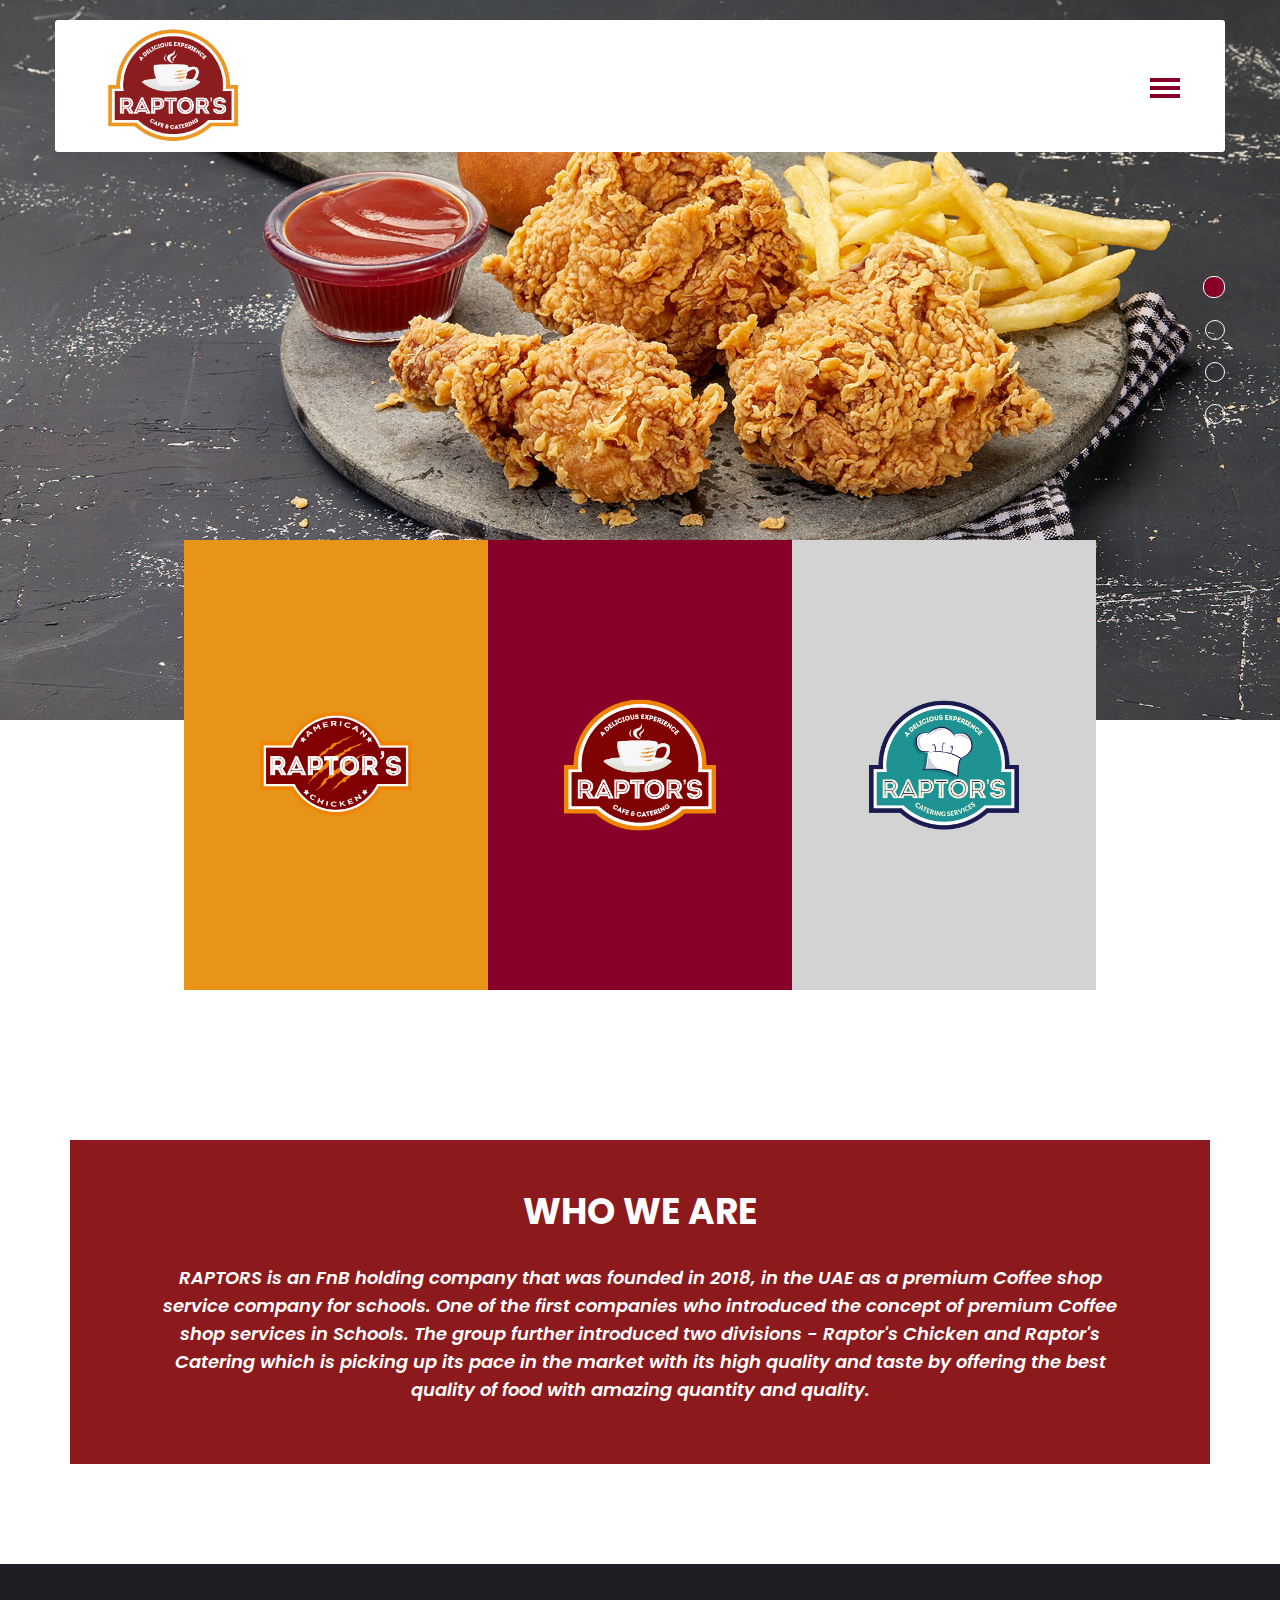
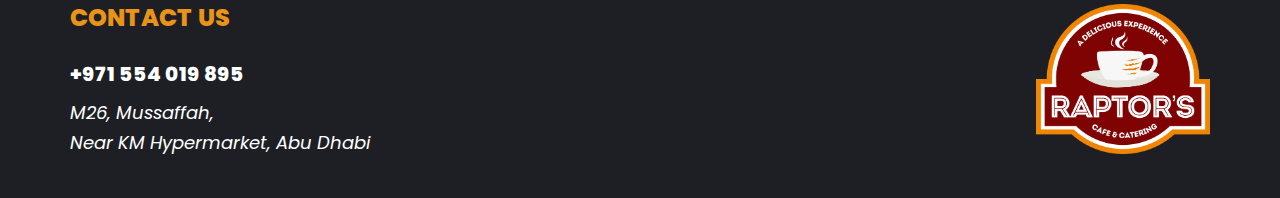
<file: index.html>
<!DOCTYPE html>
<html lang="en">

<head>
  <meta charset="utf-8">
  <meta http-equiv="X-UA-Compatible" content="IE=edge">
  <meta name="keywords" content="Raptors" />
  <meta name="description" content="Raptors" />
  <meta name="author" content="Raptors" />
  <meta name="viewport" content="width=device-width, initial-scale=1, maximum-scale=1" />
  <title>Raptors</title>

  <!-- Favicon -->
  <link rel="shortcut icon" href="images/favicon.ico" />

  <!-- bootstrap -->
  <link href="css/bootstrap.min.css" rel="stylesheet" type="text/css" />

  <!-- font awesome -->
  <link href="css/font-awesome.min.css" rel="stylesheet" type="text/css" />

  <!-- flaticon -->
  <link href="css/flaticon.css" rel="stylesheet" type="text/css" />

  <!-- main style -->
  <link href="css/style.css" rel="stylesheet" type="text/css" />
  <link href="css/landing-page.css" rel="stylesheet" type="text/css" />

</head>

<body>

  <!--=================================
 loading -->

  <div id="loading">
    <div id="loading-center">
      <img src="images/loader.gif" alt="">
    </div>
  </div>

  <!--=================================
 loading -->

  <!--=================================
Header -->

  <header class="header">
    <div class="container">
      <div class="row">
        <div class="menu-bg">
          <div class="col-xs-6">
            <div class="logo">
              <a href="index.html">
                <img class="img-responsive" src="images/logo-new.png" alt="">
              </a>
            </div>
          </div>
          <div class="col-xs-6">
            <div class="menu menubar">
              <nav>
                <h3 id="menu-toggle">Menu</h3>
                <div id="menu">
                  <ul>
                    <li>
                      <a href="index.html" class="active">Home</a>
                    </li>
                    <li>
                      <a href="raptors-chicken.html">Raptors Chicken</a>
                    </li>
                    <li>
                      <a href="school-catering-services.html">Raptors Cafe and School Catering Services </a>
                    </li>
                    <li>
                      <a href="cafe-and-catering.html">Raptors Catering Services</a>
                    </li>
                    <li>
                      <a href="about.html">About Us</a>
                    </li>
                    <!-- <li><a href="product.html">Product</a></li> -->
                    <li>
                      <a href="careers.html">Careers</a>
                    </li>
                    <li>
                      <a href="contact-us.html">Contact Us</a>
                    </li>
                  </ul>
                </div>
              </nav>
            </div>
          </div>
        </div>
      </div>
    </div>
  </header>

  <!--=================================
Header -->


  <!--=================================
 intro bg -->
  <div id="carousel-example-generic" class="carousel slide" data-ride="carousel" data-interval="5000">
    <ol class="carousel-indicators" id="indicators">
      <li data-target="#carousel-example-generic" data-slide-to="0" class="active"></li>
      <li data-target="#carousel-example-generic" data-slide-to="1"></li>
      <li data-target="#carousel-example-generic" data-slide-to="2"></li>
      <li data-target="#carousel-example-generic" data-slide-to="3"></li>
    </ol>
    <div class="carousel-inner" role="listbox">
      <div class="item active">
        <img src="videos/01.jpg" alt="" class="carousl-img">
      </div>
      <div class="item">
        <img src="videos/02.jpg" alt="" class="carousl-img">
      </div>
      <div class="item">
        <img src="videos/03.jpg" alt="" class="carousl-img">
      </div>
      <div class="item">
          <img src="videos/04.jpg" alt="" class="carousl-img">
        </div>
    </div>
  </div>
  <!--=================================
 intro bg -->

  <!--=================================
  three blocks-->
  <section class="landing-page-section">
    <div class="container">
      <div class="row card-row">
        <div class="col-12 col-sm-4 col-md-4 col-lg-4">
          <a href="raptors-chicken.html">
            <div class="image-block-one">
              <div class="logo-section">
                <img class="logo-image" src="images/logo-new-02.png" alt="">
                <p class="logo-text">Raptors Chicken</p>
              </div>
              <div class="overlay-top" style="background-color: #e89418;">
              </div>
            </div>
          </a>
        </div>
        <div class="col-12 col-sm-4 col-md-4 col-lg-4">
          <a href="school-catering-services.html">
            <div class="image-block-two">
              <div class="logo-section">
                <img class="logo-image" src="images/cafe-logo.png" alt="">
                <p class="logo-text">Raptors Cafe <br>& School<br> Catering Service </p>
              </div>
              <div class="overlay-top" style="background-color: rgb(135, 0, 39)">
              </div>
            </div>
          </a>
        </div>
        <div class="col-12 col-sm-4 col-md-4 col-lg-4">
          <a href="cafe-and-catering.html">
            <div class="image-block-three">
              <div class="logo-section">
                <img class="logo-image" src="images/catering-logo-new.png" alt="">
                <p class="logo-text">Raptors<br> Catering Service </p>
              </div>
              <div class="overlay-top" style="background-color: rgb(211, 211, 211);">
              </div>
            </div>
          </a>
        </div>
      </div>
    </div>
    </div>
  </section>

  <!--=================================
three blocks -->
  <section class="support white-bg page-section-pb">
    <div class="container">
      <div class="row">
        <div class="col-lg-12 col-md-12 col-sm-12">
          <div class="support-content text-center">
            <h2> WHO WE ARE </h2>
            <p>RAPTORS is an FnB holding company that was founded in 2018, in the UAE as a premium 
              Coffee shop service company for schools. One of the first companies who introduced the 
              concept of premium Coffee shop services in Schools. The group further introduced two 
              divisions - Raptor's Chicken and Raptor's Catering which is picking up its pace in 
              the market with its high quality and taste by offering the best quality of food 
              with amazing quantity and quality.</p>
          </div>
        </div>
      </div>
    </div>
  </section>
  <!--=================================
footer -->

  <footer class="footer">
    <div class="container">
      <div class="row">
        <div class="col-lg-6 col-md-6 col-sm-6">
          <div class="address">
            <h4>Contact us</h4>
            <a href="tel:+971585484383"> +971 554 019 895 </a>
            <ul class="list-unstyled">
              <li>M26, Mussaffah,
                <br> Near KM Hypermarket, Abu Dhabi
              </li>
            </ul>
          </div>
        </div>
        <div class="col-lg-6 col-md-6 col-sm-6">
          <div class="footer-logo clearfix">
            <img class="img-responsive pull-right" src="images/cafe-logo.png" alt="">
          </div>
        </div>
      </div>
    </div>
  </footer>


  <!--=================================
footer -->


  <!--=================================
jquery -->

  <!-- jquery  -->
  <script type="text/javascript" src="js/jquery.min.js"></script>

  <!-- bootstrap  -->
  <script type="text/javascript" src="js/bootstrap.min.js"></script>

  <!-- jquery.appear -->
  <script type="text/javascript" src="js/jquery.appear.js"></script>

  <!-- custom  -->
  <script type="text/javascript" src="js/custom.js"></script>

  <script type="text/javascript">
    $(document).ready(function () {
      $("#menu-toggle").click(function () {
        $(".carousel-indicators").toggleClass("myClass");
      });
    });
  </script>
</body>

</html>
</file>
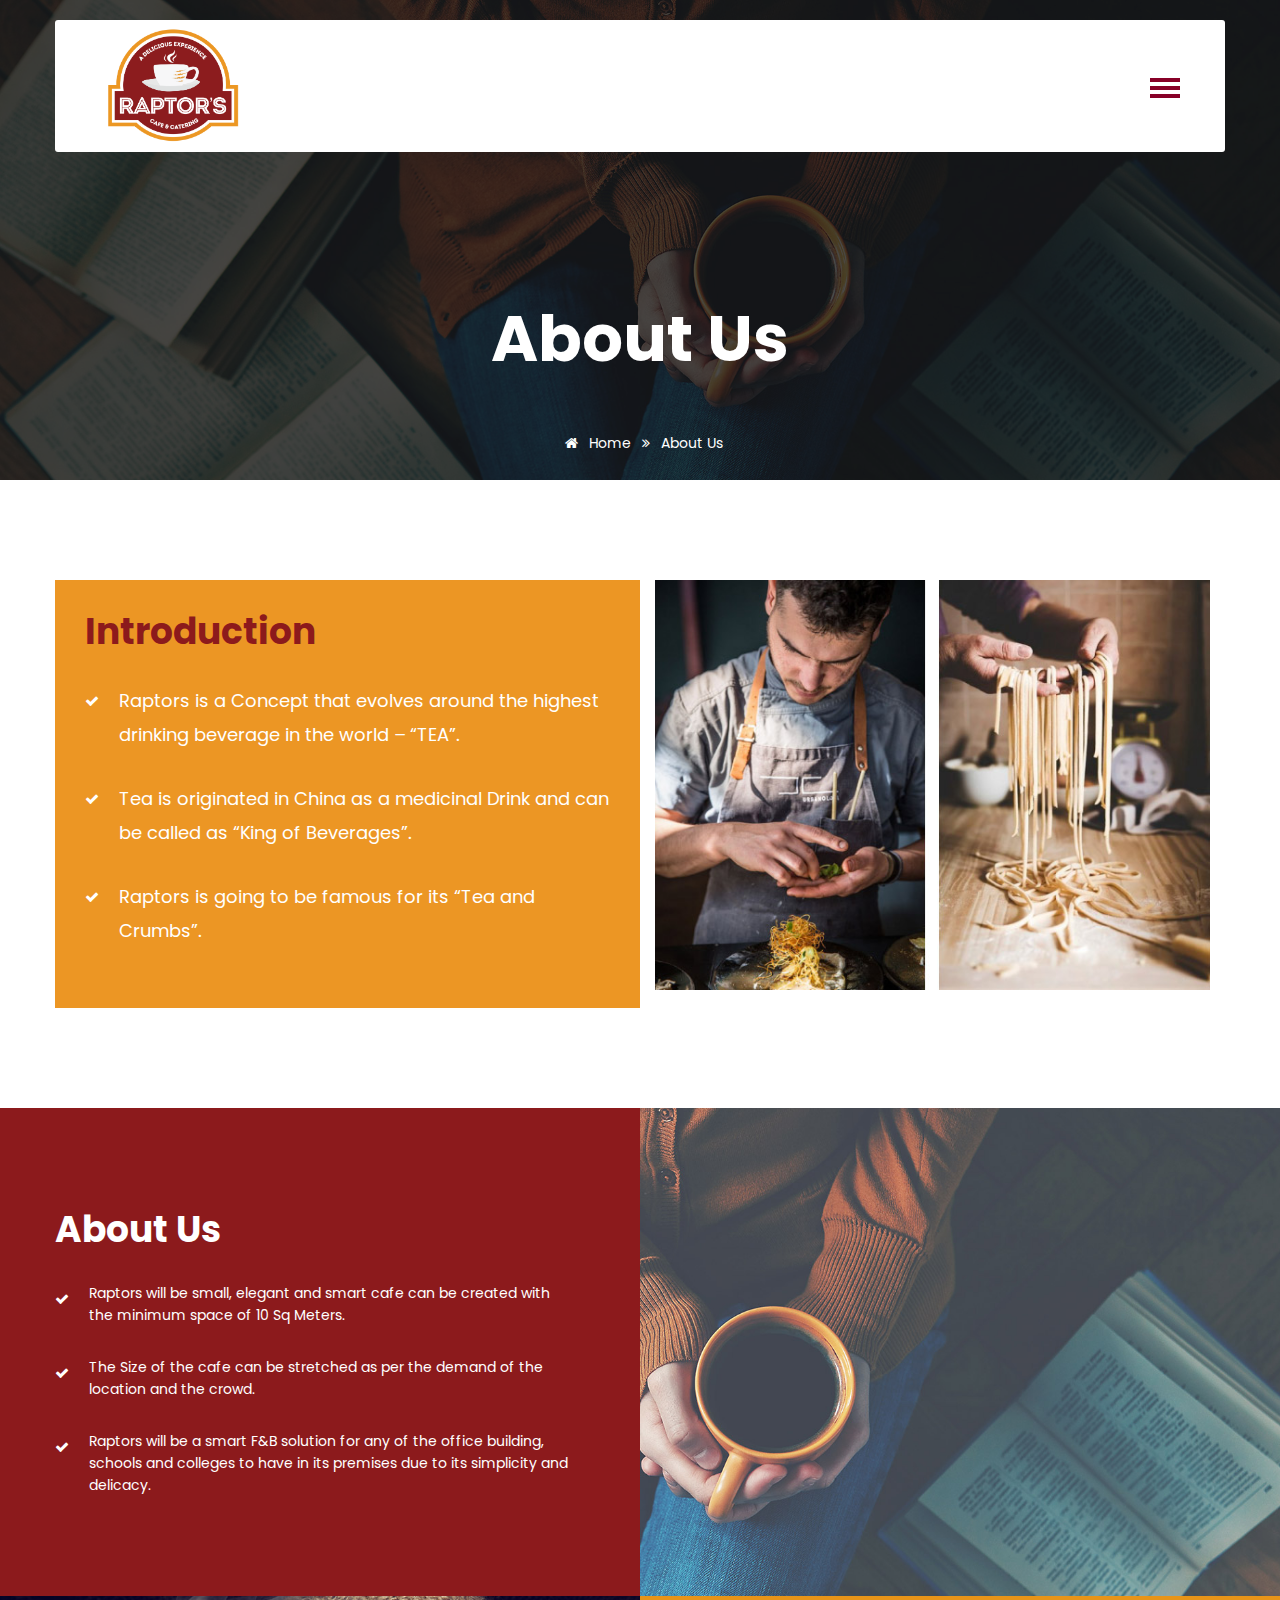
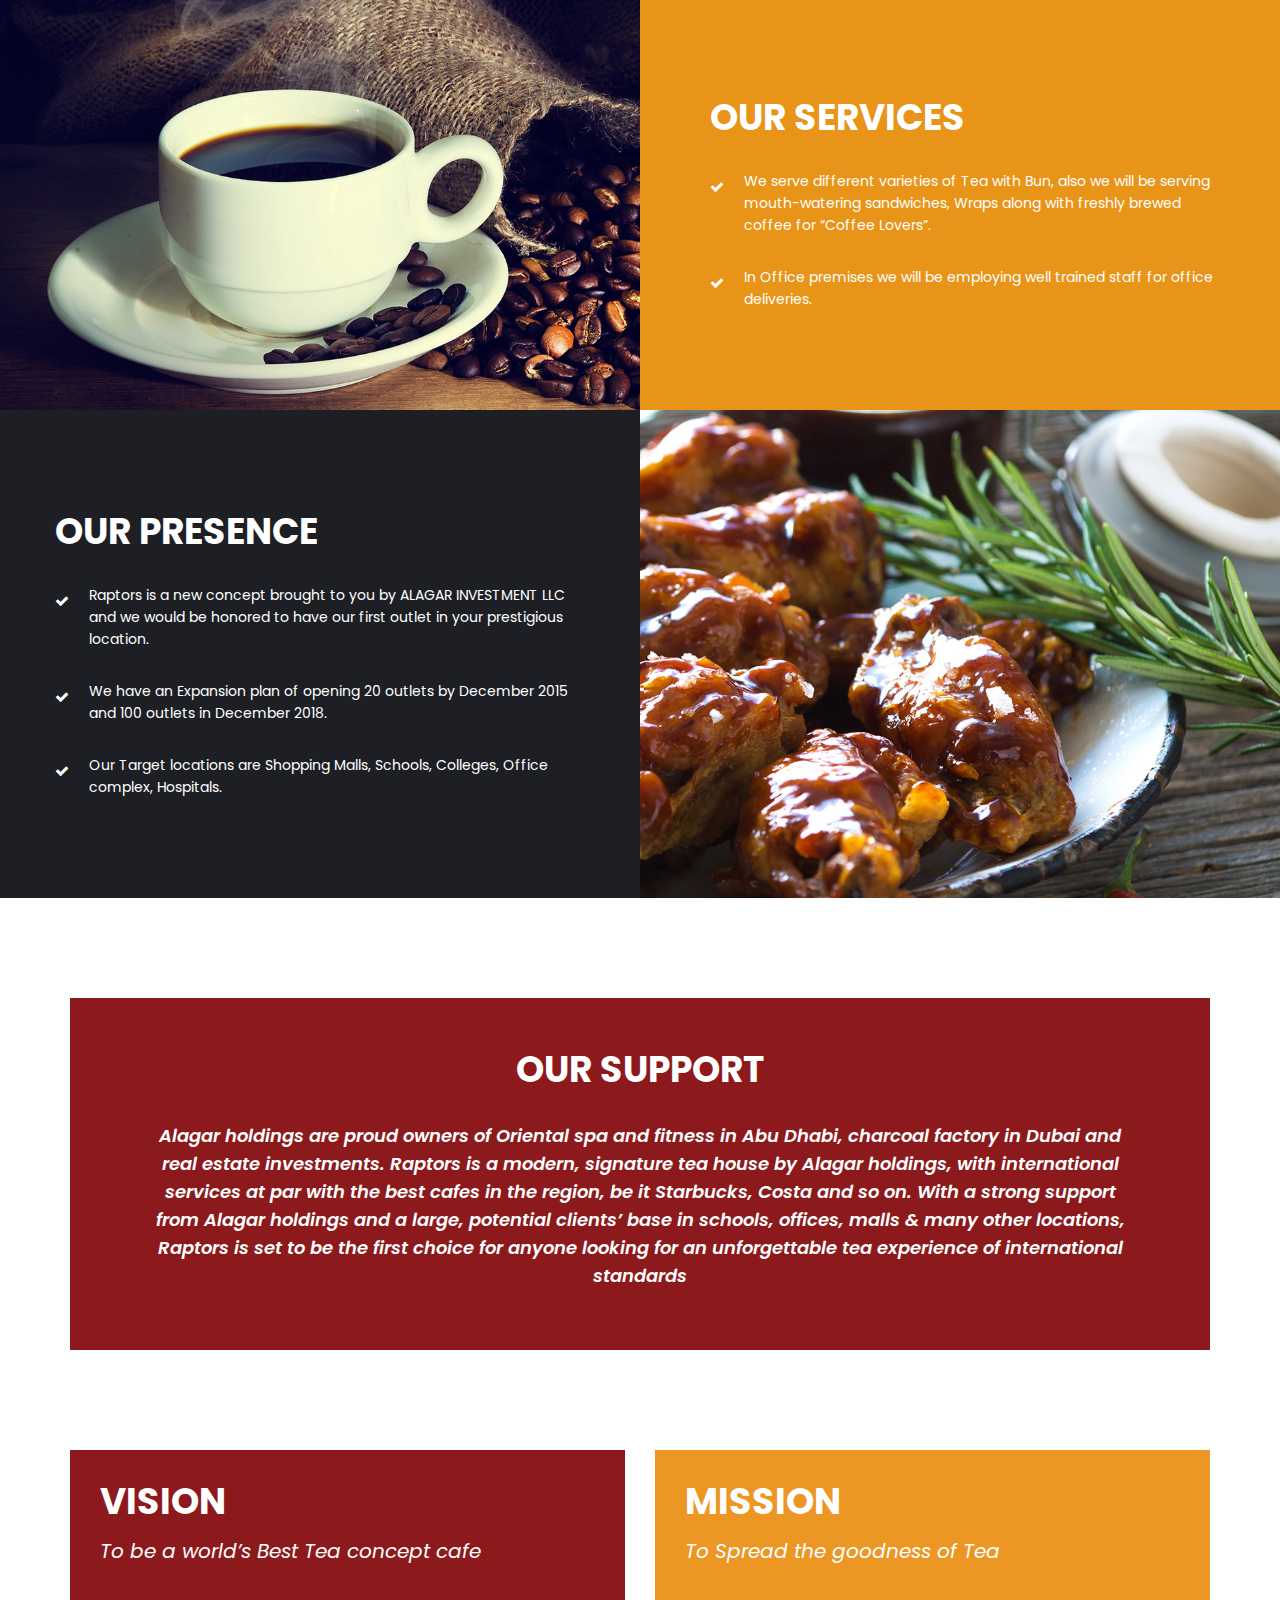
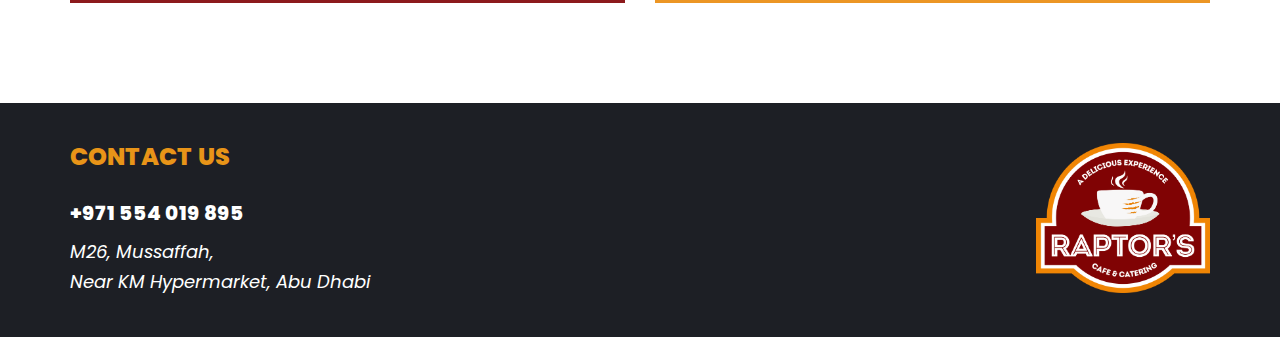
<file: about.html>
<!DOCTYPE html>
<html lang="en">
<head>
<meta charset="utf-8">
<meta http-equiv="X-UA-Compatible" content="IE=edge">
<meta name="keywords" content="Raptors" />
<meta name="description" content="Raptors" />
<meta name="author" content="Raptors" />
<meta name="viewport" content="width=device-width, initial-scale=1, maximum-scale=1" />
<title>Raptors</title>

<!-- Favicon -->
<link rel="shortcut icon" href="images/favicon.ico" />

<!-- bootstrap -->
<link href="css/bootstrap.min.css" rel="stylesheet" type="text/css" />

<!-- font awesome -->
<link href="css/font-awesome.min.css" rel="stylesheet" type="text/css" />

<!-- flaticon -->
<link href="css/flaticon.css" rel="stylesheet" type="text/css" />

<!-- main style -->
<link href="css/style.css" rel="stylesheet" type="text/css" />

</head>

<body>

<!--=================================
 loading -->

<div id="loading">
  <div id="loading-center">
    <img src="images/loader.gif" alt="">
  </div>
</div>

<!--=================================
 loading -->

<!--=================================
Header -->

<header class="header">
   <div class="container">
     <div class="row">
       <div class="menu-bg">
      <div class="col-xs-6">
       <div class="logo">
           <a href="index.html"><img class="img-responsive" src="images/logo-new.png" alt=""></a>
          </div>
          </div>
            <div class="col-xs-6">
             <div class="menu menubar">
              <nav>
                <h3 id="menu-toggle">Menu</h3>
                <div id="menu">
                    <ul>
                        <li>
                          <a href="index.html">Home</a>
                        </li>
                        <li>
                          <a href="raptors-chicken.html">Raptors Chicken</a>
                        </li>
                        <li>
                          <a href="school-catering-services.html"> Raptors Cafe and School Catering Services</a>
                        </li>
                        <li>
                          <a href="cafe-and-catering.html">Raptors Catering Services</a>
                        </li>
                        <li>
                          <a href="about.html"  class="active">About Us</a>
                        </li>
                        <!-- <li><a href="product.html">Product</a></li> -->
                        <li>
                          <a href="careers.html">Careers</a>
                        </li>
                        <li>
                          <a href="contact-us.html">Contact Us</a>
                        </li>
                      </ul>
                  </ul>
                </div>
              </nav>
           </div>
        </div>
     </div>
   </div>
   </div>
</header>

<!--=================================
Header -->


 <!--=================================
 intro bg -->

<div class="inner-intro background background-04 bg-overlay-black-70">
<div class="container">
     <div class="row text-center intro-title">
            <h1 class="text-red">About us</h1>
            <ul class="page-breadcrumb">
              <li><a href="index.html"><i class="fa fa-home"></i> Home</a> <i class="fa fa-angle-double-right"></i></li>
              <li><span>about us</span></li>
           </ul>
     </div>
  </div>
</div>
 
 <!--=================================
 intro bg -->

 <!--=================================
 introduction -->

  <section class="introduction white-bg page-section">
  <div class="container">
   <div class="row row-eq-height">
      <div class="col-lg-6 col-md-6 introduction-content">
        <h2> Introduction </h2>
          <ul class="list-unstyled list-style">
          <li><i class="fa fa-check"></i> <span>  Raptors is a Concept that evolves around the highest drinking beverage in the world – “TEA”.</span> </li>
          <li><i class="fa fa-check"></i> <span> Tea is originated in China as a medicinal Drink and can be called as “King of Beverages”. </span> </li>
          <li><i class="fa fa-check"></i> <span> Raptors is going to be famous for its “Tea and Crumbs”.</span> </li>
        </ul> 
      </div>  
      <div class="col-lg-6 col-md-6">
         <img class="img-responsive  center-block" src="images/02.jpg" alt="">
      </div>
     </div>
  </div>
</section>

 <!--=================================
 introduction -->



 <!--=================================
 about-inner -->

 <section class="about-inner page-section-pb">
   <div class="container-fluid">
     <div class="row no-gutter background-04">
        <div class="col-lg-6 col-md-6">
            <div class="custom-box red-bg">
              <h2> About Us</h2>
                <ul class="list-unstyled list-style">
                <li><i class="fa fa-check"></i> <span> Raptors will be small, elegant and smart cafe can be created with the minimum space of 10 Sq Meters.  </span> </li>
                <li><i class="fa fa-check"></i> <span> The Size of the cafe can be stretched as per the demand of the location and the crowd. </span> </li>
                <li><i class="fa fa-check"></i> <span> Raptors will be a smart F&B solution for any of the office building, schools and colleges to have in its premises due to its simplicity and delicacy.  </span> </li>
            </div>
        </div>
     </div>
     <div class="row no-gutter background-05">
        <div class="col-md-offset-6 col-md-6">
            <div class="custom-box yellow-bg">
              <h2> OUR SERVICES  </h2>
                <ul class="list-unstyled list-style">
                <li><i class="fa fa-check"></i> <span>  We serve different varieties of Tea with Bun, also we will be serving mouth-watering sandwiches, Wraps along with freshly brewed coffee for “Coffee Lovers”.</span> </li>
                <li><i class="fa fa-check"></i> <span> In Office premises we will be employing well trained staff for office deliveries.  </span> </li>
              </ul> 
 
            </div>
        </div>
     </div>
     <div class="row no-gutter background-06">        
        <div class="col-lg-6 col-md-6">
            <div class="custom-box black-bg">
             <h2> OUR PRESENCE  </h2>
                <ul class="list-unstyled list-style">
                <li><i class="fa fa-check"></i> <span>  Raptors is a new concept brought to you by ALAGAR INVESTMENT LLC and we would be honored to have our first outlet in your prestigious
                  location. </span> </li>
                <li><i class="fa fa-check"></i> <span> We have an Expansion plan of opening 20 outlets by December 2015 and 100 outlets in December 2018. </span> </li>
                <li><i class="fa fa-check"></i> <span> Our Target locations are Shopping Malls, Schools, Colleges, Office complex, Hospitals.</span> </li>
              </ul> 
            </div>
        </div>
     </div>
  </div>
</section>

 <!--=================================
 about-inner -->


<!--=================================
support -->
 
<section class="support white-bg page-section-pb">
  <div class="container">
   <div class="row">
      <div class="col-lg-12 col-md-12 col-sm-12">
        <div class="support-content text-center">
        <h2> OUR SUPPORT  </h2>
        <p>Alagar holdings are proud owners of Oriental spa and fitness in Abu Dhabi, charcoal factory in Dubai and real estate investments. Raptors is a modern, signature tea house by Alagar holdings, with international services at par with the best cafes in the region, be it Starbucks, Costa and so on. With a strong support from Alagar holdings and a large, potential clients’ base in schools, offices, malls & many other locations, Raptors is set to be the first choice for anyone looking for an unforgettable tea experience of international standards</p>  
        </div>
      </div>
     </div>
  </div>
</section>

<!--=================================
support -->


<!--=================================
mission-vision -->

 <section class="mission-vision white-bg page-section-pb">
  <div class="container">
   <div class="row">
      <div class="col-lg-6 col-md-6 col-sm-6">
        <div class="vision-content">
         <h2> VISION  </h2>
         <p>To be a world’s Best Tea concept cafe </p>          
        </div>
      </div>  
      <div class="col-lg-6 col-md-6 col-sm-6">
        <div class="mission-content">
        <h2> MISSION </h2>
        <p>To Spread the goodness of Tea</p>        
        </div>
      </div>
     </div>
  </div>
</section>

<!--=================================
mission-vision -->


<!--=================================
footer -->

<footer class="footer">
    <div class="container">
        <div class="row">
            <div class="col-lg-6 col-md-6 col-sm-6">
                <div class="address">
                    <h4>Contact us</h4>
                    <a href="tel:+971585484383"> +971 554 019 895 </a>
                    <ul class="list-unstyled">
                        <li>M26, Mussaffah,
                            <br> Near KM Hypermarket, Abu Dhabi
                        </li>
                    </ul>
                </div>
            </div>
            <div class="col-lg-6 col-md-6 col-sm-6">
                <div class="footer-logo clearfix">
                    <img class="img-responsive pull-right" src="images/cafe-logo.png" alt="">
                </div>
            </div>
        </div>
    </div>
</footer>


 <!--=================================
footer -->
  

<!--=================================
jquery -->

<!-- jquery  -->
<script type="text/javascript" src="js/jquery.min.js"></script>

<!-- bootstrap  -->
<script type="text/javascript" src="js/bootstrap.min.js"></script> 

<!-- jquery.appear -->
<script type="text/javascript" src="js/jquery.appear.js"></script>

<!-- custom  -->
<script type="text/javascript" src="js/custom.js"></script> 
 
 
</body>
</html>
</file>
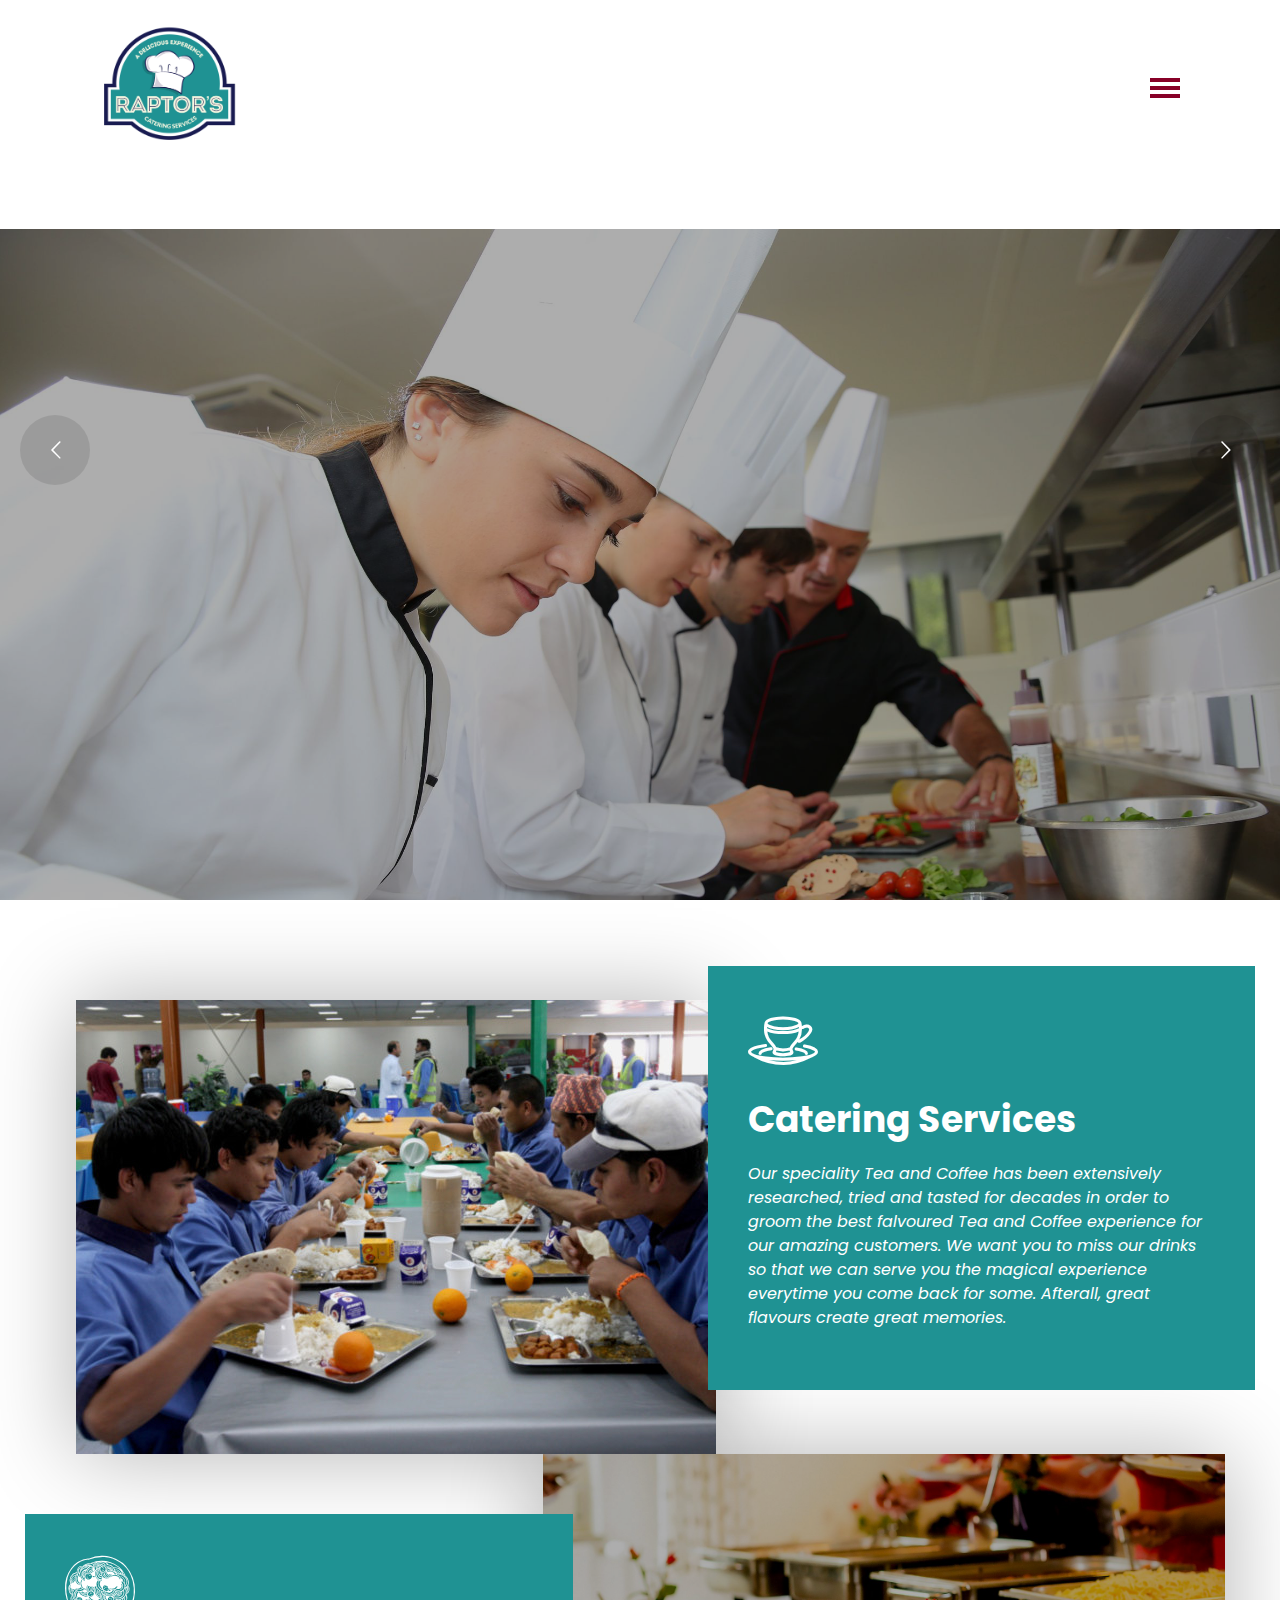
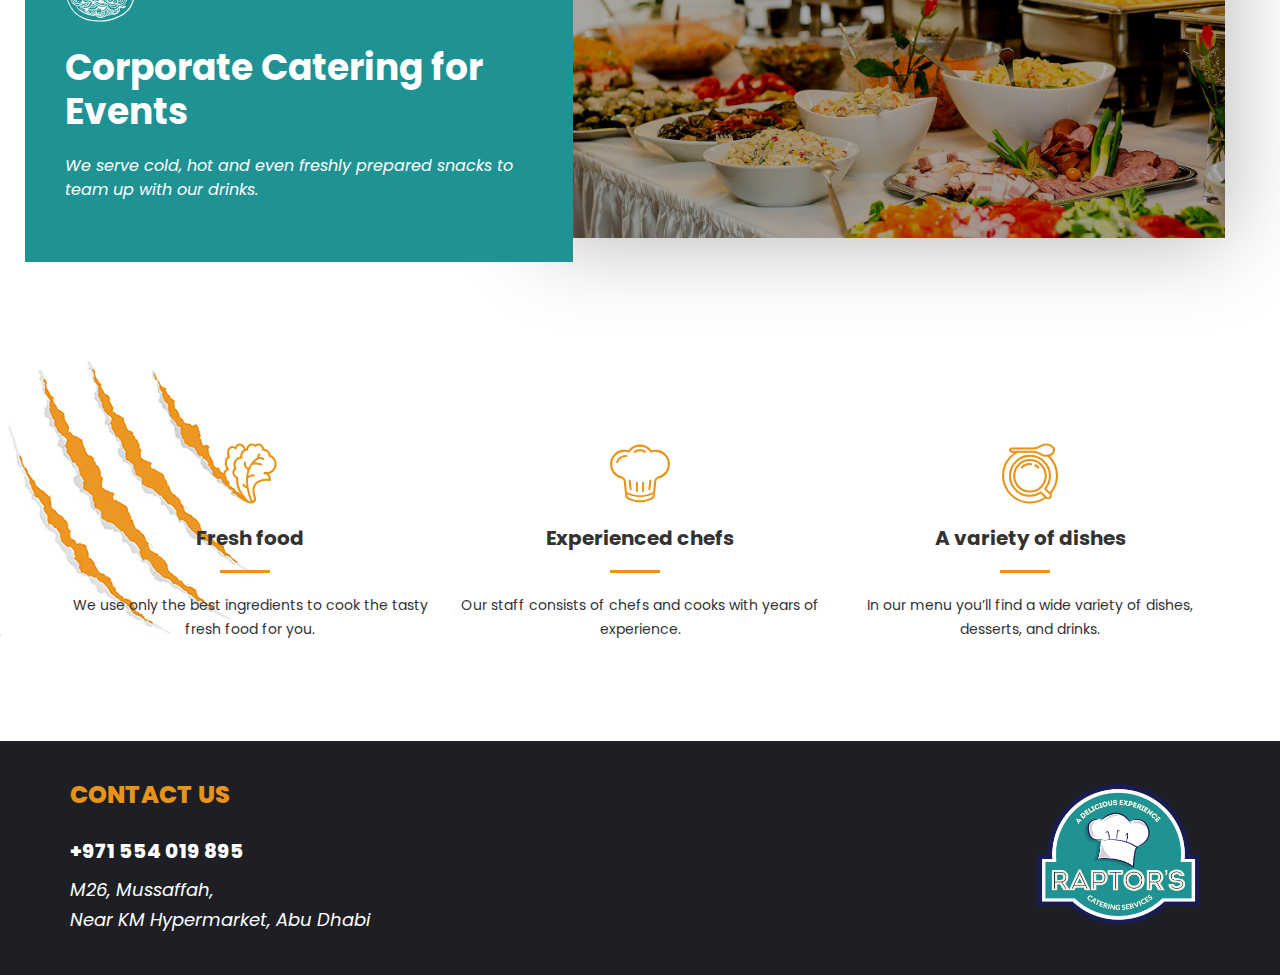
<file: cafe-and-catering.html>
<!DOCTYPE html>
<html lang="en">

<head>
  <meta charset="utf-8">
  <meta http-equiv="X-UA-Compatible" content="IE=edge">
  <meta name="keywords" content="Raptors" />
  <meta name="description" content="Raptors" />
  <meta name="author" content="Raptors" />
  <meta name="viewport" content="width=device-width, initial-scale=1, maximum-scale=1" />
  <title>Raptors</title>

  <!-- Favicon -->
  <link rel="shortcut icon" href="images/favicon.ico" />

  <!-- bootstrap -->
  <link href="css/bootstrap.min.css" rel="stylesheet" type="text/css" />

  <!-- font awesome -->
  <link href="css/font-awesome.min.css" rel="stylesheet" type="text/css" />

  <!-- flaticon -->
  <link href="css/flaticon.css" rel="stylesheet" type="text/css" />

  <!-- revolution slider -->
  <link rel="stylesheet" type="text/css" href="revolution/css/settings.css">
  <link rel="stylesheet" type="text/css" href="revolution/css/navigation.css">

  <!-- main style -->
  <link href="css/style.css" rel="stylesheet" type="text/css" />

</head>

<body>

  <!--=================================
 loading -->

  <div id="loading">
    <div id="loading-center">
      <img src="images/loader.gif" alt="">
    </div>
  </div>

  <!--=================================
 loading -->

  <!--=================================
Header -->

  <header class="header">
    <div class="container">
      <div class="row">
        <div class="menu-bg">
          <div class="col-xs-6">
            <div class="logo">
              <a href="index.html">
                <img class="img-responsive" src="images/catering-logo.png" alt="">
              </a>
            </div>
          </div>
          <div class="col-xs-6">
            <div class="menu menubar">
              <nav>
                <h3 id="menu-toggle">Menu</h3>
                <div id="menu">
                  <ul>
                    <li>
                      <a href="index.html">Home</a>
                    </li>
                    <li>
                      <a href="raptors-chicken.html">Raptors Chicken</a>
                    </li>
                    <li>
                      <a href="school-catering-services.html"> Raptors Cafe and School Catering Services</a>
                    </li>
                    <li>
                      <a href="cafe-and-catering.html" class="active">Raptors Catering Services</a>
                    </li>
                    <li>
                      <a href="about.html">About Us</a>
                    </li>
                    <!-- <li><a href="product.html">Product</a></li> -->
                    <li>
                      <a href="careers.html">Careers</a>
                    </li>
                    <li>
                      <a href="contact-us.html">Contact Us</a>
                    </li>
                  </ul>
                </div>
              </nav>
            </div>
          </div>
        </div>
      </div>
    </div>
  </header>

  <!--=================================
Header -->


  <!--=================================
slider -->

  <section class="slider">
    <div id="rev_slider_2_1_wrapper" class="rev_slider_wrapper fullwidthbanner-container" data-alias="the-resto"
      style="margin:0px auto;background-color:transparent;padding:0px;margin-top:0px;margin-bottom:0px;">
      <!-- START REVOLUTION SLIDER 5.2.6 fullwidth mode -->
      <div id="rev_slider_2_1" class="rev_slider fullwidthabanner" style="display:none;" data-version="5.2.6">
        <ul>
          <li data-index="rs-3" data-transition="random,random-static,random-premium"
            data-slotamount="default,default,default,default" data-hideafterloop="0" data-hideslideonmobile="off"
            data-randomtransition="on" data-easein="default,default,default,default"
            data-easeout="default,default,default,default" data-masterspeed="default,default,default,default"
            data-thumb="revolution/assets/100x50_9fb8a-slide2-bg.jpg" data-rotate="0,0,0,0" data-saveperformance="off"
            data-title="Slide" data-param1="" data-param2="" data-param3="" data-param4="" data-param5="" data-param6=""
            data-param7="" data-param8="" data-param9="" data-param10="" data-description="">
            <!-- MAIN IMAGE -->
            <img src="revolution/assets/Catering_Servicess.png" alt="" data-bgposition="center center"
              data-bgfit="cover" data-bgrepeat="no-repeat" class="rev-slidebg" data-no-retina>
            <!-- LAYERS -->

            <!-- LAYER NR. 1 -->
            <div class="tp-caption   tp-resizeme" id="slide-3-layer-10" data-x="50" data-y="center" data-voffset="80"
              data-width="['none','none','none','none']" data-height="['none','none','none','none']"
              data-transform_idle="o:1;" data-transform_in="x:left;s:2100;e:Power2.easeInOut;"
              data-transform_out="opacity:0;s:300;" data-start="400" data-responsive_offset="on" style="z-index: 5;">
            </div>

            <!-- LAYER NR. 2 -->
            <!-- <div class="tp-caption   tp-resizeme" id="slide-3-layer-4" data-x="right" data-hoffset="60" data-y="320"
              data-width="['auto']" data-height="['auto']" data-transform_idle="o:1;"
              data-transform_in="y:-50px;opacity:0;s:600;e:Power4.easeInOut;" data-transform_out="opacity:0;s:300;"
              data-start="2000" data-splitin="chars" data-splitout="none" data-responsive_offset="on"
              data-elementdelay="0.05"
              style="z-index: 6; white-space: nowrap; font-size: 24px; line-height: 22px; font-weight: 600; color: rgb(135, 0, 39);font-family:Open Sans;text-align:right;text-transform:uppercase;">
              We Are Raptors </div> -->

            <!-- LAYER NR. 3 -->
            <div class="tp-caption   tp-resizeme  text-right" id="slide-3-layer-7" data-x="right" data-hoffset="50"
              data-y="center" data-voffset="0" data-width="['700']" data-height="['auto']" data-transform_idle="o:1;"
              data-transform_in="x:right;s:1410;e:Power3.easeInOut;" data-transform_out="opacity:0;s:300;"
              data-start="2600" data-splitin="none" data-splitout="none" data-responsive_offset="on"
              style="z-index: 7; min-width: 572px; max-width: 572px; white-space: normal; font-size: 60px; line-height: 60px; font-weight: 800; color: rgba(255, 255, 255, 1.00);font-family:Open Sans;text-align:right;text-transform:uppercase;">
              EXPERIENCE THE
              <br>FINEST QUALITY <br> MEALS FROM OUR<br>
              EXPERIENCED CHEFS</div>
          </li>

          <li data-index="rs-2" data-transition="random,random-static,random-premium"
            data-slotamount="default,default,default,default" data-hideafterloop="0" data-hideslideonmobile="off"
            data-randomtransition="on" data-easein="default,default,default,default"
            data-easeout="default,default,default,default" data-masterspeed="default,default,default,default"
            data-thumb="revolution/assets/100x50_9fb8a-slide2-bg.jpg" data-rotate="0,0,0,0" data-saveperformance="off"
            data-title="Slide" data-param1="" data-param2="" data-param3="" data-param4="" data-param5="" data-param6=""
            data-param7="" data-param8="" data-param9="" data-param10="" data-description="">
            <!-- MAIN IMAGE -->
            <img src="revolution/assets/Catering_Services2.png" alt="" data-bgposition="center center"
              data-bgfit="cover" data-bgrepeat="no-repeat" class="rev-slidebg" data-no-retina>
            <!-- LAYERS -->

            <!-- LAYER NR. 1 -->
            <!-- <div class="tp-caption   tp-resizeme" id="slide-2-layer-4" data-x="50" data-y="300" data-width="['auto']"
              data-height="['auto']" data-transform_idle="o:1;"
              data-transform_in="y:-50px;opacity:0;s:600;e:Power4.easeInOut;" data-transform_out="opacity:0;s:300;"
              data-start="2000" data-splitin="chars" data-splitout="none" data-responsive_offset="on"
              data-elementdelay="0.05"
              style="z-index: 6; white-space: nowrap; font-size: 24px; line-height: 22px; font-weight: 600; color: rgb(135, 0, 39);font-family:Open Sans;text-transform:uppercase;">
              We Are Raptors </div> -->

            <!-- LAYER NR. 2 -->
            <div class="tp-caption   tp-resizeme" id="slide-2-layer-7" data-x="50" data-y="center" data-voffset="0"
              data-width="['700']" data-height="['auto']" data-transform_idle="o:1;"
              data-transform_in="x:left;s:1410;e:Power3.easeInOut;" data-transform_out="opacity:0;s:300;"
              data-start="2600" data-splitin="none" data-splitout="none" data-responsive_offset="on"
              style="z-index: 7; min-width: 572px; max-width: 572px; white-space: normal; font-size: 60px; line-height: 60px; font-weight: 800; color: rgba(255, 255, 255, 1.00);font-family:Open Sans;text-transform:uppercase;">
              EXPERIENCE A
              <br /> DELICIOUS INTERNATIONAL<br> CUISINES FOR YOUR
              <br />CORPORATE EVENTS</div>
          </li>

        </ul>
        <div class="tp-bannertimer tp-bottom" style="visibility: hidden !important;"></div>
      </div>
    </div>
  </section>

  <!--=================================
slider -->


  <!--=================================
welcome -->

  <section class="welcome background page-section-pt page-section-pb">
    <div class="container">
      <div class="row no-gutter">
        <div class="col-lg-7 col-md-7">
          <div class="welcome-block-image">
            <img class="img-responsive center-block" src="images/category/catering-services1.jpg" alt="">
          </div>
        </div>
        <div class="col-lg-5 col-md-5">
          <div class="welcome-block" style="background-color:#1f9293;">
            <i class="flaticon-cup"></i>
            <h2>Catering Services</h2>
            <p>Our speciality Tea and Coffee has been extensively researched, tried and tasted for decades in order to
              groom
              the best falvoured Tea and Coffee experience for our amazing customers. We want you to miss our drinks so
              that
              we can serve you the magical experience everytime you come back for some. Afterall, great flavours create
              great
              memories.
            </p>
          </div>
        </div>
      </div>
      <div class="row no-gutter right-section">
        <div class="col-lg-5 col-md-5">
          <div class="welcome-block blue-bg">
            <i class="flaticon-spaghetti-bolognese"></i>
            <h2>Corporate Catering for Events</h2>
            <p>We serve cold, hot and even freshly prepared snacks to team up with our drinks. </p>
          </div>
        </div>
        <div class="col-lg-7 col-md-7">
          <div class="welcome-block-image">
            <img class="img-responsive center-block" src="images/category/catering-services2.png" alt="">
          </div>
        </div>
      </div>
    </div>
    <div>
    </div>
  </section>
  <!--=================================
welcome -->



  <!--=================================
custom-content -->

  <section class="feature-box page-section">
    <div class="container">
      <div class="row">
        <div class="col-lg-4 col-md-4 col-sm-4">
          <div class="feature-text text-center">
            <div class="icon">
              <i class="flaticon-food-21"></i>
            </div>
            <div class="info">
              <h5>Fresh food </h5>
              <p>We use only the best ingredients to cook the tasty fresh food for you.</p>
            </div>
          </div>
        </div>
        <div class="col-lg-4 col-md-4 col-sm-4">
          <div class="feature-text text-center">
            <div class="icon">
              <i class="glyph-icon flaticon-food"></i>
            </div>
            <div class="info">
              <h5>Experienced chefs</h5>
              <p>Our staff consists of chefs and cooks with years of experience.</p>
            </div>
          </div>
        </div>
        <div class="col-lg-4 col-md-4 col-sm-4">
          <div class="feature-text text-center">
            <div class="icon">
              <i class="flaticon-cup-2"></i>
            </div>
            <div class="info">
              <h5>A variety of dishes </h5>
              <p>In our menu you’ll find a wide variety of dishes, desserts, and drinks.</p>
            </div>
          </div>
        </div>
      </div>
  </section>

  <!--=================================
custom-content -->



  <!--=================================
footer -->

  <footer class="footer">
    <div class="container">
      <div class="row">
        <div class="col-lg-6 col-md-6 col-sm-6">
          <div class="address">
            <h4>Contact us</h4>
            <a href="tel:+971585484383"> +971 554 019 895 </a>
            <ul class="list-unstyled">
              <li>M26, Mussaffah,
                <br> Near KM Hypermarket, Abu Dhabi
              </li>
            </ul>
          </div>
        </div>
        <div class="col-lg-6 col-md-6 col-sm-6">
          <div class="footer-logo clearfix">
            <img class="img-responsive pull-right" src="images/catering-logo.png" alt="">
          </div>
        </div>
      </div>
    </div>
  </footer>

  <!--=================================
footer -->


  <!--=================================
jquery -->

  <!-- jquery  -->
  <script type="text/javascript" src="js/jquery.min.js"></script>

  <!-- bootstrap  -->
  <script type="text/javascript" src="js/bootstrap.min.js"></script>

  <!-- jquery.appear -->
  <script type="text/javascript" src="js/jquery.appear.js"></script>

  <!-- REVOLUTION JS FILES -->
  <script type="text/javascript" src="revolution/js/jquery.themepunch.tools.min.js"></script>
  <script type="text/javascript" src="revolution/js/jquery.themepunch.revolution.min.js"></script>

  <!-- SLIDER REVOLUTION 5.0 EXTENSIONS  
(Load Extensions only on Local File Systems ! 
The following part can be removed on Server for On Demand Loading) -->
  <script type="text/javascript" src="revolution/js/extensions/revolution.extension.actions.min.js"></script>
  <script type="text/javascript" src="revolution/js/extensions/revolution.extension.carousel.min.js"></script>
  <script type="text/javascript" src="revolution/js/extensions/revolution.extension.kenburn.min.js"></script>
  <script type="text/javascript" src="revolution/js/extensions/revolution.extension.layeranimation.min.js"></script>
  <script type="text/javascript" src="revolution/js/extensions/revolution.extension.migration.min.js"></script>
  <script type="text/javascript" src="revolution/js/extensions/revolution.extension.navigation.min.js"></script>
  <script type="text/javascript" src="revolution/js/extensions/revolution.extension.parallax.min.js"></script>
  <script type="text/javascript" src="revolution/js/extensions/revolution.extension.slideanims.min.js"></script>
  <script type="text/javascript" src="revolution/js/extensions/revolution.extension.video.min.js"></script>

  <!-- custom  -->
  <script type="text/javascript" src="js/custom.js"></script>

  <script type="text/javascript">
    var tpj = jQuery;
    var revapi2;
    tpj(document).ready(function () {
      if (tpj("#rev_slider_2_1").revolution == undefined) {
        revslider_showDoubleJqueryError("#rev_slider_2_1");
      } else {
        revapi2 = tpj("#rev_slider_2_1").show().revolution({
          sliderType: "standard",
          jsFileLocation: "//localhost/revslider-standalone/revslider/public/revolution/assets/js/",
          sliderLayout: "fullwidth",
          dottedOverlay: "none",
          delay: 9000,
          navigation: {
            keyboardNavigation: "off",
            keyboard_direction: "horizontal",
            mouseScrollNavigation: "off",
            mouseScrollReverse: "default",
            onHoverStop: "off",
            arrows: {
              style: "zeus",
              enable: true,
              hide_onmobile: false,
              hide_onleave: false,
              tmp: '<div class="tp-title-wrap">    <div class="tp-arr-imgholder"></div> </div>',
              left: {
                h_align: "left",
                v_align: "center",
                h_offset: 20,
                v_offset: 0
              },
              right: {
                h_align: "right",
                v_align: "center",
                h_offset: 20,
                v_offset: 0
              }
            }
          },
          visibilityLevels: [1240, 1024, 778, 480],
          gridwidth: 1270,
          gridheight: 900,
          lazyType: "none",
          shadow: 0,
          spinner: "spinner2",
          stopLoop: "off",
          stopAfterLoops: -1,
          stopAtSlide: -1,
          shuffle: "off",
          autoHeight: "off",
          disableProgressBar: "on",
          hideThumbsOnMobile: "off",
          hideSliderAtLimit: 0,
          hideCaptionAtLimit: 0,
          hideAllCaptionAtLilmit: 0,
          debugMode: false,
          fallbacks: {
            simplifyAll: "off",
            nextSlideOnWindowFocus: "off",
            disableFocusListener: false,
          }
        });
      }
    }); /*ready*/
  </script>
</body>

</html>
</file>
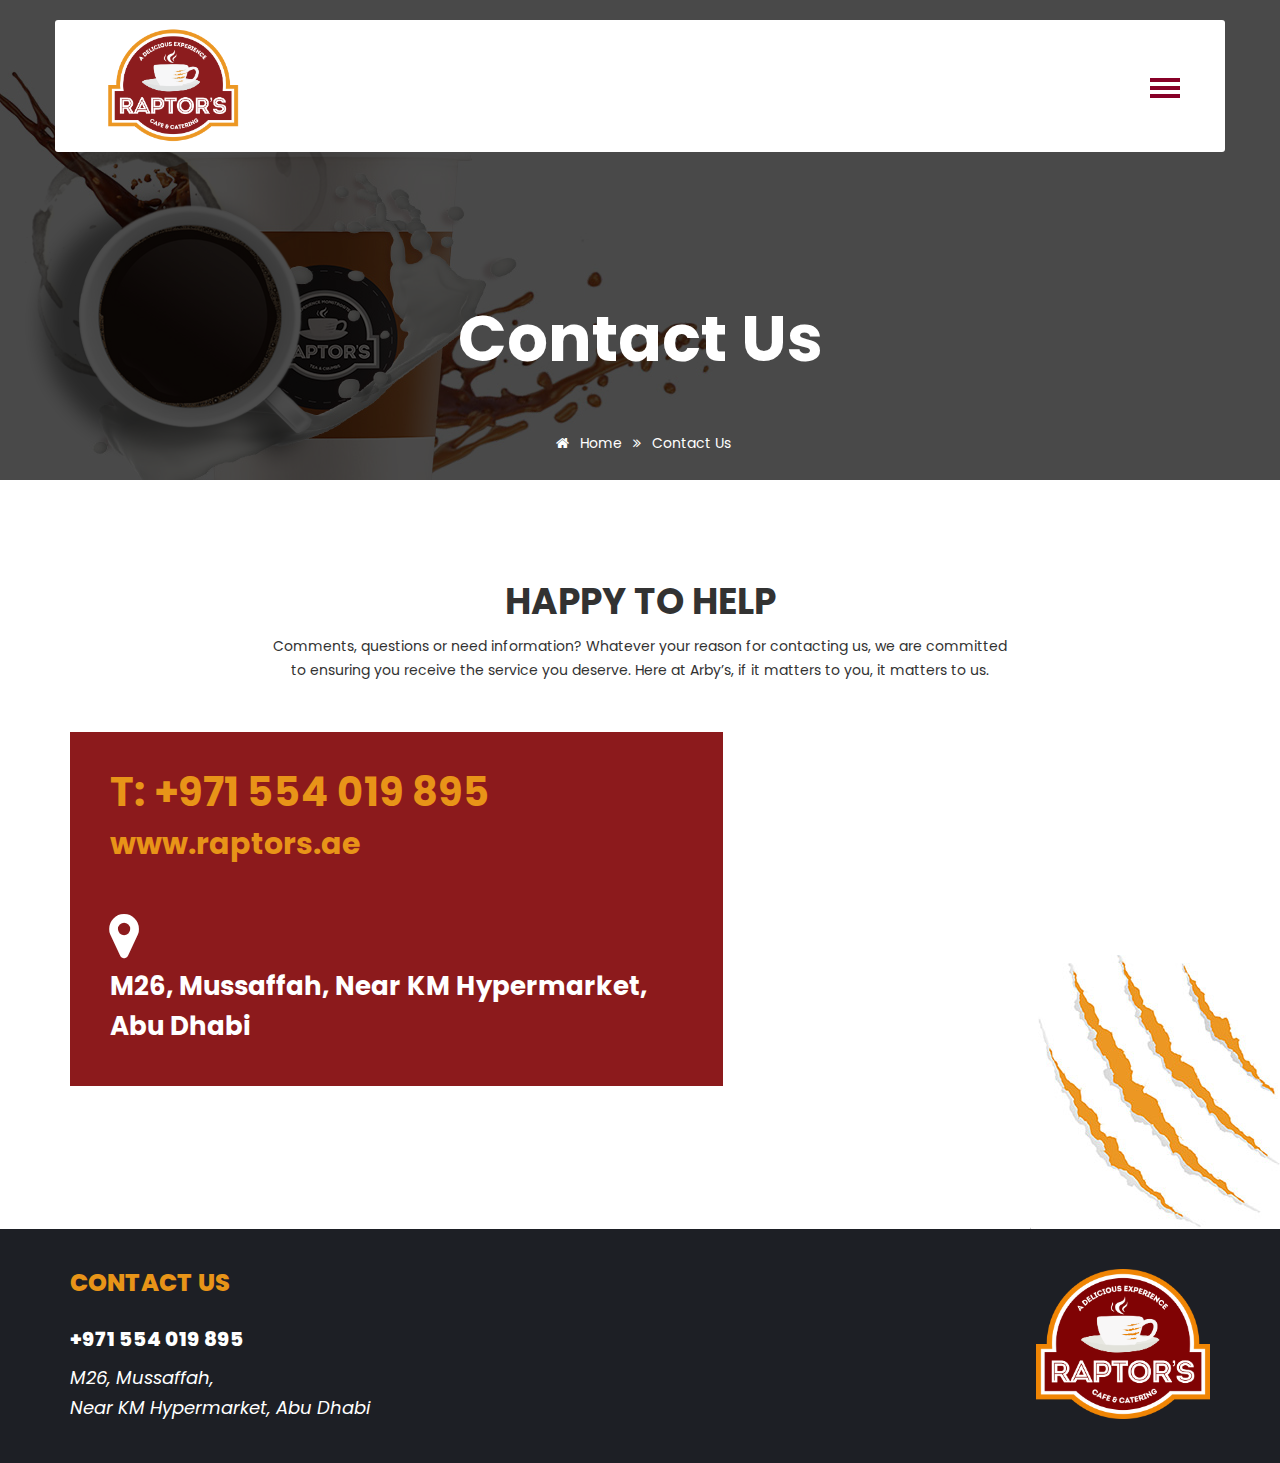
<file: contact-us.html>
<!DOCTYPE html>
<html lang="en">
<head>
<meta charset="utf-8">
<meta http-equiv="X-UA-Compatible" content="IE=edge">
<meta name="keywords" content="Raptors" />
<meta name="description" content="Raptors" />
<meta name="author" content="Raptors" />
<meta name="viewport" content="width=device-width, initial-scale=1, maximum-scale=1" />
<title>Raptors</title>

<!-- Favicon -->
<link rel="shortcut icon" href="images/favicon.ico" />

<!-- bootstrap -->
<link href="css/bootstrap.min.css" rel="stylesheet" type="text/css" />

<!-- font awesome -->
<link href="css/font-awesome.min.css" rel="stylesheet" type="text/css" />

<!-- flaticon -->
<link href="css/flaticon.css" rel="stylesheet" type="text/css" />

<!-- main style -->
<link href="css/style.css" rel="stylesheet" type="text/css" />

</head>

<body>

<!--=================================
 loading -->

<div id="loading">
  <div id="loading-center">
    <img src="images/loader.gif" alt="">
  </div>
</div>

<!--=================================
 loading -->

<!--=================================
Header -->

<header class="header">
   <div class="container">
     <div class="row">
       <div class="menu-bg">
      <div class="col-xs-6">
       <div class="logo">
           <a href="index.html"><img class="img-responsive" src="images/logo-new.png" alt=""></a>
          </div>
          </div>
            <div class="col-xs-6">
             <div class="menu menubar">
              <nav>
                <h3 id="menu-toggle">Menu</h3>
                <div id="menu">
                  <ul>
                    <li>
                      <a href="index.html">Home</a>
                    </li>
                    <li>
                      <a href="raptors-chicken.html">Raptors Chicken</a>
                    </li>
                    <li>
                      <a href="school-catering-services.html">Raptors Cafe and School Catering Services</a>
                    </li>
                    <li>
                      <a href="cafe-and-catering.html">Raptors Catering Services</a>
                    </li>
                      <li>
                        <a href="about.html">About Us</a>
                      </li>
                    <!-- <li><a href="product.html">Product</a></li> -->
                    <li>
                      <a href="careers.html">Careers</a>
                    </li>
                    <li>
                      <a href="contact-us.html" class="active">Contact Us</a>
                    </li>
                  </ul>
                </div>
              </nav>
           </div>
        </div>
     </div>
   </div>
   </div>
</header>


<!--=================================
Header -->


 <!--=================================
 intro bg -->

<div class="inner-intro background background-01 bg-overlay-black-70">
<div class="container">
     <div class="row text-center intro-title">
            <h1 class="text-red">Contact us</h1>
            <ul class="page-breadcrumb">
              <li><a href="index.html"><i class="fa fa-home"></i> Home</a> <i class="fa fa-angle-double-right"></i></li>
              <li><span>Contact us</span></li>
           </ul>
     </div>
  </div>
</div>
 
 <!--=================================
 intro bg -->

  <!--=================================
contact -->


 <section class="contact page-section">
    <div class="container"> 
       <div class="row">
         <div class="col-lg-12 col-md-12">
            <div class="section-title text-center">
                <h2>HAPPY TO HELP</h2>
                <p>Comments, questions or need information? Whatever your reason for contacting us, we are committed to ensuring you receive the service you deserve. Here at Arby’s, if it matters to you, it matters to us.</p>
            </div>
         </div>
       </div>
       <div class="row">
          <div class="col-lg-7 col-md-7">
             <div class="contact-address">
               <div class="call"> 
                <strong> T: +971 554 019 895  </strong>
                <!-- <span>   +971 55 668 7711</span> -->
                  <a target="blank" href="http://www.raptors.ae"> www.raptors.ae </a> 
               </div>
               <div class="address">
                 <i class="fa fa-map-marker"></i>
                 <p>M26, Mussaffah,
                     Near KM Hypermarket, Abu Dhabi
                </p>
               </div>
             </div>
          </div>
          <div class="col-lg-5 col-md-5">
            <div class="contact-map"> 
                <iframe src="https://www.google.com/maps/embed?pb=!1m16!1m12!1m3!1d463307.7385988731!2d54.61055105648591!3d24.877790730865915!2m3!1f0!2f0!3f0!3m2!1i1024!2i768!4f13.1!2m1!1sAl+Madlnah+Al+Munawara+Dubai%2C+UAE!5e0!3m2!1sen!2sin!4v1504535668674" height="450" frameborder="0" style=" width: 100%; border:0" allowfullscreen></iframe>
           </div>
          </div>
       </div>
    </div>
 </section>

  <!--=================================
contact -->

<!--=================================
footer -->

<footer class="footer">
    <div class="container">
        <div class="row">
            <div class="col-lg-6 col-md-6 col-sm-6">
                <div class="address">
                    <h4>Contact us</h4>
                    <a href="tel:+971585484383"> +971 554 019 895 </a>
                    <ul class="list-unstyled">
                        <li>M26, Mussaffah,
                            <br> Near KM Hypermarket, Abu Dhabi
                        </li>
                    </ul>
                </div>
            </div>
            <div class="col-lg-6 col-md-6 col-sm-6">
                <div class="footer-logo clearfix">
                    <img class="img-responsive pull-right" src="images/cafe-logo.png" alt="">
                </div>
            </div>
        </div>
    </div>
</footer>


 <!--=================================
footer -->
  

<!--=================================
jquery -->

<!-- jquery  -->
<script type="text/javascript" src="js/jquery.min.js"></script>

<!-- bootstrap  -->
<script type="text/javascript" src="js/bootstrap.min.js"></script> 

<!-- jquery.appear -->
<script type="text/javascript" src="js/jquery.appear.js"></script>

<!-- custom  -->
<script type="text/javascript" src="js/custom.js"></script> 

 
</body>
</html>
</file>
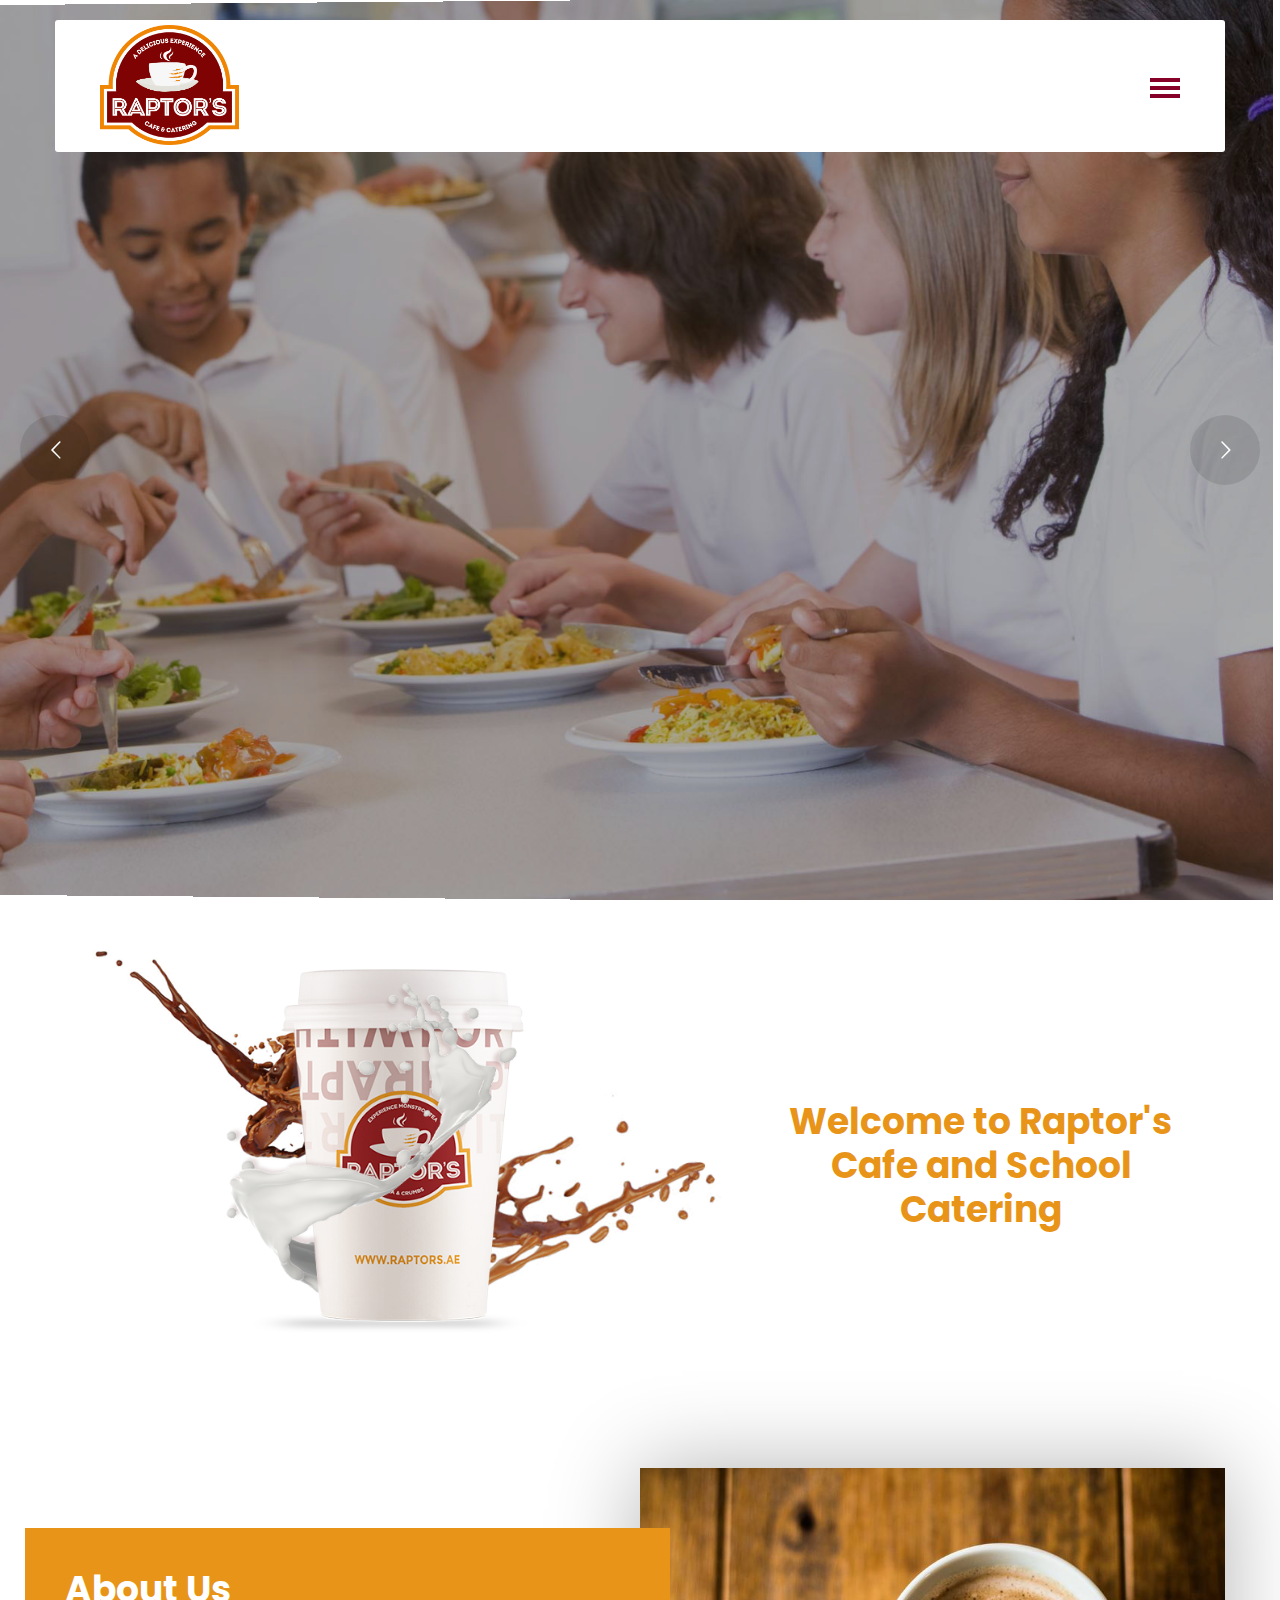
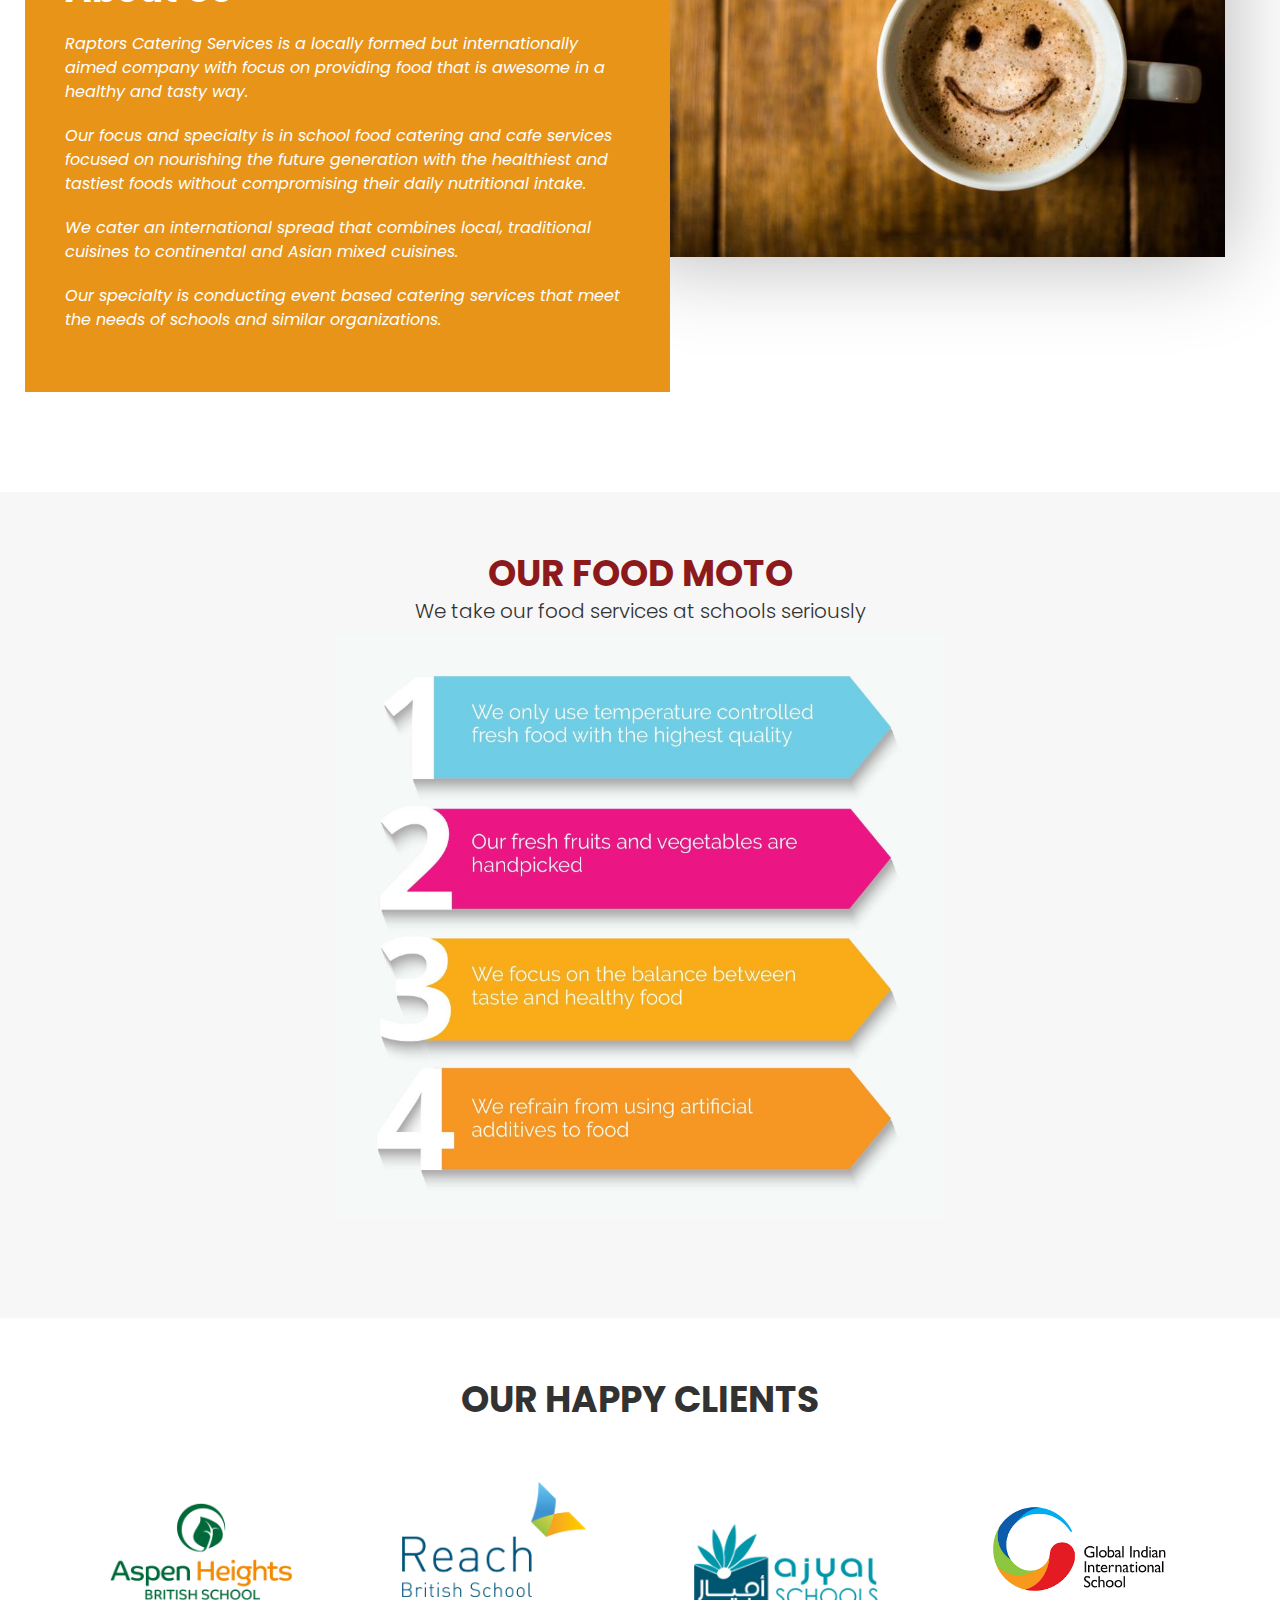
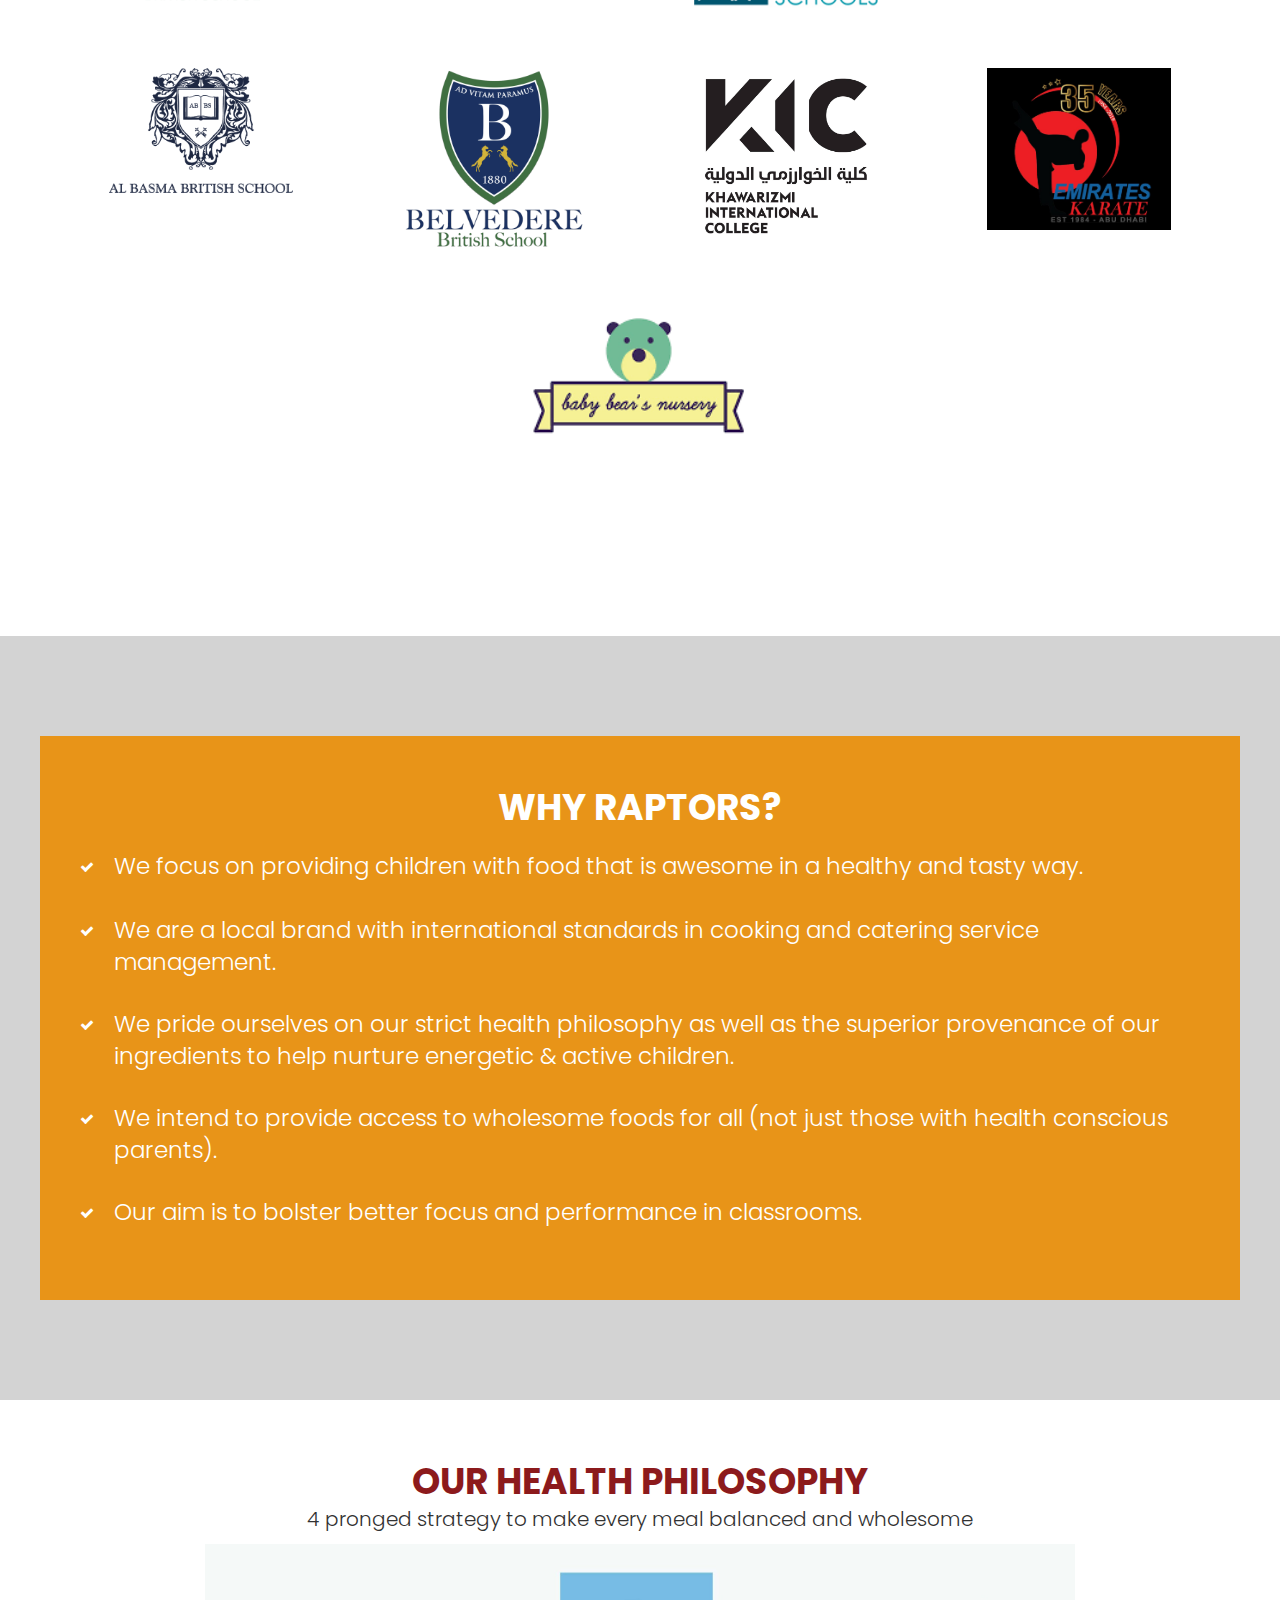
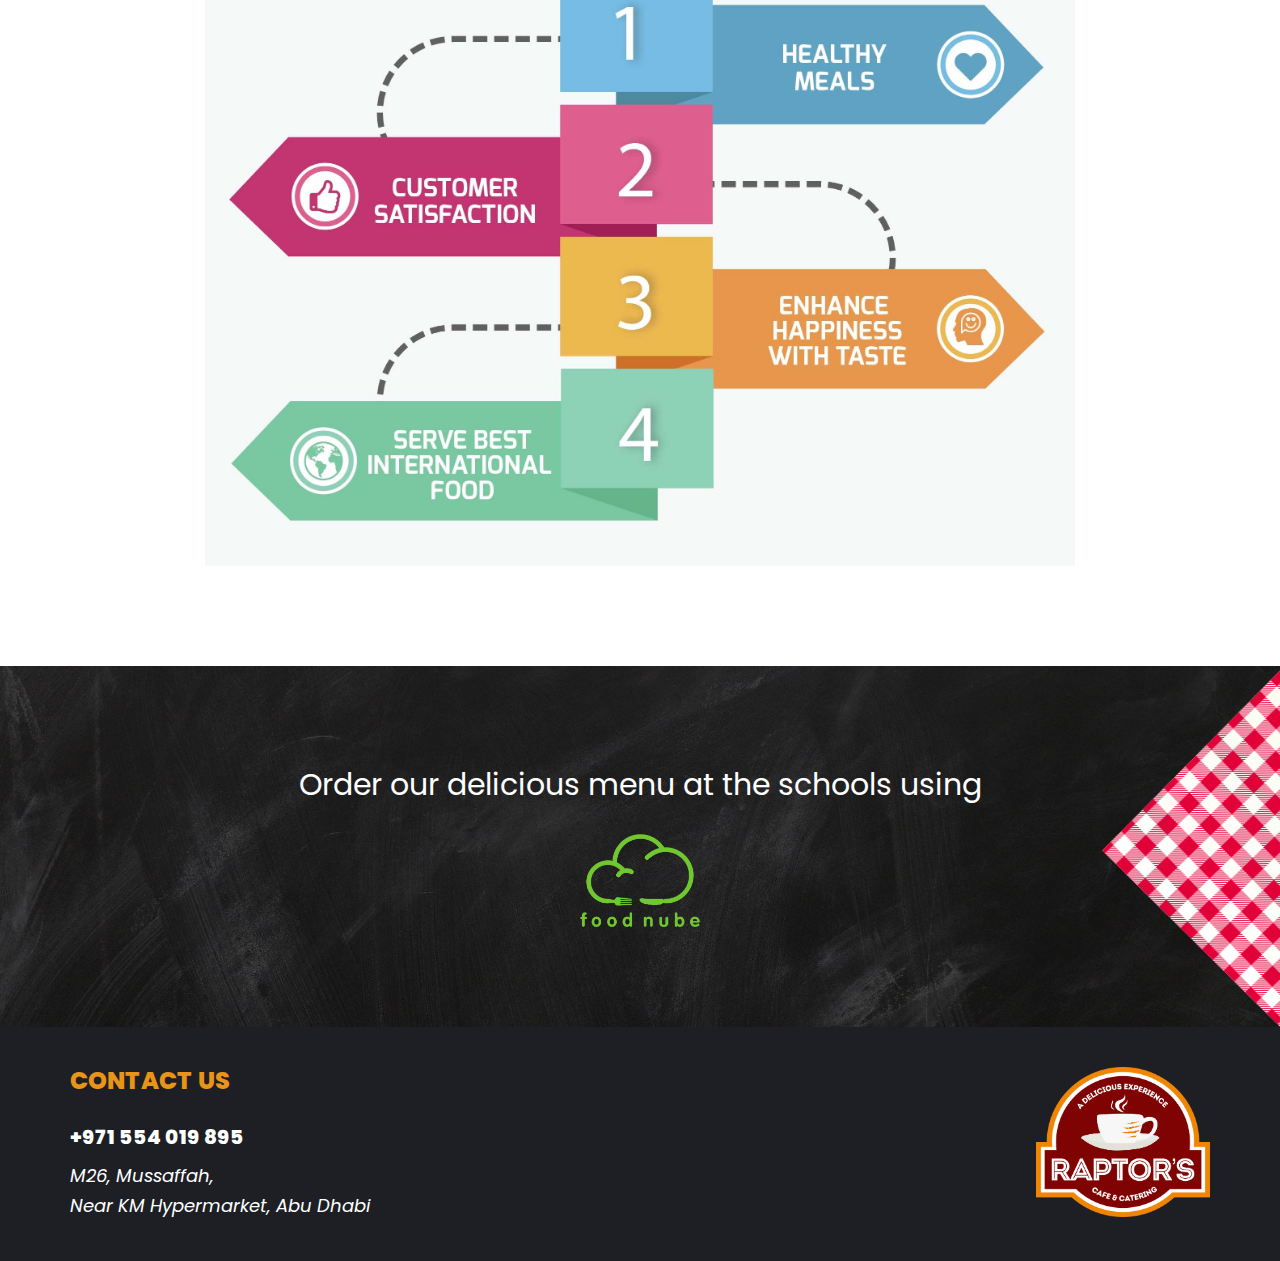
<file: school-catering-services.html>
<!DOCTYPE html>
<html lang="en">

<head>
    <meta charset="utf-8">
    <meta http-equiv="X-UA-Compatible" content="IE=edge">
    <meta name="keywords" content="Raptors" />
    <meta name="description" content="Raptors" />
    <meta name="author" content="Raptors" />
    <meta name="viewport" content="width=device-width, initial-scale=1, maximum-scale=1" />
    <title>Raptors</title>

    <!-- Favicon -->
    <link rel="shortcut icon" href="images/favicon.ico" />

    <!-- bootstrap -->
    <link href="css/bootstrap.min.css" rel="stylesheet" type="text/css" />

    <!-- font awesome -->
    <link href="css/font-awesome.min.css" rel="stylesheet" type="text/css" />

    <!-- flaticon -->
    <link href="css/flaticon.css" rel="stylesheet" type="text/css" />

    <!-- revolution slider -->
    <link rel="stylesheet" type="text/css" href="revolution/css/settings.css">
    <link rel="stylesheet" type="text/css" href="revolution/css/navigation.css">

    <!-- main style -->
    <link href="css/style.css" rel="stylesheet" type="text/css" />

</head>

<body>

    <!--=================================
 loading -->

    <div id="loading">
        <div id="loading-center">
            <img src="images/loader.gif" alt="">
        </div>
    </div>

    <!--=================================
 loading -->

    <!--=================================
Header -->

    <header class="header">
        <div class="container">
            <div class="row">
                <div class="menu-bg">
                    <div class="col-xs-6">
                        <div class="logo">
                            <a href="index.html">
                                <img class="img-responsive" src="images/cafe-logo.png" alt="">
                            </a>
                        </div>
                    </div>
                    <div class="col-xs-6">
                        <div class="menu menubar">
                            <nav>
                                <h3 id="menu-toggle">Menu</h3>
                                <div id="menu">
                                    <ul>
                                        <li>
                                            <a href="index.html">Home</a>
                                        </li>
                                        <li>
                                            <a href="raptors-chicken.html">Raptors Chicken</a>
                                        </li>
                                        <li>
                                            <a href="school-catering-services.html" class="active"> Raptors Cafe and
                                                School Catering Services</a>
                                        </li>
                                        <li>
                                            <a href="cafe-and-catering.html"> Raptors Catering Services</a>
                                        </li>
                                        <li>
                                            <a href="about.html">About Us</a>
                                        </li>
                                        <!-- <li><a href="product.html">Product</a></li> -->
                                        <li>
                                            <a href="careers.html">Careers</a>
                                        </li>
                                        <li>
                                            <a href="contact-us.html">Contact Us</a>
                                        </li>
                                    </ul>
                                </div>
                            </nav>
                        </div>
                    </div>
                </div>
            </div>
        </div>
    </header>

    <!--=================================
Header -->


    <!--=================================
slider -->


    <section class="slider">
        <div id="rev_slider_2_1_wrapper" class="rev_slider_wrapper fullwidthbanner-container" data-alias="the-resto"
            style="margin:0px auto;background-color:transparent;padding:0px;margin-top:0px;margin-bottom:0px;">
            <!-- START REVOLUTION SLIDER 5.2.6 fullwidth mode -->
            <div id="rev_slider_2_1" class="rev_slider fullwidthabanner" style="display:none;" data-version="5.2.6">
                <ul>
                        <li data-index="rs-3" data-transition="random,random-static,random-premium"
                        data-slotamount="default,default,default,default" data-hideafterloop="0"
                        data-hideslideonmobile="off" data-randomtransition="on"
                        data-easein="default,default,default,default" data-easeout="default,default,default,default"
                        data-masterspeed="default,default,default,default"
                        data-thumb="revolution/assets/100x50_9fb8a-slide2-bg.jpg" data-rotate="0,0,0,0"
                        data-saveperformance="off" data-title="Slide" data-param1="" data-param2="" data-param3=""
                        data-param4="" data-param5="" data-param6="" data-param7="" data-param8="" data-param9=""
                        data-param10="" data-description="">
                        <!-- MAIN IMAGE -->
                        <img src="revolution/assets/school-catering.jpg" alt="" data-bgposition="center center"
                            data-bgfit="cover" data-bgrepeat="no-repeat" class="rev-slidebg" data-no-retina>
                        <!-- LAYERS -->

                        <!-- LAYER NR. 1 -->
                        <div class="tp-caption   tp-resizeme" id="slide-3-layer-10" data-x="50" data-y="center"
                            data-voffset="80" data-width="['none','none','none','none']"
                            data-height="['none','none','none','none']" data-transform_idle="o:1;"
                            data-transform_in="x:left;s:2100;e:Power2.easeInOut;" data-transform_out="opacity:0;s:300;"
                            data-start="400" data-responsive_offset="on" style="z-index: 5;"></div>

                        <!-- LAYER NR. 2 -->
                        <!-- <div class="tp-caption   tp-resizeme" id="slide-3-layer-4" data-x="right" data-hoffset="60"
                            data-y="320" data-width="['auto']" data-height="['auto']" data-transform_idle="o:1;"
                            data-transform_in="y:-50px;opacity:0;s:600;e:Power4.easeInOut;"
                            data-transform_out="opacity:0;s:300;" data-start="2000" data-splitin="chars"
                            data-splitout="none" data-responsive_offset="on" data-elementdelay="0.05"
                            style="z-index: 6; white-space: nowrap; font-size: 24px; line-height: 22px; font-weight: 600; color: rgb(135, 0, 39);font-family:Open Sans;text-align:right;text-transform:uppercase;">
                            We Are Raptors </div> -->

                        <!-- LAYER NR. 3 -->
                        <div class="tp-caption   tp-resizeme  text-right" id="slide-3-layer-7" data-x="right"
                            data-hoffset="50" data-y="center" data-voffset="0" data-width="['700']"
                            data-height="['auto']" data-transform_idle="o:1;"
                            data-transform_in="x:right;s:1410;e:Power3.easeInOut;" data-transform_out="opacity:0;s:300;"
                            data-start="2600" data-splitin="none" data-splitout="none" data-responsive_offset="on"
                            style="z-index: 7; min-width: 572px; max-width: 572px; white-space: normal; font-size: 50px; line-height: 60px; font-weight: 800; color: rgba(255, 255, 255, 1.00);font-family:Open Sans;text-align:right;text-transform:uppercase;">
                            EXPERIENCE HIGH QUALITY,
                            <br> HYGIENIC, AND HEALTHY <br> FOOD OPTIONS FOR<br>
                            OUR CHILDREN</div>
                    </li>
                    <li data-index="rs-2" data-transition="random,random-static,random-premium"
                        data-slotamount="default,default,default,default" data-hideafterloop="0"
                        data-hideslideonmobile="off" data-randomtransition="on"
                        data-easein="default,default,default,default" data-easeout="default,default,default,default"
                        data-masterspeed="default,default,default,default"
                        data-thumb="revolution/assets/100x50_9fb8a-slide2-bg.jpg" data-rotate="0,0,0,0"
                        data-saveperformance="off" data-title="Slide" data-param1="" data-param2="" data-param3=""
                        data-param4="" data-param5="" data-param6="" data-param7="" data-param8="" data-param9=""
                        data-param10="" data-description="">
                        <!-- MAIN IMAGE -->
                        <img src="revolution/assets/9fb8a-slide2-bg.jpg" alt="" data-bgposition="center center"
                            data-bgfit="cover" data-bgrepeat="no-repeat" class="rev-slidebg" data-no-retina>
                        <!-- LAYERS -->

                        <!-- LAYER NR. 1 -->
                        <div class="tp-caption   tp-resizeme" id="slide-2-layer-9" data-x="right" data-hoffset="-50"
                            data-y="center" data-voffset="50" data-width="['none','none','none','none']"
                            data-height="['none','none','none','none']" data-transform_idle="o:1;"
                            data-transform_in="x:right;s:2100;e:Power2.easeInOut;" data-transform_out="opacity:0;s:300;"
                            data-start="400" data-responsive_offset="on" style="z-index: 5;">
                            <img src="revolution/assets/3017c-slide1-img.png" alt="" data-ww="auto" data-hh="auto"
                                data-no-retina> </div>

                        <!-- LAYER NR. 2 -->
                        <div class="tp-caption   tp-resizeme" id="slide-2-layer-4" data-x="50" data-y="320"
                            data-width="['auto']" data-height="['auto']" data-transform_idle="o:1;"
                            data-transform_in="y:-50px;opacity:0;s:600;e:Power4.easeInOut;"
                            data-transform_out="opacity:0;s:300;" data-start="2000" data-splitin="chars"
                            data-splitout="none" data-responsive_offset="on" data-elementdelay="0.05"
                            style="z-index: 6; white-space: nowrap; font-size: 24px; line-height: 22px; font-weight: 600; color: rgba(255, 255, 255, 1.00);font-family:Open Sans;text-transform:uppercase;">
                            We Are Raptors </div>

                        <!-- LAYER NR. 3 -->
                        <div class="tp-caption   tp-resizeme" id="slide-2-layer-7" data-x="50" data-y="center"
                            data-voffset="30" data-width="['700']" data-height="['auto']" data-transform_idle="o:1;"
                            data-transform_in="x:left;s:1410;e:Power3.easeInOut;" data-transform_out="opacity:0;s:300;"
                            data-start="2600" data-splitin="none" data-splitout="none" data-responsive_offset="on"
                            style="z-index: 7; min-width: 572px; max-width: 572px; white-space: normal; font-size: 60px; line-height: 60px; font-weight: 800; color: rgba(255, 255, 255, 1.00);font-family:Open Sans;text-transform:uppercase;">
                            EXPERIENCE THE
                            <br />FINEST QUALITY <br> COFFEE AND
                            <br />OUR TASTY CRUMBS </div>
                    </li>
                </ul>
                <div class="tp-bannertimer tp-bottom" style="visibility: hidden !important;"></div>
            </div>
        </div>
    </section>

    <section class="welcome background">
        <div class="container">
            <div class="row">
                <div class="col-12 col-sm-12 col-md-7">
                    <img class="img-responsive center-block" src="images/cup.png" alt="" style="margin-top:50px;">
                </div>
                <div class="col-12 col-sm-12 col-md-5">
                    <div class="text-center catering-text">
                        <h2 style="color:#e89418;">Welcome to Raptor's Cafe and School Catering</h2>
                        <br>
                    </div>
                </div>
            </div>

        </div>

    </section>
    <!--=================================
about us -->
    <section class="welcome background page-section-pb catering-welcome">
        <div class="container chicken-block">
            <div class="row no-gutter right-section">
                <div class="col-lg-6 col-md-6">
                    <div class="welcome-block yellow-bg">
                        <h2>About Us </h2>
                        <p> Raptors Catering Services is a locally formed but internationally aimed company with focus
                            on providing
                            food that is awesome in a healthy and tasty way.</p>
                        <p>Our focus and specialty is in school food catering and cafe services focused on nourishing
                            the future
                            generation with the healthiest and tastiest foods without compromising their daily
                            nutritional
                            intake. </p>
                        <p>We cater an international spread that combines local, traditional cuisines to continental and
                            Asian
                            mixed cuisines.
                        </p>
                        <p>Our specialty is conducting event based catering services that meet the needs of schools and
                            similar
                            organizations.</p>
                    </div>
                </div>
                <div class="col-lg-6 col-md-6">
                    <div class="welcome-block-image">
                        <img class="img-responsive center-block" src="images/about-us-img.jpg" alt="">
                    </div>
                </div>
            </div>
        </div>
    </section>
    <!--=================================
about us -->

    <!--=================================
food moto -->
    <section class="welcome background" style="background-color:rgba(240, 240, 240, 0.548);">
        <h2 class="health-title">OUR FOOD MOTO</h2>
        <h5 class="health-details">We take our food services at schools seriously </h5>
        <div class="container health_container">
            <img class="img-responsive center-block" src="images/food-moto.jpg" alt="" style="width: 70%; height:auto;">
        </div>
    </section>
    <!--=================================
food moto -->

    <!--=================================
 happy client -->
    <section class="page-section-pb">
        <div class="container logo-section">
            <h2 class="client-title">OUR HAPPY CLIENTS</h2>
            <div class="row">


                <div class="col-xs-6 col-sm-3 col-md-3 col-lg-3 first-row-first-img">
                    <img style="width: 70%; height: auto;" class="img-responsive center-block"
                        src="images/logos/aspen.png" alt="">
                </div>

                <div class="col-xs-6 col-sm-3 col-md-3 col-lg-3">
                    <img style="width: 70%; height: auto;" class="img-responsive center-block"
                        src="images/logos/reach.png" alt="">
                </div>

                <div class="col-xs-6 col-sm-3 col-md-3 col-lg-3">
                    <img style="width: 70%; height: auto;" class="img-responsive center-block"
                        src="images/logos/ajyal3.jpg" alt="">
                </div>
                <div class="col-xs-6 col-sm-3 col-md-3 col-lg-3 first-row-fourth-img">
                    <img style="width: 70%; height: auto;" class="img-responsive center-block"
                        src="images/logos/global-indian.png" alt="">
                </div>
            </div>
            <div class="row">
                <div class="col-xs-6 col-sm-3 col-md-3 col-lg-3">
                    <img style="width: 70%; height: auto;" class="img-responsive center-block"
                        src="images/logos/Al-Basma.png" alt="">
                </div>
                <div class="col-xs-6 col-sm-3 col-md-3 col-lg-3">
                    <img style="width: 70%; height: auto;" class="img-responsive center-block"
                        src="images/logos/Belvedere.png" alt="">
                </div>

                <div class="col-xs-6 col-sm-3 col-md-3 col-lg-3">
                    <img style="width: 70%; height: auto;" class="img-responsive center-block bottom-img"
                        src="images/logos/KIC.jpg" alt="">
                </div>
                <div class="col-xs-6 col-sm-3 col-md-3 col-lg-3">
                    <img style="width: 70%; height: auto;" class="img-responsive center-block bottom-img"
                        src="images/logos/Karate.jpeg" alt="">
                </div>
            </div>
            <div class="row">
                <div class="col-xs-12 col-sm-12 col-md-12 col-lg-12">
                    <img style="width: 25%; height: auto;" class="img-responsive center-block bear-logo"
                        src="images/logos/baby_bears.png" alt="">
                </div>


            </div>
        </div>
    </section>
    <!--=================================
 happy client -->

    <!--=================================
  why raptors -->
    <section class="welcome background page-section-pb page-section-pt" style="background-color:rgb(211, 211, 211);">
        <div class="container">
            <div class="welcome-block" style="padding-top: 0px; margin-top: 0px;">
                <h2 class="why-raptors-title"> WHY RAPTORS? </h2>
                <div class="text-why-raptors">
                    <ul class="list-unstyled list-style">
                        <li>
                            <i class="fa fa-check"></i>
                            <span>
                                <h3>We focus on providing children with food that is awesome in a healthy and tasty way.
                                </h3>
                            </span>
                        </li>
                        <li>
                            <i class="fa fa-check"></i>
                            <span>
                                <h3>We are a local brand with international standards in cooking and catering service
                                    management.
                                </h3>
                            </span>
                        </li>
                        <li>
                            <i class="fa fa-check"></i>
                            <span>
                                <h3>We pride ourselves on our strict health philosophy as well as the superior
                                    provenance of our ingredients to help nurture energetic & active children. </h3>
                            </span>
                        </li>
                        <li>
                            <i class="fa fa-check"></i>
                            <span>
                                <h3> We intend to provide access to wholesome foods for all (not just those with health
                                    conscious parents). </h3>
                            </span>
                        </li>
                        <li>
                            <i class="fa fa-check"></i>
                            <span>
                                <h3> Our aim is to bolster better focus and performance in classrooms. </h3>
                            </span>
                        </li>
                    </ul>
                </div>
            </div>
        </div>
    </section>
    <!--=================================
  why raptors -->

    <!--=================================
  philosophy-->
    <section class="welcome background">
        <h2 class="health-title">OUR HEALTH PHILOSOPHY</h2>
        <h5 class="health-details"> 4 pronged strategy to make every meal balanced and wholesome </h5>
        <div class="container health_container">
            <img class="img-responsive center-block" src="images/health-img.jpg" alt="">
        </div>
    </section>
    <!--=================================
  philosophy-->


    <!--=================================
custom-content -->
    <section class="custom-content background background-02 page-section">
        <div class="container">
            <div class="row">
                <div class="col-lg-12 col-md-12 text-center">
                    <h3 style="color: white; font-weight:400;">Order our delicious menu at the schools using </h3>
                    <a target="_blank" href="https://entapza.com/foodnube">
                        <img style="height: auto; width: 12rem; padding-top:3rem;" src="images/Foodnoob logo.png" alt="">
                    </a>
                </div>
            </div>
    </section>
    <!--=================================
    custom-content -->

    <!--=================================
footer -->

    <footer class="footer">
        <div class="container">
            <div class="row">
                <div class="col-lg-6 col-md-6 col-sm-6">
                    <div class="address">
                        <h4>Contact us</h4>
                        <a href="tel:+971585484383"> +971 554 019 895 </a>
                        <ul class="list-unstyled">
                            <li>M26, Mussaffah,
                                <br> Near KM Hypermarket, Abu Dhabi
                            </li>
                        </ul>
                    </div>
                </div>
                <div class="col-lg-6 col-md-6 col-sm-6">
                    <div class="footer-logo clearfix">
                        <img class="img-responsive pull-right" src="images/cafe-logo.png" alt="">
                    </div>
                </div>
            </div>
        </div>
    </footer>

    <!--=================================
footer -->


    <!--=================================
jquery -->

    <!-- jquery  -->
    <script type="text/javascript" src="js/jquery.min.js"></script>

    <!-- bootstrap  -->
    <script type="text/javascript" src="js/bootstrap.min.js"></script>

    <!-- jquery.appear -->
    <script type="text/javascript" src="js/jquery.appear.js"></script>

    <!-- REVOLUTION JS FILES -->
    <script type="text/javascript" src="revolution/js/jquery.themepunch.tools.min.js"></script>
    <script type="text/javascript" src="revolution/js/jquery.themepunch.revolution.min.js"></script>

    <!-- SLIDER REVOLUTION 5.0 EXTENSIONS  
(Load Extensions only on Local File Systems ! 
The following part can be removed on Server for On Demand Loading) -->
    <script type="text/javascript" src="revolution/js/extensions/revolution.extension.actions.min.js"></script>
    <script type="text/javascript" src="revolution/js/extensions/revolution.extension.carousel.min.js"></script>
    <script type="text/javascript" src="revolution/js/extensions/revolution.extension.kenburn.min.js"></script>
    <script type="text/javascript" src="revolution/js/extensions/revolution.extension.layeranimation.min.js"></script>
    <script type="text/javascript" src="revolution/js/extensions/revolution.extension.migration.min.js"></script>
    <script type="text/javascript" src="revolution/js/extensions/revolution.extension.navigation.min.js"></script>
    <script type="text/javascript" src="revolution/js/extensions/revolution.extension.parallax.min.js"></script>
    <script type="text/javascript" src="revolution/js/extensions/revolution.extension.slideanims.min.js"></script>
    <script type="text/javascript" src="revolution/js/extensions/revolution.extension.video.min.js"></script>

    <!-- custom  -->
    <script type="text/javascript" src="js/custom.js"></script>

    <script type="text/javascript">


        var tpj = jQuery;
        var revapi2;
        tpj(document).ready(function () {
            if (tpj("#rev_slider_2_1").revolution == undefined) {
                revslider_showDoubleJqueryError("#rev_slider_2_1");
            } else {
                revapi2 = tpj("#rev_slider_2_1").show().revolution({
                    sliderType: "standard",
                    jsFileLocation: "//localhost/revslider-standalone/revslider/public/revolution/assets/js/",
                    sliderLayout: "fullwidth",
                    dottedOverlay: "none",
                    delay: 9000,
                    navigation: {
                        keyboardNavigation: "off",
                        keyboard_direction: "horizontal",
                        mouseScrollNavigation: "off",
                        mouseScrollReverse: "default",
                        onHoverStop: "off",
                        arrows: {
                            style: "zeus",
                            enable: true,
                            hide_onmobile: false,
                            hide_onleave: false,
                            tmp: '<div class="tp-title-wrap">    <div class="tp-arr-imgholder"></div> </div>',
                            left: {
                                h_align: "left",
                                v_align: "center",
                                h_offset: 20,
                                v_offset: 0
                            },
                            right: {
                                h_align: "right",
                                v_align: "center",
                                h_offset: 20,
                                v_offset: 0
                            }
                        }
                    },
                    visibilityLevels: [1240, 1024, 778, 480],
                    gridwidth: 1270,
                    gridheight: 900,
                    lazyType: "none",
                    shadow: 0,
                    spinner: "spinner2",
                    stopLoop: "off",
                    stopAfterLoops: -1,
                    stopAtSlide: -1,
                    shuffle: "off",
                    autoHeight: "off",
                    disableProgressBar: "on",
                    hideThumbsOnMobile: "off",
                    hideSliderAtLimit: 0,
                    hideCaptionAtLimit: 0,
                    hideAllCaptionAtLilmit: 0,
                    debugMode: false,
                    fallbacks: {
                        simplifyAll: "off",
                        nextSlideOnWindowFocus: "off",
                        disableFocusListener: false,
                    }
                });
            }
        }); /*ready*/
    </script>
</body>

</html>
</file>
<file: css/flaticon.css>
/*
  	Flaticon icon font: Flaticon
  	Creation date: 29/06/2016 07:16
  	*/

@font-face {
  font-family: "Flaticon";
  src: url("../fonts/Flaticon.eot");
  src: url("../fonts/Flaticon.eot?#iefix") format("embedded-opentype"),
       url("../fonts/Flaticon.woff") format("woff"),
       url("../fonts/Flaticon.ttf") format("truetype"),
       url("../fonts/Flaticon.svg#Flaticon") format("svg");
  font-weight: normal;
  font-style: normal;
}

@media screen and (-webkit-min-device-pixel-ratio:0) {
  @font-face {
    font-family: "Flaticon";
    src: url("./Flaticon.svg#Flaticon") format("svg");
  }
}

[class^="flaticon-"]:before, [class*=" flaticon-"]:before,
[class^="flaticon-"]:after, [class*=" flaticon-"]:after {   
  font-family: Flaticon;
  font-style: normal;
 
}

.flaticon-appetizers-bowl:before { content: "\f100"; }
.flaticon-bakery-croissant:before { content: "\f101"; }
.flaticon-beef-chop:before { content: "\f102"; }
.flaticon-berry:before { content: "\f103"; }
.flaticon-boiling-water-pan:before { content: "\f104"; }
.flaticon-bottle:before { content: "\f105"; }
.flaticon-bowl-of-olives:before { content: "\f106"; }
.flaticon-cake-box:before { content: "\f107"; }
.flaticon-cake-piece-with-cream:before { content: "\f108"; }
.flaticon-cardboard-cup-doodle:before { content: "\f109"; }
.flaticon-cheese:before { content: "\f10a"; }
.flaticon-chef-hat:before { content: "\f10b"; }
.flaticon-chinese-rice-with-two-chopsticks:before { content: "\f10c"; }
.flaticon-chocolate:before { content: "\f10d"; }
.flaticon-closed-sign:before { content: "\f10e"; }
.flaticon-cocktail-glass-with-ice-cube:before { content: "\f10f"; }
.flaticon-combine-meal:before { content: "\f110"; }
.flaticon-complete-hamburger:before { content: "\f111"; }
.flaticon-cooking:before { content: "\f112"; }
.flaticon-cooking-1:before { content: "\f113"; }
.flaticon-cooking-2:before { content: "\f114"; }
.flaticon-cooking-3:before { content: "\f115"; }
.flaticon-cooking-4:before { content: "\f116"; }
.flaticon-cooking-5:before { content: "\f117"; }
.flaticon-cooking-6:before { content: "\f118"; }
.flaticon-cooking-7:before { content: "\f119"; }
.flaticon-cooking-8:before { content: "\f11a"; }
.flaticon-crepe-and-cream:before { content: "\f11b"; }
.flaticon-cross:before { content: "\f11c"; }
.flaticon-cup:before { content: "\f11d"; }
.flaticon-cup-1:before { content: "\f11e"; }
.flaticon-cup-2:before { content: "\f11f"; }
.flaticon-cup-doodle:before { content: "\f120"; }
.flaticon-cupcake-with-cherry:before { content: "\f121"; }
.flaticon-cut:before { content: "\f122"; }
.flaticon-cut-1:before { content: "\f123"; }
.flaticon-cut-2:before { content: "\f124"; }
.flaticon-cut-cake-piece:before { content: "\f125"; }
.flaticon-decorated-cake:before { content: "\f126"; }
.flaticon-drawing:before { content: "\f127"; }
.flaticon-drink:before { content: "\f128"; }
.flaticon-drink-1:before { content: "\f129"; }
.flaticon-drink-2:before { content: "\f12a"; }
.flaticon-drink-3:before { content: "\f12b"; }
.flaticon-eating:before { content: "\f12c"; }
.flaticon-foamy-beer-jar:before { content: "\f12d"; }
.flaticon-food:before { content: "\f12e"; }
.flaticon-food-1:before { content: "\f12f"; }
.flaticon-food-10:before { content: "\f130"; }
.flaticon-food-11:before { content: "\f131"; }
.flaticon-food-12:before { content: "\f132"; }
.flaticon-food-13:before { content: "\f133"; }
.flaticon-food-14:before { content: "\f134"; }
.flaticon-food-15:before { content: "\f135"; }
.flaticon-food-16:before { content: "\f136"; }
.flaticon-food-17:before { content: "\f137"; }
.flaticon-food-18:before { content: "\f138"; }
.flaticon-food-19:before { content: "\f139"; }
.flaticon-food-2:before { content: "\f13a"; }
.flaticon-food-20:before { content: "\f13b"; }
.flaticon-food-21:before { content: "\f13c"; }
.flaticon-food-22:before { content: "\f13d"; }
.flaticon-food-23:before { content: "\f13e"; }
.flaticon-food-24:before { content: "\f13f"; }
.flaticon-food-25:before { content: "\f140"; }
.flaticon-food-26:before { content: "\f141"; }
.flaticon-food-27:before { content: "\f142"; }
.flaticon-food-28:before { content: "\f143"; }
.flaticon-food-29:before { content: "\f144"; }
.flaticon-food-3:before { content: "\f145"; }
.flaticon-food-30:before { content: "\f146"; }
.flaticon-food-31:before { content: "\f147"; }
.flaticon-food-32:before { content: "\f148"; }
.flaticon-food-33:before { content: "\f149"; }
.flaticon-food-34:before { content: "\f14a"; }
.flaticon-food-35:before { content: "\f14b"; }
.flaticon-food-36:before { content: "\f14c"; }
.flaticon-food-37:before { content: "\f14d"; }
.flaticon-food-38:before { content: "\f14e"; }
.flaticon-food-39:before { content: "\f14f"; }
.flaticon-food-4:before { content: "\f150"; }
.flaticon-food-40:before { content: "\f151"; }
.flaticon-food-41:before { content: "\f152"; }
.flaticon-food-42:before { content: "\f153"; }
.flaticon-food-43:before { content: "\f154"; }
.flaticon-food-44:before { content: "\f155"; }
.flaticon-food-45:before { content: "\f156"; }
.flaticon-food-46:before { content: "\f157"; }
.flaticon-food-47:before { content: "\f158"; }
.flaticon-food-48:before { content: "\f159"; }
.flaticon-food-49:before { content: "\f15a"; }
.flaticon-food-5:before { content: "\f15b"; }
.flaticon-food-50:before { content: "\f15c"; }
.flaticon-food-51:before { content: "\f15d"; }
.flaticon-food-52:before { content: "\f15e"; }
.flaticon-food-53:before { content: "\f15f"; }
.flaticon-food-54:before { content: "\f160"; }
.flaticon-food-55:before { content: "\f161"; }
.flaticon-food-56:before { content: "\f162"; }
.flaticon-food-57:before { content: "\f163"; }
.flaticon-food-58:before { content: "\f164"; }
.flaticon-food-59:before { content: "\f165"; }
.flaticon-food-6:before { content: "\f166"; }
.flaticon-food-60:before { content: "\f167"; }
.flaticon-food-61:before { content: "\f168"; }
.flaticon-food-62:before { content: "\f169"; }
.flaticon-food-63:before { content: "\f16a"; }
.flaticon-food-64:before { content: "\f16b"; }
.flaticon-food-65:before { content: "\f16c"; }
.flaticon-food-66:before { content: "\f16d"; }
.flaticon-food-67:before { content: "\f16e"; }
.flaticon-food-68:before { content: "\f16f"; }
.flaticon-food-69:before { content: "\f170"; }
.flaticon-food-7:before { content: "\f171"; }
.flaticon-food-70:before { content: "\f172"; }
.flaticon-food-71:before { content: "\f173"; }
.flaticon-food-72:before { content: "\f174"; }
.flaticon-food-73:before { content: "\f175"; }
.flaticon-food-74:before { content: "\f176"; }
.flaticon-food-75:before { content: "\f177"; }
.flaticon-food-76:before { content: "\f178"; }
.flaticon-food-77:before { content: "\f179"; }
.flaticon-food-78:before { content: "\f17a"; }
.flaticon-food-79:before { content: "\f17b"; }
.flaticon-food-8:before { content: "\f17c"; }
.flaticon-food-9:before { content: "\f17d"; }
.flaticon-food-box:before { content: "\f17e"; }
.flaticon-french-fries-box:before { content: "\f17f"; }
.flaticon-fruit:before { content: "\f180"; }
.flaticon-fruit-1:before { content: "\f181"; }
.flaticon-fruit-2:before { content: "\f182"; }
.flaticon-fruit-3:before { content: "\f183"; }
.flaticon-fruit-4:before { content: "\f184"; }
.flaticon-fruit-5:before { content: "\f185"; }
.flaticon-fruit-6:before { content: "\f186"; }
.flaticon-frying-pan-without-a-cover:before { content: "\f187"; }
.flaticon-half-lemon-doodle:before { content: "\f188"; }
.flaticon-hot-mug-doodle:before { content: "\f189"; }
.flaticon-ice-cream-balls-cup:before { content: "\f18a"; }
.flaticon-ice-cream-cup-doodle:before { content: "\f18b"; }
.flaticon-icon-129055:before { content: "\f18c"; }
.flaticon-kitchen:before { content: "\f18d"; }
.flaticon-kitchen-1:before { content: "\f18e"; }
.flaticon-kitchen-fish:before { content: "\f18f"; }
.flaticon-kitchen-utensils:before { content: "\f190"; }
.flaticon-kitchen-utensils-1:before { content: "\f191"; }
.flaticon-kitchen-utensils-2:before { content: "\f192"; }
.flaticon-kitchen-utensils-3:before { content: "\f193"; }
.flaticon-kitchen-utensils-4:before { content: "\f194"; }
.flaticon-kitchen-utensils-5:before { content: "\f195"; }
.flaticon-kitchen-utensils-6:before { content: "\f196"; }
.flaticon-kitchen-utensils-7:before { content: "\f197"; }
.flaticon-kitchen-utensils-8:before { content: "\f198"; }
.flaticon-kitchen-utensils-9:before { content: "\f199"; }
.flaticon-knife:before { content: "\f19a"; }
.flaticon-lemon:before { content: "\f19b"; }
.flaticon-lemonade-with-straw:before { content: "\f19c"; }
.flaticon-long-sandwich:before { content: "\f19d"; }
.flaticon-menu-card:before { content: "\f19e"; }
.flaticon-mermelade-jar-doodle:before { content: "\f19f"; }
.flaticon-mermelade-tin:before { content: "\f1a0"; }
.flaticon-money:before { content: "\f1a1"; }
.flaticon-nachos-plate:before { content: "\f1a2"; }
.flaticon-open-menu:before { content: "\f1a3"; }
.flaticon-open-sign:before { content: "\f1a4"; }
.flaticon-people:before { content: "\f1a5"; }
.flaticon-people-1:before { content: "\f1a6"; }
.flaticon-people-10:before { content: "\f1a7"; }
.flaticon-people-2:before { content: "\f1a8"; }
.flaticon-people-3:before { content: "\f1a9"; }
.flaticon-people-4:before { content: "\f1aa"; }
.flaticon-people-5:before { content: "\f1ab"; }
.flaticon-people-6:before { content: "\f1ac"; }
.flaticon-people-7:before { content: "\f1ad"; }
.flaticon-people-8:before { content: "\f1ae"; }
.flaticon-people-9:before { content: "\f1af"; }
.flaticon-pepperoni-pizza:before { content: "\f1b0"; }
.flaticon-pepperoni-pizza-slice:before { content: "\f1b1"; }
.flaticon-piece-of-cheese:before { content: "\f1b2"; }
.flaticon-plate-of-spaghetti:before { content: "\f1b3"; }
.flaticon-pouring-coffe:before { content: "\f1b4"; }
.flaticon-restaurant:before { content: "\f1b5"; }
.flaticon-restaurant-1:before { content: "\f1b6"; }
.flaticon-restaurant-10:before { content: "\f1b7"; }
.flaticon-restaurant-11:before { content: "\f1b8"; }
.flaticon-restaurant-12:before { content: "\f1b9"; }
.flaticon-restaurant-13:before { content: "\f1ba"; }
.flaticon-restaurant-14:before { content: "\f1bb"; }
.flaticon-restaurant-15:before { content: "\f1bc"; }
.flaticon-restaurant-16:before { content: "\f1bd"; }
.flaticon-restaurant-17:before { content: "\f1be"; }
.flaticon-restaurant-18:before { content: "\f1bf"; }
.flaticon-restaurant-19:before { content: "\f1c0"; }
.flaticon-restaurant-2:before { content: "\f1c1"; }
.flaticon-restaurant-20:before { content: "\f1c2"; }
.flaticon-restaurant-21:before { content: "\f1c3"; }
.flaticon-restaurant-22:before { content: "\f1c4"; }
.flaticon-restaurant-23:before { content: "\f1c5"; }
.flaticon-restaurant-24:before { content: "\f1c6"; }
.flaticon-restaurant-25:before { content: "\f1c7"; }
.flaticon-restaurant-26:before { content: "\f1c8"; }
.flaticon-restaurant-27:before { content: "\f1c9"; }
.flaticon-restaurant-28:before { content: "\f1ca"; }
.flaticon-restaurant-29:before { content: "\f1cb"; }
.flaticon-restaurant-3:before { content: "\f1cc"; }
.flaticon-restaurant-30:before { content: "\f1cd"; }
.flaticon-restaurant-31:before { content: "\f1ce"; }
.flaticon-restaurant-32:before { content: "\f1cf"; }
.flaticon-restaurant-33:before { content: "\f1d0"; }
.flaticon-restaurant-34:before { content: "\f1d1"; }
.flaticon-restaurant-35:before { content: "\f1d2"; }
.flaticon-restaurant-36:before { content: "\f1d3"; }
.flaticon-restaurant-37:before { content: "\f1d4"; }
.flaticon-restaurant-38:before { content: "\f1d5"; }
.flaticon-restaurant-39:before { content: "\f1d6"; }
.flaticon-restaurant-4:before { content: "\f1d7"; }
.flaticon-restaurant-40:before { content: "\f1d8"; }
.flaticon-restaurant-41:before { content: "\f1d9"; }
.flaticon-restaurant-42:before { content: "\f1da"; }
.flaticon-restaurant-43:before { content: "\f1db"; }
.flaticon-restaurant-44:before { content: "\f1dc"; }
.flaticon-restaurant-45:before { content: "\f1dd"; }
.flaticon-restaurant-46:before { content: "\f1de"; }
.flaticon-restaurant-5:before { content: "\f1df"; }
.flaticon-restaurant-6:before { content: "\f1e0"; }
.flaticon-restaurant-7:before { content: "\f1e1"; }
.flaticon-restaurant-8:before { content: "\f1e2"; }
.flaticon-restaurant-9:before { content: "\f1e3"; }
.flaticon-rolling-pin:before { content: "\f1e4"; }
.flaticon-salad-fork:before { content: "\f1e5"; }
.flaticon-shape:before { content: "\f1e6"; }
.flaticon-spaghetti-bolognese:before { content: "\f1e7"; }
.flaticon-spoon:before { content: "\f1e8"; }
.flaticon-square:before { content: "\f1e9"; }
.flaticon-sushi-piece:before { content: "\f1ea"; }
.flaticon-tea-set:before { content: "\f1eb"; }
.flaticon-three-levels-cake:before { content: "\f1ec"; }
.flaticon-tool:before { content: "\f1ed"; }
.flaticon-tool-1:before { content: "\f1ee"; }
.flaticon-tool-10:before { content: "\f1ef"; }
.flaticon-tool-11:before { content: "\f1f0"; }
.flaticon-tool-12:before { content: "\f1f1"; }
.flaticon-tool-13:before { content: "\f1f2"; }
.flaticon-tool-2:before { content: "\f1f3"; }
.flaticon-tool-3:before { content: "\f1f4"; }
.flaticon-tool-4:before { content: "\f1f5"; }
.flaticon-tool-5:before { content: "\f1f6"; }
.flaticon-tool-6:before { content: "\f1f7"; }
.flaticon-tool-7:before { content: "\f1f8"; }
.flaticon-tool-8:before { content: "\f1f9"; }
.flaticon-tool-9:before { content: "\f1fa"; }
.flaticon-tray-and-cover:before { content: "\f1fb"; }
.flaticon-utensil:before { content: "\f1fc"; }
.flaticon-vintage-teapot:before { content: "\f1fd"; }
.flaticon-yogurt-with-spoon:before { content: "\f1fe"; }
</file>
<file: css/style.css>
/*
Website: Raptors
NOTE: This is main stylesheet of template, This file contains the styling for the actual Template. 
*/

/*************************
    General
*************************/
@import url('https://fonts.googleapis.com/css?family=Open+Sans:300,300i,400,400i,600,600i,700,700i,800,800i');
@import url('https://fonts.googleapis.com/css?family=Poppins:300,400,500,600,700');
html { height: 100%; padding: 0; margin: 0; }
body { color: #323232; background-color: #ffffff; font-family: 'Poppins', sans-serif; font-size: 14px; line-height: 24px; margin: 0; padding: 0; }
img { border: 0; }
textarea, input, button, *:focus { outline: none !important; }
textarea { resize: vertical; }
label { font-weight: 400; }
ul { padding: 0; margin: 0; }
iframe, fieldset { border: 0; margin: 0; padding: 0; }
audio, canvas, img, video { vertical-align: middle; }
a { -webkit-transition: all 0.5s ease-out 0s; -moz-transition: all 0.5s ease-out 0s; -ms-transition: all 0.5s ease-out 0s; -o-transition: all 0.5s ease-out 0s; transition: all 0.5s ease-out 0s; }
a, a:focus, a:hover, a:active { outline: 0; cursor: pointer; color: #870027; text-decoration: none; }
:active, :focus { outline: none !important; }
input, select, textarea { -webkit-transition: all 0.5s ease-out 0s; -moz-transition: all 0.5s ease-out 0s; -ms-transition: all 0.5s ease-out 0s; -o-transition: all 0.5s ease-out 0s; transition: all 0.5s ease-out 0s; }
select:focus, textarea:focus, input[type="text"]:focus, input[type="password"]:focus, input[type="datetime"]:focus, input[type="datetime-local"]:focus, input[type="date"]:focus, input[type="month"]:focus, input[type="time"]:focus, input[type="week"]:focus, input[type="number"]:focus, input[type="email"]:focus, input[type="url"]:focus, input[type="search"]:focus, input[type="tel"]:focus, input[type="color"]:focus { border-radius: 0px; outline: 0 none; }
h1, h2, h3, h4, h5, h6 { color: #323232; margin: 0; font-weight: bold; }
h1 { font-size: 64px; line-height: 64px; }
h2 { font-size: 36px; line-height: 44px; }
h3 { font-size: 30px; line-height: 38px; }
h4 { font-size: 24px; line-height: 28px; }
h5 { font-size: 20px; line-height: 30px; }
h6 { font-size: 18px; line-height: 30px; }

/*selection*/
*::-moz-selection { background: #323232; color: #fff; text-shadow: none; }
::-moz-selection { background: #323232; color: #fff; text-shadow: none; }
::selection { background: #323232; color: #fff; text-shadow: none; }

/*blockquote*/
blockquote { border-color: #870027; font-size: 16px; font-style: italic; margin-top: 20px; }
blockquote i.fa { display: block; margin-bottom: 20px; font-size: 60px; color: rgba(255, 255, 255, 0.3); }

.no-gutter > [class*='col-'] { padding-right: 0; padding-left: 0; }
.container-fluid { padding: 0; overflow: hidden; }
.row-eq-height { display: -webkit-box; display: -webkit-flex; display: -ms-flexbox; display: flex; }

/*form-control*/
.form-control::-webkit-input-placeholder { color: #323232; }
.form-control::-moz-placeholder { color: #323232; }
.form-control::-o-placeholder { color: #323232; }
.form-control::-ms-input-placeholder { color: #323232; }
.form-group { margin-bottom: 30px; }
.form-control { font-weight: bold; background: #eceff7; box-shadow: none; border-radius: 0px; border: 0px; height: 44px; padding-left: 20px; -webkit-transition: all 0.5s ease-out 0s; -moz-transition: all 0.5s ease-out 0s; -ms-transition: all 0.5s ease-out 0s; -o-transition: all 0.5s ease-out 0s; transition: all 0.5s ease-out 0s; }
.form-control:focus { background: #eceff7; color: #323232; box-shadow: inset 500px 0px 0px rgba(0, 0, 0, 0.05); }
textarea.form-control:focus { box-shadow: inset 1500px 0px 0px rgba(0, 0, 0, 0.05); }
.form-horizontal .form-group { margin-left: 0px; margin-right: 0px; }

/*btn */
.btn {  background: #870027; color: #ffffff; padding: 14px 30px; text-transform: uppercase; font-size: 14px; font-weight: 600; border-radius: 0px; border: 0; display: inline-block; vertical-align: middle; -webkit-transition: all 0.5s ease-out 0s; -moz-transition: all 0.5s ease-out 0s; -ms-transition: all 0.5s ease-out 0s; -o-transition: all 0.5s ease-out 0s; transition: all 0.5s ease-out 0s; }
.btn:hover { background: rgba(0, 199, 177, 0.7); color: #ffffff; }
.btn i { font-weight: bold; margin-left: 10px; }
.btn-default { background: transparent; border:2px solid #870027; color: #870027; }
.btn-default:hover, .btn-default:focus, .btn-default:active { background: #870027; border-color: #870027; color: #ffffff; }
.btn-primary { background: transparent; border:2px solid #ffffff; color: #ffffff; }
.btn-primary:hover, .btn-primary:focus, .btn-primary:active { background: #ffffff; border-color: #ffffff; color: #e89418; }
.btn-info { background: #ffffff; color: #252933; }
.btn-info:before { background: #31b0d5; }
.btn-info:hover, .btn-info:focus, .btn-info:active { background: #252933; color: #fffff; }
.btn-success { background: #ffffff; color: #ffffff; }
.btn-success:before { background: #449d44; }
.btn-success:hover, .btn-success:focus, .btn-success:active { background: #eceff7; color: #323232; }
.btn-warning { background: #ffffff; color: #ffffff; }
.btn-warning:before { background: #ec971f; }
.btn-warning:hover, .btn-warning:focus, .btn-warning:active { background: #eceff7; color: #323232; }
.btn-danger { background: #ffffff; color: #ffffff; }
.btn-danger:before { background: #c9302c; }
.btn-danger:hover, .btn-danger:focus, .btn-danger:active { background: #eceff7; color: #323232; }

.btn.btn-outline { background: transparent; color: #626262; border:1px solid #d2d2d2; }
.btn.btn-outline:hover { background: #870027; color: #ffffff; border-color: #870027; }


/*************************
   Background overlay
************************/
.background { background-size: cover; background-position: center; position: relative; z-index: 1; }
.background-01 { background:  url(../images/06.png), url(../images/bg/01.jpg); background-position: left bottom ,center top; position: relative; z-index: 1; background-repeat: no-repeat;  }
.background-02 { background-image: url(../images/04.png), url(../images/bg/02.jpg); background-position: right, center center; position: relative; z-index: 1; background-repeat: no-repeat, repeat; background-size: contain, cover; }
 

 .background-03 { background-image: url(../images/bg/03.jpg); background-position: center center; position: relative; z-index: 1; background-repeat: no-repeat; background-size: cover; }
 .background-04 { background-image: url(../images/bg/04.jpg); background-position: center center; position: relative; z-index: 1; background-repeat: no-repeat; background-size: cover; }
 .background-05 { background-image: url(../images/bg/05.jpg); background-position: center center; position: relative; z-index: 1; background-repeat: no-repeat; background-size: cover; }
 .background-06 { background-image: url(../images/bg/06.jpg); background-position: center center; position: relative; z-index: 1; background-repeat: no-repeat; background-size: cover; }
 .background-07 { background-image: url(../images/about-us.jpg); background-position: center center; position: relative; z-index: 1; background-repeat: no-repeat; background-size: cover;}
 .background-08 { background-image: url(../images/bg/02.jpg); background-position: center center; position: relative; z-index: 1; background-repeat: no-repeat; background-size: cover;}
 .background-09 { background-image: url(../images/06.png); background-position: left bottom; position: relative; z-index: 1; background-repeat: no-repeat; background-size: cover;}
 

.bg-overlay-black-10:before { background: rgba(0, 0, 0, 0.1); content: ""; height: 100%; left: 0; position: absolute; top: 0; width: 100%; z-index: -1; }
.bg-overlay-black-20:before { background: rgba(0, 0, 0, 0.2); content: ""; height: 100%; left: 0; position: absolute; top: 0; width: 100%; z-index: -1; }
.bg-overlay-black-30:before { background: rgba(0, 0, 0, 0.3); content: ""; height: 100%; left: 0; position: absolute; top: 0; width: 100%; z-index: -1; }
.bg-overlay-black-40:before { background: rgba(0, 0, 0, 0.4); content: ""; height: 100%; left: 0; position: absolute; top: 0; width: 100%; z-index: -1; }
.bg-overlay-black-50:before { background: rgba(0, 0, 0, 0.5); content: ""; height: 100%; left: 0; position: absolute; top: 0; width: 100%; z-index: -1; }
.bg-overlay-black-60:before { background: rgba(0, 0, 0, 0.6); content: ""; height: 100%; left: 0; position: absolute; top: 0; width: 100%; z-index: -1; }
.bg-overlay-black-70:before { background: rgba(0, 0, 0, 0.7); content: ""; height: 100%; left: 0; position: absolute; top: 0; width: 100%; z-index: -1; }
.bg-overlay-black-80:before { background: rgba(0, 0, 0, 0.8); content: ""; height: 100%; left: 0; position: absolute; top: 0; width: 100%; z-index: -1; }
.bg-overlay-black-90:before { background: rgba(0, 0, 0, 0.9); content: ""; height: 100%; left: 0; position: absolute; top: 0; width: 100%; z-index: -1; }
.bg-overlay-white-10:before { background: rgba(236, 239, 247, 0.1); content: ""; height: 100%; left: 0; position: absolute; top: 0; width: 100%; z-index: -1; }
.bg-overlay-white-20:before { background: rgba(236, 239, 247, 0.2); content: ""; height: 100%; left: 0; position: absolute; top: 0; width: 100%; z-index: -1; }
.bg-overlay-white-30:before { background: rgba(236, 239, 247, 0.3); content: ""; height: 100%; left: 0; position: absolute; top: 0; width: 100%; z-index: -1; }
.bg-overlay-white-40:before { background: rgba(236, 239, 247, 0.4); content: ""; height: 100%; left: 0; position: absolute; top: 0; width: 100%; z-index: -1; }
.bg-overlay-white-50:before { background: rgba(236, 239, 247, 0.5); content: ""; height: 100%; left: 0; position: absolute; top: 0; width: 100%; z-index: -1; }
.bg-overlay-white-60:before { background: rgba(236, 239, 247, 0.6); content: ""; height: 100%; left: 0; position: absolute; top: 0; width: 100%; z-index: -1; }
.bg-overlay-white-70:before { background: rgba(236, 239, 247, 0.7); content: ""; height: 100%; left: 0; position: absolute; top: 0; width: 100%; z-index: -1; }
.bg-overlay-white-80:before { background: rgba(236, 239, 247, 0.8); content: ""; height: 100%; left: 0; position: absolute; top: 0; width: 100%; z-index: -1; }
.bg-overlay-white-90:before { background: rgba(236, 239, 247, 0.9); content: ""; height: 100%; left: 0; position: absolute; top: 0; width: 100%; z-index: -1; }
 


/*************************
   Background color
************************/
.black-bg { background: #252933; }
.white-bg { background: #ffffff; }
.gray-bg { background: #eceff7; }
.red-bg { background: #870027; }
.yellow-bg { background: #e89418; }
.blue-bg{ background-color: #1f9293 !important;}

/*************************
   text color
************************/
.text-black { color: #252933; }
.text-white { color: #ffffff; }
.text-red { color: #870027; }
.text-yellow { color: #e89418; }

/*************************
      page section
************************/
.page-section { padding: 100px 0; }
.page-section-pt { padding-top: 100px; }
.page-section-pb { padding-bottom: 100px; }

/*************************
      margin padding
************************/
.mt-0 { margin-top: 0px; }
.mt-10 { margin-top: 10px; }
.mt-15 { margin-top: 15px; }
.mt-20 { margin-top: 20px; }
.mt-30 { margin-top: 30px; }
.mt-40 { margin-top: 40px; }
.mt-50 { margin-top: 50px; }
.mb-0 { margin-bottom: 0px; }
.mb-10 { margin-bottom: 10px; }
.mb-15 { margin-bottom: 15px; }
.mb-20 { margin-bottom: 20px; }
.mb-30 { margin-bottom: 30px; }
.mb-40 { margin-bottom: 40px; }
.mb-50 { margin-bottom: 50px; }
.pb-0 { padding-bottom: 0px; }
.pb-10 { padding-bottom: 10px; }
.pb-15 { padding-bottom: 15px; }
.pb-20 { padding-bottom: 20px; }
.pb-30 { padding-bottom: 30px; }
.pb-40 { padding-bottom: 40px; }
.pb-50 { padding-bottom: 50px; }
.pt-0 { padding-top: 0px; }
.pt-10 { padding-top: 10px; }
.pt-15 { padding-top: 15px; }
.pt-20 { padding-top: 20px; }
.pt-30 { padding-top: 30px; }
.pt-40 { padding-top: 40px; }
.pt-50 { padding-top: 50px; }

/*******************************************
             Loading
*******************************************/
#loading { background-color: #ffffff; height: 100%; width: 100%; position: fixed; z-index: 1; margin-top: 0px; top: 0px; left: 0px; bottom: 0px; overflow: hidden; right: 0px; z-index: 999999; }
#loading-center { width: 100%; height: 100%; position: relative; }
#loading-center img { text-align: center; left: 0; position: absolute; right: 0; top: 50%; transform: translateY(-50%); -webkit-transform: translateY(-50%); -o-transform: translateY(-50%); -ms-transform: translateY(-50%); -moz-transform: translateY(-50%); z-index: 99; margin: 0 auto; }


/*************************
      sections title
************************/
.section-title { margin-bottom: 50px; padding: 0 200px; }
.section-title h2 { margin-bottom: 10px; text-transform: capitalize; }
.section-title span.subtitle { font-size: 16px; display: block; margin-bottom: 7px; }
  

/*************************
     header
************************/
.header { background: transparent; width: 100%; padding-top: 20px; position: absolute; z-index: 9; }
.header .menu-bg { background: #ffffff; padding: 0 30px; border-radius: 3px; position: relative; display: inline-block; width: 100%; }

/*.header .menu { float: left; }*/
/*.header .social { float: right; padding: 30px 0; }
.header .social ul li { display: inline-block; }
.header .social ul li a { display: block; width: 40px; height: 40px; line-height: 40px; color: #ffffff; background: #e89418; text-align: center; border-radius: 3px; }
.header .social ul li a:hover { color: #ffffff; background: #870027; }*/
/*.header .logo { position: absolute; left: 0; right: 0; top: 0px; width: 200px; margin: 0 auto; }*/
.header .logo { display: inline-block; padding-top: 5px; }
.header .logo img { height: 120px; }


/*************************************
	    	 Menu CSS
**************************************/
.menubar { position: relative; display: inline-block; float: right; width: 100%; }
nav{position:relative;}
nav li a { padding: 0px;  font-size:50px; color:#fff; line-height: 70px; font-weight: 600; }
nav li a:hover, nav li a.active { color:#870027; }
nav .sub-menu a { font-size:15px; }
 
#menu{ bottom: 0; display: none; height: 100%; left: 0; list-style: outside none none; position: fixed; right: 0; text-align: center; top: 0; width: 100%; background-color: #e89418; padding-top:5%;  z-index:9999;}
/*Change toggle size by adjusting width & height*/
.tb-menu-toggle {  border: 0;  position:absolute;  background: transparent;  cursor: pointer; z-index:999999;  right: 0; top: 58px; }
/*Change toggle color here*/
.tb-menu-toggle i {  position: absolute; top: 0; left: 0; width: 100%;  height: 4px; -webkit-transition:all .2s; -moz-transition:all .2s; -o-transition:all .2s; transition:all .2s; }
.tb-menu-toggle i{color:#F00 !important;}
.tb-menu-toggle i:nth-child(2) { top: 30%;}
.tb-menu-toggle i:nth-child(3) { top: 62%;}
/*Animation of the toggle*/
.tb-menu-toggle.tb-animate-toggle i:first-child, .tb-menu-toggle.tb-animate-toggle i:nth-child(2){top: 40%; -webkit-transform:rotate(45deg); -moz-transform:rotate(45deg); -ms-transform:rotate(45deg); -o-transform:rotate(45deg); transform:rotate(45deg);} 
.tb-menu-toggle.tb-animate-toggle i:nth-child(3){ top: 40%; -webkit-transform:rotate(-45deg); -moz-transform:rotate(-45deg); -ms-transform:rotate(-45deg); -o-transform:rotate(-45deg); transform:rotate(-45deg); }
.tb-vertical-menu i{ font-size:12px;}


/*************************************
	    	 welcome
**************************************/
.welcome { overflow: hidden; }
.welcome .welcome-content { padding: 200px 0; }
.welcome .welcome-content i { color: #e89418; font-weight: bold; display: block; margin: 20px 0; }
.welcome .welcome-content a.btn { margin-top: 20px; }
.welcome-content .mobile-cup { display: none; }

.welcome-block { background:#e89418; padding: 40px; position: relative; z-index: 9;  margin-top: -34px; margin-left: -30px; margin-right: -30px; }
.welcome-block i { font-size:70px; color: #ffffff; display: block; margin-bottom: 20px; line-height: 70px; }
.welcome-block h2 { color: #ffffff; margin-bottom: 20px; display: block;}
.welcome-block p { color: #ffffff;  font-style: italic; font-size: 16px; margin-bottom: 20px; }

.welcome-block-image img { box-shadow: 0 0 85px 0 rgba(0, 0, 0, 0.3); }
 
.right-section .welcome-block-image { margin-top: 0;  }
.right-section .welcome-block { background: #870027;  margin-top:60px; }

.left-section .welcome-block-image { margin-top: -46px; position: relative; }
.left-section .welcome-block { background: #1d1f25; z-index: 9;  margin-top: 10px; }

.right-section .welcome-block.yellow-bg  { background: #e89418; }

.right-section.last-section .welcome-block { margin-top: 40px; }
.right-section.last-section .welcome-block-image { margin-top: -18px; }

/*************************************
	    	 custom-content
**************************************/
.custom-content h2 { color: #ffffff;  display: block; font-size: 50px; text-transform: capitalize; }
.custom-content strong { color: #e89418; display: block; font-size: 38px; font-weight: 900; margin: 40px 0; text-transform: capitalize; }
.custom-content h2 { color: #ffffff; }



/*************************************
	    	 custom-content
**************************************/
.feature-box { background: url(../images/05.jpg); background-position: left top; position: relative; z-index: 1; background-repeat: no-repeat; }
.feature-text i { color: #e89418; font-size: 60px; }
.feature-text h5 { margin: 20px 0; position: relative; padding-bottom: 20px }
.feature-text h5:before { background: #e89418; width: 50px; height: 3px; left: 50%; margin-left: -30px; content: ""; position: absolute; bottom: 0; }
.feature-text p { margin-bottom: 0; }

/*************************************
	    	 footer
**************************************/
.footer { background: #1d1f25; padding: 40px 0; }
.footer .footer-logo img { height: 150px; }

.footer .address ul { margin-top: 10px; }
.footer .address ul li { color: #ffffff; line-height: 30px; font-style: italic; font-size: 18px; }
.footer .address ul li i { padding-right: 10px; color: #e89418; }
.footer .address span {  font-size: 20px; font-weight: 800; color: #ffffff; padding: 0 10px; }
.footer .address a { color: #ffffff; margin-bottom: 5px; font-size: 20px; font-weight: 800; }

.footer .address h4 { color: #e89418; margin-bottom: 30px; font-weight: 800; text-transform: uppercase; }


.footer .footer-link h4 { color: #e89418; margin-bottom: 30px; }
.footer .footer-link ul li { display: inline-block; color: #ffffff; }
.footer .footer-link ul li a {  color: #ffffff; }

.footer .opening-time { padding-left: 70px; }
.footer .opening-time h4 { color: #e89418; margin-bottom: 30px; font-weight: 800; text-transform: uppercase; }
.footer .opening-time i { font-size: 20px; color: #ffffff; display: block; margin-bottom: 10px; }
.footer .opening-time span { font-size: 20px; color: #e89418; display: block; font-weight: 900; }


/*************************************
	    	 owl-nav
**************************************/
.owl-item { transform: translateZ(0); -webkit-transform: translateZ(0); -ms-transform: translateZ(0); -o-transform: translateZ(0); -moz-transform: translateZ(0); -webkit-transition: all 0.3s ease-out 0s; -moz-transition: all 0.3s ease-out 0s; -ms-transition: all 0.3s ease-out 0s; -o-transition: all 0.3s ease-out 0s; transition: all 0.3s ease-out 0s; }
.owl-carousel .owl-nav { display: block; position: absolute; text-indent: inherit; top: 45%; transform: translateY(-50%); -webkit-transform: translateY(-50%); -o-transform: translateY(-50%); -ms-transform: translateY(-50%); -moz-transform: translateY(-50%); left: 0; width: 100%; cursor: pointer; z-index: 999;  }
.owl-carousel .owl-nav .owl-prev { display: block; position: absolute; text-indent: inherit; left: 20px; width: auto; cursor: pointer; -webkit-transition: opacity 0.3s ease 0s, left 0.3s ease 0s; -moz-transition: opacity 0.3s ease 0s, left 0.3s ease 0s; -ms-transition: opacity 0.3s ease 0s, left 0.3s ease 0s; -o-transition: opacity 0.3s ease 0s, left 0.3s ease 0s; transition: opacity 0.3s ease 0s, left 0.3s ease 0s; }
.owl-carousel .owl-nav .owl-next { display: block; position: absolute; text-indent: inherit; right: 20px; width: auto; cursor: pointer; -webkit-transition: opacity 0.3s ease 0s, right 0.3s ease 0s; -moz-transition: opacity 0.3s ease 0s, right 0.3s ease 0s; -ms-transition: opacity 0.3s ease 0s, right 0.3s ease 0s; -o-transition: opacity 0.3s ease 0s, right 0.3s ease 0s; transition: opacity 0.3s ease 0s, right 0.3s ease 0s; }
.owl-carousel .owl-nav .owl-prev i { padding-left: 0px; }
.owl-carousel .owl-nav i { font-size: 20px;  width: 44px; border-radius: 3px; height: 44px; line-height: 42px; padding-left: 2px; display: inline-block; background: rgba(0, 0, 0, 0.58);  color:#fff; font-weight: normal; text-align: center; -webkit-transition: all 0.3s ease-out 0s; -moz-transition: all 0.3s ease-out 0s; -ms-transition: all 0.3s ease-out 0s; -o-transition: all 0.3s ease-out 0s; transition: all 0.3s ease-out 0s; }
.owl-carousel .owl-nav i:hover { background: rgba(0, 0, 0, 0.88); color: #00c7b1;  }

/*************************************
        inner-intro
**************************************/
.inner-intro { height: 480px; display: block; position: relative; }
.inner-intro .container { display: table; height: 100%; position: relative; }
.inner-intro span { text-transform: capitalize; }
.inner-intro h1 { text-transform: capitalize; color: #ffffff; }
.intro-title { display: table-cell; vertical-align: bottom; }
.intro-title p { font-size: 14px; text-transform: capitalize; }
ul.page-breadcrumb li span { color: #fff; font-size: 14px; text-transform: capitalize; }
ul.page-breadcrumb { padding-top: 60px; padding-bottom: 25px; }
ul.page-breadcrumb li { color: #fff; display: inline-block; list-style: none; }
ul.page-breadcrumb li i { font-size: 14px; padding: 0 7px; }
ul.page-breadcrumb li a { color: #fff; font-size: 14px; text-transform: capitalize; }
ul.page-breadcrumb li a:hover { color: #e89418; }

/*introduction*/
.introduction-content { background: #ec9624; padding: 30px; }
.introduction-content h2 { margin-bottom: 30px; color: #8c1a1c; }

/*about */
.about-content h2 { margin-bottom: 30px; }
ul.list-style li i { color: #ffffff; display: table-cell; padding-right: 20px; line-height: 34px; font-size: 14px; }
ul.list-style li span { display: table-cell; vertical-align: top;  }
ul.list-style li { font-size: 18px; line-height: 34px; margin-bottom: 30px; color: #ffffff; }

/*mission-vision*/
.vision-content { background: #8c1a1c; padding: 30px; }
.vision-content h2 { color: #ffffff;  }
.vision-content p { color: #ffffff; font-size: 20px; font-style: italic; display: block; margin-top: 15px; }
.mission-content { background: #ec9624; padding: 30px; }
.mission-content h2  { color: #ffffff;  }
.mission-content p { color: #ffffff;font-size: 20px; font-style: italic; display: block; margin-top: 15px;  }
 
 /*about-inner */
 .about-inner ul.list-style li { font-size: 14px; line-height: 22px; }
 .about-inner ul.list-style li:last-child { margin-bottom: 0; }
.about-inner .custom-box { padding: 100px 70px; }
.about-inner .custom-box h2 { color: #ffffff; margin-bottom: 30px; }
 
 .about-inner .custom-box.red-bg { background: #8c1a1c; }  
 .about-inner .custom-box.yellow-bg { background: #e89418; }  
 .about-inner .custom-box.black-bg { background: #1d1f25; }  

 /*support*/
 .support-content { background:#8c1a1c; padding: 50px 80px; }
 .support-content p { font-size: 18px; font-weight: 600; line-height: 28px; font-style: italic;color: #fff; }
 .support-content h2 { margin-bottom: 30px; color: #fff;}

  /*************************************
       contact us
**************************************/
.contact { background: url(../images/05.jpg); background-repeat: no-repeat; background-position: right bottom; } 
.contact-address { background: #8c1a1c; padding: 40px; }
.contact-address .call  { margin-bottom: 50px; }
.contact-address .call strong { color: #e89418; font-size: 40px; font-weight: 700; display: block; line-height: 40px; margin-bottom: 20px; }
.contact-address .call span { color: #ffffff; font-size: 30px; font-weight: 700; display: block; line-height: 30px; margin-bottom: 20px; }
.contact-address .call p { color: #ffffff; font-size: 20px; font-weight: 700; display: block; line-height: 40px; }
.contact-address .call a { color: #e89418; display: block; font-size: 30px; font-weight: 700; }
.contact-address .address i { display: table-cell; padding-right: 20px; font-size: 50px; line-height: 60px; color: #ffffff; font-weight: 700; }
.contact-address .address p { display: table-cell; vertical-align: top; font-size: 26px; line-height: 40px; color: #ffffff; font-weight: 700; }
.contact-map iframe { height: 390px; }

/*************************************
      careers
**************************************/
.careers h3 { margin-bottom: 20px; margin-top: 40px; }
.careers .list-style-2 li { font-size: 16px; line-height: 36px; }
.careers .list-style-2 li i { color: #e89418; padding-right: 10px; display: table-cell; }
.careers .list-style-2 li span { color: #323232; display: table-cell; }
.support-content a { font-size: 24px; color: #e89418; }

/*************************************
      product
**************************************/
.product { margin-bottom: 40px; }
.product .product-info { margin-top: 20px; }
.product .product-info a { font-size: 22px; font-weight: 600; display: block; margin-bottom: 15px; }

/*************************************
          responsive
**************************************/
@media (max-width: 1199px) { 


 /*about page*/
 .introduction-content h2 { margin-bottom: 10px; }
 ul.list-style li { margin-bottom: 10px; }


.background-01 {   background-repeat: no-repeat; background-position: -100% bottom ,40% 0;  }
.feature-box { background: #ffffff; }
.contact { background:#ffffff; }
/*contect*/
.contact-address .address p { font-size: 20px; }


}

@media (max-width: 1100px) { 
.introduction-content ul.list-style li { margin-bottom: 0; font-size: 16px; }

}

@media only screen and (min-width: 768px) and (max-width: 999px) {
 .container{ width:96%; } 
}

@media (max-width: 992px) { 
 .page-section { padding: 50px 0; }
 .page-section-pb { padding-bottom: 50px; }
 .page-section-pt { padding-top: 50px; }

h1 { font-size: 40px; }
h2 { font-size: 26px; }


 /*header*/
 .header { padding-top: 10px; position: relative; }
 .tb-menu-toggle { top: 45px; }
 .header .social { padding: 12px 0 30px; }
 .header .logo img { height: 100px; }
 .header .logo { padding-top: 0; }

.section-title { padding: 0 20px; }


.background-01 { background: none; }
.welcome .welcome-content { padding: 40px 0 40px; }

.inner-intro.background-01 { background: url(../images/bg/01.jpg); background-position: center center;  }

.welcome-content .mobile-cup { display: block;  } 
.welcome-block-image img { width: 100%; }
.welcome-block { margin: 0; }
 
.welcome .right-section { margin-bottom: 30px; }
.left-section .welcome-block-image { margin-top: 30px; }
.left-section .welcome-block { margin-top: 0; }

 .inner-intro { height: 300px; }

/*about page*/
.introduction .row-eq-height { display: block; }
.introduction .row-eq-height img { width: 100%; margin-top: 20px; }
.about-inner .custom-box { padding: 40px; }
.about-inner .custom-box h2 { margin-bottom: 10px; }
.introduction-content { margin: 0 15px; }

.careers h3 { margin-top: 0; }
.support-content  { margin-top: 30px; }

}


@media (max-width: 767px) { 

h1 { font-size: 36px; }
h2 { font-size: 22px; }

.section-title { padding: 0 0px; }
nav li a { line-height: 50px; }


/*footer*/
footer .address { text-align: center; }
footer .footer-logo  { margin: 30px 0; }
footer .footer-logo img.img-responsive.pull-right {  float: none !important; margin: 30px auto; }
.footer .opening-time { padding-left: 0; text-align: center; }


.background-02 { background: none, url(../images/bg/02.jpg);  }

/*about page*/
.support-content { padding: 40px; }
.support-content p { font-size: 14px; line-height: 24px; }

.feature-text { margin-bottom: 40px; }

.custom-content strong { font-size: 30px; line-height: 30px; }



}

@media (max-width: 479px) { 


h1 { font-size: 26px; }
h2 { font-size: 18px; }
h3 { font-size: 18px; margin-bottom: 10px; }

 .page-section { padding: 30px 0; }
 .page-section-pb { padding-bottom: 30px; }
 .page-section-pt { padding-top: 30px; }


 .header .menu-bg { padding: 0 10px; }
 nav li a { font-size: 30px; }
 .welcome-block { padding: 20px; }

/*about page*/
.support-content { padding: 20px; }
.about-inner .custom-box { padding: 20px 30px; }
.introduction-content { padding: 20px; }
.vision-content { padding: 20px; }
ul.list-style li { font-size: 16px; line-height: 28px; }

/*footer*/
.footer .address ul li { font-size: 15px; }
.footer .address a { font-size: 16px; }
.footer .opening-time i { font-size: 16px; }
.footer .opening-time h4 { margin-bottom: 10px; }

/*contact*/
.contact-address .call strong { font-size: 24px; line-height: 14px; }
.contact-address .call span { font-size: 20px; line-height: 10px; }
.contact-address .call a { font-size: 20px; }
.contact-address .address p { font-size: 16px; line-height: 26px; }
.contact-address .call { margin-bottom: 20px; }

}

/* new css */
@media only screen and (max-width: 479px) { 
      .ordering-logo{
            margin-top: 2rem;
            margin-bottom: 8rem;
      }
      .chicken-text{
            margin-top: 4rem !important;
      }
      .order-chicken{
            font-size: 16px;
      }
      .logo-section1{
            margin: 5rem;
      }
      .client-title{
            padding-top: 0rem !important;
      }
      .health-details{
            font-size: 18px;
      }
      .health-title{
            padding-top: 3rem !important;
      }
      .why-us-title{
            padding-top: 3rem !important;
            padding-bottom: 3rem !important;
      }
      .why-us-heading{
           font-size: 23px;
      }
      .first-row-fourth-img{
            margin-top: 2rem;
      }
      .chicken-video{
            padding: 4rem 0rem 4rem 0rem !important;
      }
      .bottom-img{
            margin-top: 1rem;
      }
}
@media only screen and (max-width: 560px) {
      .carousel-indicators{
            top: 25% !important;
      }
} 
@media only screen and (max-width: 767px){
      .aspen{
            width: 50% !important;
            margin-left: 25%;
      }
      .first-row-fourth-img{
            margin-top: 3.2rem !important;
      }
      .bear-logo{
            width: 50% !important;
      }
      .bottom-img{
            margin-top: 1rem;
      }
      .carousel-indicators li{
            width: 12px;
            height: 12px;
      }
      .carousel-indicators .active{
            width: 14px;
            height: 14px;
      }
      .order-text{
            text-align: center;
            font-size: 22px;
      }
}
@media only screen and (min-width: 767px){
      .carousel-indicators li{
            width: 16px;
            height: 16px;
            margin: 2px;
      }
      .carousel-indicators .active{
            width: 18px;
            height: 18px;
      }
      ol{
           margin-bottom: 20% !important;
      }
      .order-text{
            text-align: center;
            font-size: 34px;
      }
}
@media only screen and (max-width: 992px) { 
      .ordering-logo{
            margin-top: 2rem;
            margin-bottom: 8rem;
      }
      .chicken-text{
            margin-top: 6rem;
      }
      .client-title, .why-us-title, .health-title{
            padding-top: 6rem;
      }
      .health_container{
            padding-bottom: 8rem;
      }
      .why-raptors-title{
            padding-top:1rem;
      }
      .first-row-fourth-img{
            margin-top: 2rem;
      }
      .chicken-video{
            padding: 8rem;
      }
      .img-z{
            width: 4rem !important;
            height: auto !important;
            margin: 0.5rem;
      }
}
@media only screen and (min-width: 992px) { 
      .ordering-logo, .ordering-logo-chicken{
            margin-top: 2rem;
      }
      .catering-text{
            margin-top: 160px;
      }
      .chicken-text{
            margin-top: 70px;
      }
      .order-chicken{
            margin-top: 2rem;
      }
      .ordering-logo-chicken{
            margin-top: 2rem;
            margin-bottom: 6rem;
      }
      .about-us{
            margin-top: 0px !important;
            margin-right: 0px !important;
      }
      .about-text{
            padding: 10%;
      }
      .bottom-logos{
            margin-left: 20rem;
      }
      .client-title, .why-us-title, .health-title{
            padding-top: 6rem;
      }
      .health_container{
            padding: 0rem 15rem 10rem 15rem;
      }
      .why-raptors-title{
            padding-top:5rem;
      }
      .catering-welcome{
            padding-top: 10rem;
      }
      .carousel-indicators{
            align-items: flex-end;
      }
      .chicken-video{
            padding: 12rem;
      }
      .first-row-first-img, .first-row-fourth-img{
            margin-top: 2rem;
      }
      .img-z{
            width: 10rem !important;
            height: auto !important;
            margin: 1rem;
      }
      .carousel-indicators li{
            width: 20px;
            height: 20px;
      }
      .carousel-indicators .active{
            width: 22px;
            height: 22px;
      }
}
@media only screen and (min-width: 1240px) { 
      .catering-text{
            margin-top: 200px;
      }
}

.about-text p { color: #ffffff;  font-style: italic; font-size: 16px; margin-bottom: 20px; }

/* Why Raptors */
.reason-content { background:#e89418; padding: 50px 80px; }
.reason-content p { font-size: 18px; font-weight: 600; line-height: 28px; font-style: italic;color: #fff; }
.reason-content h2 { margin-bottom: 30px; color: #fff;}
.text-why-raptors h3{font-size: 23px; font-weight: 300; line-height: 32px; color: #fff;}

.client-title, .why-us-title{
      text-align:center; 
      padding-bottom: 6rem; 
}
.why-us-heading{
      font-weight: 400;
}
.health-title{
      text-align: center;
      /* padding-top: 8rem; */
      color: #8c1a1c;
}
.health-details{
      font-weight: 300;
      text-align: center;
      padding-bottom: 1rem;
}
.why-raptors-title{
      text-align: center; 
}
.background-09 { background-image: url(../images/about-us1.jpg); background-position: right right;  background-repeat: no-repeat;}
.background-10 { background-image: url(../images/about-us-img.jpg); background-position: right; position: relative; z-index: 1; background-repeat: no-repeat; background-size: cover; }
 
.welcome-text-chicken{
     font-style:italic; 
     color: white;
     font-weight: 400;
     margin-bottom: 2rem;
}
video{
      width: 100%;
      height: auto;
}
/* .carousel-indicators .active{
      background-color: #870027;
}
.carousel-indicators li{
      width: 2rem;
      height: 2rem;
}
.carousel-indicators .active{
      width: 2.1rem;
      height: 2.1rem;
} */
.carousel-indicators {
      display: grid;
      text-align: right !important;
    float: right !important;
    right: 6% !important;
    left: inherit !important;
    width: 0%;
}
ol{
      margin-bottom: 25%;
}
.carousel-indicators li, .carousel-indicators li.active{
      margin-bottom: 2rem;
}
.carousel-indicators .active{
      background-color: #870027;
}
.middle-image{
      width: 80%;
      height: auto;
}
.new-slider{
      margin-left: 10% !important;
      width: 80% !important;
      height: auto !important;
       
}
.img-z {
      transition: transform .2s;
 }    
.img-z:hover {
      transform: scale(1.2); 
}
/* Modal styles */

/* .modal-header{
      border-bottom: none;
}
.modal-content{
      padding: 1rem;
}
.modal-footer{
      border-top: none;
      text-align: center;
}
.good-news{
      text-align: center;
}

.app-text{
      text-align: center;
      font-weight: bold;
      margin-top: 2rem;
      margin-bottom: 2rem;
}

@media (max-width: 767px){
     .app-logo{
            width: 40%;
            height: auto;
            margin-left: 30%;
            margin-top: 2rem;
      }
      .modal-img{
            width: 100%;
            height: auto;
            margin-top: 3rem;
      }
      .btn-download{
            width: 80%;
            text-transform: capitalize;
            border-radius: 10px;
            padding: 16px 30px;
            font-size: 20px;
            font-weight: bold;
      }
     .para-app{
            font-size: 18px;
            width:100%; 
            font-weight: 500;
            text-align: center;
      } 
      .store-button{
            text-align: center;
      }
      .modal-title{
            text-align: center;
      }
      .img-logo01{
            width: 14rem;
            height: auto;
      }
}
@media (min-width: 768px){
      .app-logo{
            width: 60%;
            height: auto;
            margin-top: 3rem;
      }
      .modal-img{
            width: 110%;
            height: auto;
            margin-top: -5rem;
            margin-left: -2rem;
      }
      .modal-dialog{
            width: 60%;
            margin-left: 20%;
            margin-right: 20%;
      }
      .app_store_logo{
            padding-right: 0px;
      }
      .play_store_logo{
            padding-left: 0px;
      }
      .image-modal{
            padding: 0px;
      }
      .modal-content{
            padding: 2rem 2rem 1rem 2rem !important;
      }
      .modal-body{
            padding-bottom: 0px;
      }
      .img-logo01{
            width: 12rem;
            height: auto;
      }
}

@media (min-width: 768px) and (max-width: 1024px){
      .btn-download{
            width: 80%;
            text-transform: capitalize;
            border-radius: 10px;
            margin-top: 2rem;
            padding: 18px 30px;
            font-size: 16px;
            font-weight: bold;
      }
      .para-app{
            font-size: 16px;
            width:60%; 
            font-weight: 700;
      } 
      .modal-title{
            font-size: 22px;
      }
}

@media (min-width: 1025px){
      .btn-download{
            width: 80%;
            text-transform: capitalize;
            border-radius: 10px;
            margin-top: 5rem;
            padding: 18px 30px;
            font-size: 22px;
            font-weight: bold;
      }
      .para-app{
            font-size: 18px;
            width:60%; 
            font-weight: 700;
      } 
      .app-logo{
            margin-top: 4rem;
      }
      .img-logo01{
            width: 15rem;
            height: auto;
      }
}
@media (min-width: 1550px){
      .btn-download{
            width: 90%;
            text-transform: capitalize;
            border-radius: 10px;
            margin-top: 7rem;
            padding: 22px 30px;
            font-size: 25px;
            font-weight: bold;
      }
      .para-app{
            font-size: 26px;
            width:50%; 
            font-weight: 700;
      } 
      .app-logo{
            width: 70%;
            height: auto;
            margin-top: 6rem;
      }
      .modal-img{
            width: 100%;
            height: auto;
            margin-top: -7rem;
      }
      .modal-title{
            font-size: 32px;
      }
}
.btn-download:hover{
      background:#870027;
      color: white;
      opacity: 0.7;
}
.btn-okay{
      background: #e89418;
      border-radius: 40px;
}
.btn-okay:hover{
      background: #e89418;
      border-radius: 40px;
      opacity: 0.7;
}
.image-column{
      text-align: center;
} */
</file>
<file: css/landing-page.css>
/*css for landing page */
video{
    width: 100%;
    height: auto;
}
.carousl-img{
    width: 100%;
    height: auto;
}
@media only screen and (max-width: 560px) {
      .carousel-indicators{
            top: 40px !important;
      }
      .carousel-indicators li, .carousel-indicators li.active{
            margin-bottom: 1rem !important;
      }
} 
@media only screen and (max-width: 768px) { 
      .landing-page-section{
            margin-top: 5rem;
            margin-bottom: 10rem;;
      }
      .image-block-one, .image-block-two, .image-block-three{
            height: 30rem;
      }      
      .carousel-indicators li{
            width: 12px;
            height: 12px;
      }
      .carousel-indicators .active{
            width: 14px;
            height: 14px;
      }
      /* .carousel-indicators{
            top: 60px !important;
      } */
}
@media only screen and (min-width: 768px) { 
      .landing-page-section{
            margin-top: -18rem;
            margin-bottom: 10rem;;
      }
      .image-block-one, .image-block-two, .image-block-three{
            height: 35rem;
      }
      .image-block-one:hover .logo-image, .image-block-two:hover .logo-image, .image-block-three:hover .logo-image {
            width: 60%;
            margin-left: 20%;
            height: auto;
            display: block;
            transition: .5s ease;
      }
      
      .carousel-indicators li{
            width: 16px;
            height: 16px;
            margin: 2px;
      }
      .carousel-indicators .active{
            width: 18px;
            height: 18px;
      }
}
@media only screen and (min-width: 992px) { 
      .landing-page-section{
            margin-top: -18rem;
            margin-bottom: 15rem;;
      }
      .image-block-one, .image-block-two, .image-block-three{
            height: 45rem;
      }
      .carousel-indicators li{
            width: 20px;
            height: 20px;
      }
      .carousel-indicators .active{
            width: 22px;
            height: 22px;
      }
}
.col-md-4, .col-sm-4, .col-lg-4{
    margin-left: 0px;
    margin-right: 0px;
    padding-left: 0px;
    padding-right: 0px;
}
.card-row{
    margin-right: 10%;
    margin-left: 10%;
    width: 80%;
}
.carousel{
      /* z-index: -1; */
}
.landing-page-section{
      position: relative;
}
.image-block-one{
      background-image: url(../images/sections/01.jpg);
}
.image-block-two{
      background-image: url(../images/sections/02.jpg);
}
.image-block-three{
      background-image: url(../images/sections/03.jpg);
}
.image-block-one, .image-block-two, .image-block-three{
      background-position: center;
      background-repeat: no-repeat;
      background-size: cover;
}
.overlay-top {
      position: absolute;
      bottom: 0;
      left: 0;
      right: 0;
      /* background-color: #008CBA; */
      overflow: hidden;
      width: 100%;
      height: 100%;
      transition: .50s ease;
}
    
.image-block-one:hover .overlay-top, .image-block-two:hover .overlay-top, .image-block-three:hover .overlay-top {
      bottom: 100%;
      height: 0;
}
.logo-image{
      width: 100%;
      height: auto;
      display: block;
      transition: .5s ease;
}
.logo-section {
      white-space: nowrap; 
      color: white;
      font-size: 20px;
      position: absolute;
      overflow: hidden;
      top: 50%;
      left: 50%;
      transform: translate(-50%, -50%);
      -ms-transform: translate(-50%, -50%);
      z-index: 1;
      transition: .50s ease;
}
.image-block-one:hover .logo-section, .image-block-two:hover .logo-section, .image-block-three:hover .logo-section {
      white-space: nowrap; 
      color: white;
      font-size: 20px;
      position: absolute;
      overflow: hidden;
      top: 15rem;
      left: 50%;
      transform: translate(-50%, -50%);
      -ms-transform: translate(-50%, -50%);
      transition: .50s ease;
}
.logo-text{
      display: none;
      color:white; 
      text-align:center;
      font-weight: bold;
}
.image-block-one:hover .logo-text, .image-block-two:hover .logo-text, .image-block-three:hover .logo-text{
      display: block;
}
.carousel-indicators {
      display: grid;
      text-align: right !important;
    float: right !important;
    right: 6% !important;
    left: inherit !important;
    width: 0%;
}
ol{
      margin-bottom: 18%;
}
.carousel-indicators li, .carousel-indicators li.active{
      margin-bottom: 2rem;
}
.carousel-indicators .active{
      background-color: #870027;
}
.myClass{
      z-index: -1;
}
</file>
<file: revolution/css/settings.css>
/*-----------------------------------------------------------------------------

-	Revolution Slider 5.0 Default Style Settings -

Screen Stylesheet

version:   	5.0.0
date:      	29/10/15
author:		themepunch
email:     	info@themepunch.com
website:   	http://www.themepunch.com
-----------------------------------------------------------------------------*/



.rtl {	direction: rtl;}
@font-face {
  font-family: 'revicons';
  src: url('../fonts/revicons/revicons.eot?5510888');
  src: url('../fonts/revicons/revicons.eot?5510888#iefix') format('embedded-opentype'),
       url('../fonts/revicons/revicons.woff?5510888') format('woff'),
       url('../fonts/revicons/revicons.ttf?5510888') format('truetype'),
       url('../fonts/revicons/revicons.svg?5510888#revicons') format('svg');
  font-weight: normal;
  font-style: normal;
}

 [class^="revicon-"]:before, [class*=" revicon-"]:before {
  font-family: "revicons";
  font-style: normal;
  font-weight: normal;
  speak: none;
  display: inline-block;
  text-decoration: inherit;
  width: 1em;
  margin-right: .2em;
  text-align: center; 

  /* For safety - reset parent styles, that can break glyph codes*/
  font-variant: normal;
  text-transform: none;

  /* fix buttons height, for twitter bootstrap */
  line-height: 1em;

  /* Animation center compensation - margins should be symmetric */
  /* remove if not needed */
  margin-left: .2em;

  /* you can be more comfortable with increased icons size */
  /* font-size: 120%; */

  /* Uncomment for 3D effect */
  /* text-shadow: 1px 1px 1px rgba(127, 127, 127, 0.3); */
}

.revicon-search-1:before { content: '\e802'; } /* '' */
.revicon-pencil-1:before { content: '\e831'; } /* '' */
.revicon-picture-1:before { content: '\e803'; } /* '' */
.revicon-cancel:before { content: '\e80a'; } /* '' */
.revicon-info-circled:before { content: '\e80f'; } /* '' */
.revicon-trash:before { content: '\e801'; } /* '' */
.revicon-left-dir:before { content: '\e817'; } /* '' */
.revicon-right-dir:before { content: '\e818'; } /* '' */
.revicon-down-open:before { content: '\e83b'; } /* '' */
.revicon-left-open:before { content: '\e819'; } /* '' */
.revicon-right-open:before { content: '\e81a'; } /* '' */
.revicon-angle-left:before { content: '\e820'; } /* '' */
.revicon-angle-right:before { content: '\e81d'; } /* '' */
.revicon-left-big:before { content: '\e81f'; } /* '' */
.revicon-right-big:before { content: '\e81e'; } /* '' */
.revicon-magic:before { content: '\e807'; } /* '' */
.revicon-picture:before { content: '\e800'; } /* '' */
.revicon-export:before { content: '\e80b'; } /* '' */
.revicon-cog:before { content: '\e832'; } /* '' */
.revicon-login:before { content: '\e833'; } /* '' */
.revicon-logout:before { content: '\e834'; } /* '' */
.revicon-video:before { content: '\e805'; } /* '' */
.revicon-arrow-combo:before { content: '\e827'; } /* '' */
.revicon-left-open-1:before { content: '\e82a'; } /* '' */
.revicon-right-open-1:before { content: '\e82b'; } /* '' */
.revicon-left-open-mini:before { content: '\e822'; } /* '' */
.revicon-right-open-mini:before { content: '\e823'; } /* '' */
.revicon-left-open-big:before { content: '\e824'; } /* '' */
.revicon-right-open-big:before { content: '\e825'; } /* '' */
.revicon-left:before { content: '\e836'; } /* '' */
.revicon-right:before { content: '\e826'; } /* '' */
.revicon-ccw:before { content: '\e808'; } /* '' */
.revicon-arrows-ccw:before { content: '\e806'; } /* '' */
.revicon-palette:before { content: '\e829'; } /* '' */
.revicon-list-add:before { content: '\e80c'; } /* '' */
.revicon-doc:before { content: '\e809'; } /* '' */
.revicon-left-open-outline:before { content: '\e82e'; } /* '' */
.revicon-left-open-2:before { content: '\e82c'; } /* '' */
.revicon-right-open-outline:before { content: '\e82f'; } /* '' */
.revicon-right-open-2:before { content: '\e82d'; } /* '' */
.revicon-equalizer:before { content: '\e83a'; } /* '' */
.revicon-layers-alt:before { content: '\e804'; } /* '' */
.revicon-popup:before { content: '\e828'; } /* '' */

							

/******************************
	-	BASIC STYLES		-
******************************/

.rev_slider_wrapper{
	position:relative;
	z-index: 0;
}


.rev_slider{
	position:relative;
	overflow:visible;
}

.tp-overflow-hidden { overflow:hidden;}

.tp-simpleresponsive img,
.rev_slider img{
	max-width:none !important;
	-moz-transition: none;
	-webkit-transition: none;
	-o-transition: none;
	transition: none;
	margin:0px;
	padding:0px;
	border-width:0px;
	border:none;
}

.rev_slider .no-slides-text{
	font-weight:bold;
	text-align:center;
	padding-top:80px;
}

.rev_slider >ul,
.rev_slider_wrapper >ul,
.tp-revslider-mainul >li,
.rev_slider >ul >li,
.rev_slider >ul >li:before,
.tp-revslider-mainul >li:before,
.tp-simpleresponsive >ul,
.tp-simpleresponsive >ul >li,
.tp-simpleresponsive >ul >li:before,
.tp-revslider-mainul >li,
.tp-simpleresponsive >ul >li{
	list-style:none !important;
	position:absolute;	
	margin:0px !important;
	padding:0px !important;
	overflow-x: visible;
	overflow-y: visible;
	list-style-type: none !important;
	background-image:none;
	background-position:0px 0px;
	text-indent: 0em;
	top:0px;left:0px;
}


.tp-revslider-mainul >li,
.rev_slider >ul >li,
.rev_slider >ul >li:before,
.tp-revslider-mainul >li:before,
.tp-simpleresponsive >ul >li,
.tp-simpleresponsive >ul >li:before,
.tp-revslider-mainul >li,
.tp-simpleresponsive >ul >li { 
	visibility:hidden; 
}

.tp-revslider-slidesli,
.tp-revslider-mainul	{	
	padding:0 !important; 
	margin:0 !important; 
	list-style:none !important;
}

.rev_slider li.tp-revslider-slidesli {
    position: absolute !important;
}


.tp-caption .rs-untoggled-content { display:block;}
.tp-caption .rs-toggled-content { display:none;}

.rs-toggle-content-active.tp-caption .rs-toggled-content { display:block;}
.rs-toggle-content-active.tp-caption .rs-untoggled-content { display:none;}

.rev_slider .tp-caption,
.rev_slider .caption 	{ 
	position:relative;  
	visibility:hidden; 
	white-space: nowrap;
	display: block;
}


.rev_slider .tp-mask-wrap .tp-caption,
.rev_slider .tp-mask-wrap *:last-child,
.wpb_text_column .rev_slider .tp-mask-wrap .tp-caption,
.wpb_text_column .rev_slider .tp-mask-wrap *:last-child{
	margin-bottom:0;

}

.tp-svg-layer svg {	width:100%; height:100%;position: relative;vertical-align: top}

	
/* CAROUSEL FUNCTIONS */
.tp-carousel-wrapper {
	cursor:url(openhand.cur), move;
}
.tp-carousel-wrapper.dragged {
	cursor:url(closedhand.cur), move;
}

/* ADDED FOR SLIDELINK MANAGEMENT */
.tp-caption {
	z-index:1
}

.tp_inner_padding {	
	box-sizing:border-box;	
	-webkit-box-sizing:border-box;
	-moz-box-sizing:border-box;
	max-height:none !important;	
}


.tp-caption {	
	-moz-user-select: none;
	-khtml-user-select: none;
	-webkit-user-select: none;
	-o-user-select: none;	
	position:absolute;
	-webkit-font-smoothing: antialiased !important;
}

.tp-caption.tp-layer-selectable {
	-moz-user-select: all;
	-khtml-user-select: all;
	-webkit-user-select: all;
	-o-user-select: all;	
}

.tp-forcenotvisible,
.tp-hide-revslider,
.tp-caption.tp-hidden-caption {	
	visibility:hidden !important; 
	display:none !important
}

.rev_slider embed,
.rev_slider iframe,
.rev_slider object,
.rev_slider audio,
.rev_slider video {
	max-width: none !important
}






/**********************************************
	-	FULLSCREEN AND FULLWIDHT CONTAINERS	-
**********************************************/
.rev_slider_wrapper	{	width:100%;}

.fullscreen-container {	
	position:relative;
	padding:0;
}


.fullwidthbanner-container{
	position:relative;
	padding:0;
	overflow:hidden;
}

.fullwidthbanner-container .fullwidthabanner{
	width:100%;
	position:relative;
}



/*********************************
	-	SPECIAL TP CAPTIONS -
**********************************/

.tp-static-layers				{	
	position:absolute; z-index:101; top:0px;left:0px;
	/*pointer-events:none;*/

}


.tp-caption .frontcorner		{
	width: 0;
	height: 0;
	border-left: 40px solid transparent;
	border-right: 0px solid transparent;
	border-top: 40px solid #00A8FF;
	position: absolute;left:-40px;top:0px;
}

.tp-caption .backcorner		{
	width: 0;
	height: 0;
	border-left: 0px solid transparent;
	border-right: 40px solid transparent;
	border-bottom: 40px solid #00A8FF;
	position: absolute;right:0px;top:0px;
}

.tp-caption .frontcornertop		{
	width: 0;
	height: 0;
	border-left: 40px solid transparent;
	border-right: 0px solid transparent;
	border-bottom: 40px solid #00A8FF;
	position: absolute;left:-40px;top:0px;
}

.tp-caption .backcornertop		{
	width: 0;
	height: 0;
	border-left: 0px solid transparent;
	border-right: 40px solid transparent;
	border-top: 40px solid #00A8FF;
	position: absolute;right:0px;top:0px;
}
									
.tp-layer-inner-rotation {	
	position: relative !important;
}		


/***********************************************
	-	SPECIAL ALTERNATIVE IMAGE SETTINGS	-
***********************************************/

img.tp-slider-alternative-image	{	
	width:100%; height:auto;
}


/******************************
	-	IE8 HACKS	-
*******************************/
.noFilterClass {
	filter:none !important;
}


/********************************
	-	FULLSCREEN VIDEO	-
*********************************/

.rs-background-video-layer 		{	position: absolute;top:0px;left:0px; width:100%;height:100%;visibility: hidden;z-index: 0;}

.tp-caption.coverscreenvideo	{	width:100%;height:100%;top:0px;left:0px;position:absolute;}
.caption.fullscreenvideo,
.tp-caption.fullscreenvideo		{	left:0px; top:0px; position:absolute;width:100%;height:100%}

.caption.fullscreenvideo iframe,
.caption.fullscreenvideo audio,
.caption.fullscreenvideo video,
.tp-caption.fullscreenvideo iframe,
.tp-caption.fullscreenvideo iframe audio,
.tp-caption.fullscreenvideo iframe video	{ width:100% !important; height:100% !important; display: none}

.fullcoveredvideo audio,
.fullscreenvideo audio
.fullcoveredvideo video,
.fullscreenvideo video				{	background: #000}

.fullcoveredvideo .tp-poster		{	background-position: center center;background-size: cover;width:100%;height:100%;top:0px;left:0px}


.videoisplaying .html5vid .tp-poster	{	display: none}

.tp-video-play-button					{	
	background:#000;
	background:rgba(0,0,0,0.3);										
	border-radius:5px;-moz-border-radius:5px;-webkit-border-radius:5px;
	position: absolute;
	top: 50%;
	left: 50%;										
	color: #FFF;
	z-index: 3;
	margin-top: -25px;
	margin-left: -25px;
	line-height: 50px !important;
	text-align: center;
	cursor: pointer;
	width: 50px;
	height:50px;
	box-sizing: border-box;
	-moz-box-sizing: border-box;	
	display: inline-block;	
	vertical-align: top;
	z-index: 4;
	opacity: 0;
	-webkit-transition:opacity 300ms ease-out !important;
	-moz-transition:opacity 300ms ease-out !important;
	-o-transition:opacity 300ms ease-out !important;
	transition:opacity 300ms ease-out !important;				
}

.tp-hiddenaudio,
.tp-audio-html5 .tp-video-play-button { display:none !important;}
.tp-caption .html5vid					{	width:100% !important; height:100% !important;}									
.tp-video-play-button i 				{	width:50px;height:50px; display:inline-block; text-align: center; vertical-align: top; line-height: 50px !important; font-size: 40px !important;}									
.tp-caption:hover .tp-video-play-button	{	opacity: 1;}
.tp-caption .tp-revstop					{	display:none; border-left:5px solid #fff !important; border-right:5px solid #fff !important;margin-top:15px !important;line-height: 20px !important;vertical-align: top; font-size:25px !important;}
.videoisplaying .revicon-right-dir		{	display:none}
.videoisplaying .tp-revstop				{	display:inline-block}

.videoisplaying  .tp-video-play-button			{	display:none}
.tp-caption:hover .tp-video-play-button 		{ 	display:block}

.fullcoveredvideo .tp-video-play-button			{	display:none !important}


.fullscreenvideo .fullscreenvideo audio 		{	object-fit:contain !important;}
.fullscreenvideo .fullscreenvideo video 		{	object-fit:contain !important;}

.fullscreenvideo .fullcoveredvideo audio 		{	object-fit:cover !important;}
.fullscreenvideo .fullcoveredvideo video 		{	object-fit:cover !important;}

.tp-video-controls {
	position: absolute;
	bottom: 0;
	left: 0;
	right: 0;
	padding: 5px;
	opacity: 0;
	-webkit-transition: opacity .3s;
	-moz-transition: opacity .3s;
	-o-transition: opacity .3s;
	-ms-transition: opacity .3s;
	transition: opacity .3s;
	background-image: linear-gradient(to bottom, rgb(0,0,0) 13%, rgb(50,50,50) 100%);
	background-image: -o-linear-gradient(bottom, rgb(0,0,0) 13%, rgb(50,50,50) 100%);
	background-image: -moz-linear-gradient(bottom, rgb(0,0,0) 13%, rgb(50,50,50) 100%);
	background-image: -webkit-linear-gradient(bottom, rgb(0,0,0) 13%, rgb(50,50,50) 100%);
	background-image: -ms-linear-gradient(bottom, rgb(0,0,0) 13%, rgb(50,50,50) 100%);
	background-image: -webkit-gradient(linear,left bottom,left top,color-stop(0.13, rgb(0,0,0)),color-stop(1, rgb(50,50,50)));	
	display:table;max-width:100%; overflow:hidden;box-sizing:border-box;-moz-box-sizing:border-box;-webkit-box-sizing:border-box;
}

.tp-caption:hover .tp-video-controls {	opacity: .9;}

.tp-video-button {
	background: rgba(0,0,0,.5);
	border: 0;
	color: #EEE;
	-webkit-border-radius: 3px;
	-moz-border-radius: 3px;
	-o-border-radius: 3px;
	border-radius: 3px;
	cursor:pointer;
	line-height:12px;
	font-size:12px;
	color:#fff;
	padding:0px;
	margin:0px;
	outline: none;
	}
.tp-video-button:hover 				{	cursor: pointer;}


.tp-video-button-wrap,
.tp-video-seek-bar-wrap,
.tp-video-vol-bar-wrap 				{ 	padding:0px 5px;display:table-cell; vertical-align: middle;}

.tp-video-seek-bar-wrap				{	width:80%}
.tp-video-vol-bar-wrap				{	width:20%}

.tp-volume-bar,
.tp-seek-bar						{	width:100%; cursor: pointer;  outline:none; line-height:12px;margin:0; padding:0;}


.rs-fullvideo-cover					{	width:100%;height:100%;top:0px;left:0px;position: absolute; background:transparent;z-index:5;}


.rs-background-video-layer video::-webkit-media-controls { display:none !important;}
.rs-background-video-layer audio::-webkit-media-controls { display:none !important;}

.tp-audio-html5 .tp-video-controls {	opacity: 1 !important; visibility: visible !important}

/********************************
	-	DOTTED OVERLAYS	-
*********************************/
.tp-dottedoverlay						{	background-repeat:repeat;width:100%;height:100%;position:absolute;top:0px;left:0px;z-index:3}
.tp-dottedoverlay.twoxtwo				{	background:url(../assets/gridtile.png)}
.tp-dottedoverlay.twoxtwowhite			{	background:url(../assets/gridtile_white.png)}
.tp-dottedoverlay.threexthree			{	background:url(../assets/gridtile_3x3.png)}
.tp-dottedoverlay.threexthreewhite		{	background:url(../assets/gridtile_3x3_white.png)}


/******************************
	-	SHADOWS		-
******************************/

.tp-shadowcover	{	width:100%;height:100%;top:0px;left:0px;background: #fff;position: absolute; z-index: -1;}
.tp-shadow1 {
	-webkit-box-shadow: 0 10px 6px -6px rgba(0,0,0,0.8);
	   -moz-box-shadow: 0 10px 6px -6px rgba(0,0,0,0.8);
	        box-shadow: 0 10px 6px -6px rgba(0,0,0,0.8);
}

.tp-shadow2:before, .tp-shadow2:after,
.tp-shadow3:before, .tp-shadow4:after
{
  z-index: -2;
  position: absolute;
  content: "";
  bottom: 10px;
  left: 10px;
  width: 50%;
  top: 85%;
  max-width:300px;
  background: transparent;
  -webkit-box-shadow: 0 15px 10px rgba(0,0,0,0.8);
  -moz-box-shadow: 0 15px 10px rgba(0,0,0,0.8);
  box-shadow: 0 15px 10px rgba(0,0,0,0.8);
  -webkit-transform: rotate(-3deg);
  -moz-transform: rotate(-3deg);
  -o-transform: rotate(-3deg);
  -ms-transform: rotate(-3deg);
  transform: rotate(-3deg);
}

.tp-shadow2:after,
.tp-shadow4:after
{
  -webkit-transform: rotate(3deg);
  -moz-transform: rotate(3deg);
  -o-transform: rotate(3deg);
  -ms-transform: rotate(3deg);
  transform: rotate(3deg);
  right: 10px;
  left: auto;
}

.tp-shadow5
{
  	position:relative;       
    -webkit-box-shadow:0 1px 4px rgba(0, 0, 0, 0.3), 0 0 40px rgba(0, 0, 0, 0.1) inset;
       -moz-box-shadow:0 1px 4px rgba(0, 0, 0, 0.3), 0 0 40px rgba(0, 0, 0, 0.1) inset;
            box-shadow:0 1px 4px rgba(0, 0, 0, 0.3), 0 0 40px rgba(0, 0, 0, 0.1) inset;
}
.tp-shadow5:before, .tp-shadow5:after
{
	content:"";
    position:absolute; 
    z-index:-2;
    -webkit-box-shadow:0 0 25px 0px rgba(0,0,0,0.6);
    -moz-box-shadow:0 0 25px 0px  rgba(0,0,0,0.6);
    box-shadow:0 0 25px 0px  rgba(0,0,0,0.6);
    top:30%;
    bottom:0;
    left:20px;
    right:20px;
    -moz-border-radius:100px / 20px;
    border-radius:100px / 20px;
}

/******************************
	-	BUTTONS	-
*******************************/

.tp-button{
	padding:6px 13px 5px;
	border-radius: 3px;
	-moz-border-radius: 3px;
	-webkit-border-radius: 3px;
	height:30px;
	cursor:pointer;
	color:#fff !important; text-shadow:0px 1px 1px rgba(0, 0, 0, 0.6) !important; font-size:15px; line-height:45px !important;
	font-family: arial, sans-serif; font-weight: bold; letter-spacing: -1px;
	text-decoration:none;
}

.tp-button.big	{	color:#fff; text-shadow:0px 1px 1px rgba(0, 0, 0, 0.6); font-weight:bold; padding:9px 20px; font-size:19px;  line-height:57px !important; }


.purchase:hover,
.tp-button:hover,
.tp-button.big:hover {	background-position:bottom, 15px 11px}

	
/*	BUTTON COLORS	*/

.tp-button.green, .tp-button:hover.green,
.purchase.green, .purchase:hover.green			{ background-color:#21a117; -webkit-box-shadow:  0px 3px 0px 0px #104d0b;        -moz-box-shadow:   0px 3px 0px 0px #104d0b;        box-shadow:   0px 3px 0px 0px #104d0b;  }

.tp-button.blue, .tp-button:hover.blue,
.purchase.blue, .purchase:hover.blue			{ background-color:#1d78cb; -webkit-box-shadow:  0px 3px 0px 0px #0f3e68;        -moz-box-shadow:   0px 3px 0px 0px #0f3e68;        box-shadow:   0px 3px 0px 0px #0f3e68}

.tp-button.red, .tp-button:hover.red,
.purchase.red, .purchase:hover.red				{ background-color:#cb1d1d; -webkit-box-shadow:  0px 3px 0px 0px #7c1212;        -moz-box-shadow:   0px 3px 0px 0px #7c1212;        box-shadow:   0px 3px 0px 0px #7c1212}

.tp-button.orange, .tp-button:hover.orange,
.purchase.orange, .purchase:hover.orange		{ background-color:#ff7700; -webkit-box-shadow:  0px 3px 0px 0px #a34c00;        -moz-box-shadow:   0px 3px 0px 0px #a34c00;        box-shadow:   0px 3px 0px 0px #a34c00}

.tp-button.darkgrey,.tp-button.grey,
.tp-button:hover.darkgrey,.tp-button:hover.grey,
.purchase.darkgrey, .purchase:hover.darkgrey	{ background-color:#555; -webkit-box-shadow:  0px 3px 0px 0px #222;        -moz-box-shadow:   0px 3px 0px 0px #222;        box-shadow:   0px 3px 0px 0px #222}

.tp-button.lightgrey, .tp-button:hover.lightgrey,
.purchase.lightgrey, .purchase:hover.lightgrey	{ background-color:#888; -webkit-box-shadow:  0px 3px 0px 0px #555;        -moz-box-shadow:   0px 3px 0px 0px #555;        box-shadow:   0px 3px 0px 0px #555}



/* TP BUTTONS DESKTOP SIZE */

.rev-btn,
.rev-btn:visited						{ 	outline:none !important; box-shadow:none !important; text-decoration: none !important; line-height: 44px; font-size: 17px; font-weight: 500; padding: 12px 35px; box-sizing:border-box;-moz-box-sizing:border-box;-webkit-box-sizing:border-box;  font-family: "Roboto", sans-serif;  cursor: pointer;}

.rev-btn.rev-uppercase,
.rev-btn.rev-uppercase:visited			{ 	text-transform: uppercase; letter-spacing: 1px; font-size: 15px; font-weight: 900; }

.rev-btn.rev-withicon i					{ 	font-size: 15px; font-weight: normal; position: relative; top: 0px; -webkit-transition: all 0.2s ease-out !important; -moz-transition: all 0.2s ease-out !important; -o-transition: all 0.2s ease-out !important; -ms-transition: all 0.2s ease-out !important; margin-left:10px !important;}

.rev-btn.rev-hiddenicon i				{ 	font-size: 15px; font-weight: normal; position: relative; top: 0px; -webkit-transition: all 0.2s ease-out !important; -moz-transition: all 0.2s ease-out !important; -o-transition: all 0.2s ease-out !important; -ms-transition: all 0.2s ease-out !important; opacity: 0; margin-left:0px !important; width:0px !important;  }
.rev-btn.rev-hiddenicon:hover i			{   opacity: 1 !important; margin-left:10px !important; width:auto !important;}

/* REV BUTTONS MEDIUM */
.rev-btn.rev-medium,
.rev-btn.rev-medium:visited				{	 line-height: 36px; font-size: 14px; padding: 10px 30px; }

.rev-btn.rev-medium.rev-withicon i		{ 	font-size: 14px; top: 0px; }

.rev-btn.rev-medium.rev-hiddenicon i	{ 	font-size: 14px; top: 0px; }


/* REV BUTTONS SMALL */
.rev-btn.rev-small,
.rev-btn.rev-small:visited				{	line-height: 28px; font-size: 12px; padding: 7px 20px; }

.rev-btn.rev-small.rev-withicon i		{	font-size: 12px; top: 0px; }

.rev-btn.rev-small.rev-hiddenicon i		{ 	font-size: 12px; top: 0px; }


/* ROUNDING OPTIONS */
.rev-maxround 							{ 	-webkit-border-radius: 30px; -moz-border-radius: 30px; border-radius: 30px; }
.rev-minround 							{ 	-webkit-border-radius: 3px; -moz-border-radius: 3px; border-radius: 3px; }	


/* BURGER BUTTON */
.rev-burger {
  position: relative;
  width: 60px;
  height: 60px;
  box-sizing: border-box;
  padding: 22px 0 0 14px;
  border-radius: 50%;
  border: 1px solid rgba(51,51,51,0.25);
  tap-highlight-color: transparent;
  cursor: pointer;
}
.rev-burger span {
  display: block;
  width: 30px;
  height: 3px;
  background: #333;
  transition: .7s;
  pointer-events: none;
  transform-style: flat !important;
}
.rev-burger span:nth-child(2) {
  margin: 3px 0;
}

#dialog_addbutton .rev-burger:hover :first-child,
.open .rev-burger :first-child,
.open.rev-burger :first-child {
  transform: translateY(6px) rotate(-45deg);
  -webkit-transform: translateY(6px) rotate(-45deg);
}
#dialog_addbutton .rev-burger:hover :nth-child(2),
.open .rev-burger :nth-child(2),
.open.rev-burger :nth-child(2) {
  transform: rotate(-45deg);
  -webkit-transform: rotate(-45deg);
  opacity: 0;
}
#dialog_addbutton .rev-burger:hover :last-child,
.open .rev-burger :last-child,
.open.rev-burger :last-child {
  transform: translateY(-6px) rotate(-135deg);
  -webkit-transform: translateY(-6px) rotate(-135deg);
}

.rev-burger.revb-white {
  border: 2px solid rgba(255,255,255,0.2);
}
.rev-burger.revb-white span {
  background: #fff;
}
.rev-burger.revb-whitenoborder {
  border: 0;
}
.rev-burger.revb-whitenoborder span {
  background: #fff;
}
.rev-burger.revb-darknoborder {
  border: 0;
}
.rev-burger.revb-darknoborder span {
  background: #333;
}

.rev-burger.revb-whitefull {
  background: #fff;
  border:none;
}

.rev-burger.revb-whitefull span {
	background:#333;
}

.rev-burger.revb-darkfull {
  background: #333;
  border:none;
}

.rev-burger.revb-darkfull span {
	background:#fff;
}


/* SCROLL DOWN BUTTON */
@-webkit-keyframes rev-ani-mouse {
	0% { opacity: 1;top: 29%;}
	15% {opacity: 1;top: 50%;}
	50% { opacity: 0;top: 50%;}
	100% { opacity: 0;top: 29%;}
}
@-moz-keyframes rev-ani-mouse {
	0% {opacity: 1;top: 29%;}
	15% {opacity: 1;top: 50%;}
	50% {opacity: 0;top: 50%;}
	100% {opacity: 0;top: 29%;}
}
@keyframes rev-ani-mouse {
	0% {opacity: 1;top: 29%;}
	15% {opacity: 1;top: 50%;}
	50% {opacity: 0;top: 50%;}
	100% {opacity: 0;top: 29%;}
}
.rev-scroll-btn {
	display: inline-block;
	position: relative;
	left: 0;
	right: 0;
	text-align: center;
	cursor: pointer;
	width:35px;
	height:55px;
	-webkit-box-sizing: border-box;
	-moz-box-sizing: border-box;
	box-sizing: border-box;
	border: 3px solid white;
	border-radius: 23px;
}
.rev-scroll-btn > * {
	display: inline-block;
	line-height: 18px;
	font-size: 13px;
	font-weight: normal;
	color: #7f8c8d;
	color: #ffffff;
	font-family: "proxima-nova", "Helvetica Neue", Helvetica, Arial, sans-serif;
	letter-spacing: 2px;
}
.rev-scroll-btn > *:hover,
.rev-scroll-btn > *:focus,
.rev-scroll-btn > *.active {
	color: #ffffff;
}
.rev-scroll-btn > *:hover,
.rev-scroll-btn > *:focus,
.rev-scroll-btn > *:active,
.rev-scroll-btn > *.active {
	filter: alpha(opacity=80);
}

.rev-scroll-btn.revs-fullwhite  {
	background:#fff;
}

.rev-scroll-btn.revs-fullwhite span {
	background: #333;	
}

.rev-scroll-btn.revs-fulldark  {
	background:#333;
	border:none;
}

.rev-scroll-btn.revs-fulldark  span {
	background: #fff;	
}

.rev-scroll-btn span {
	position: absolute;
	display: block;
	top: 29%;
	left: 50%;
	width: 8px;
	height: 8px;
	margin: -4px 0 0 -4px;
	background: white;
	border-radius: 50%;
	-webkit-animation: rev-ani-mouse 2.5s linear infinite;
	-moz-animation: rev-ani-mouse 2.5s linear infinite;
	animation: rev-ani-mouse 2.5s linear infinite;
}

.rev-scroll-btn.revs-dark {
	border-color:#333;
}
.rev-scroll-btn.revs-dark span {
	background: #333;	
}

.rev-control-btn {
	position: relative;
	display: inline-block;
	z-index: 5;	
	color: #FFF;  
	font-size: 20px;
	line-height: 60px;
	font-weight: 400;
	font-style: normal;
	font-family: Raleway;	
	text-decoration: none;
	text-align: center;
	background-color: #000;	
	border-radius: 50px;	
	text-shadow: none;
	background-color: rgba(0, 0, 0, 0.50);
	width:60px;
	height:60px;
	box-sizing: border-box;
	cursor: pointer;
}

.rev-cbutton-dark-sr	{	
	border-radius: 3px;		
}

.rev-cbutton-light	{	
	color: #333;  	
	background-color: rgba(255,255,255, 0.75);	
}

.rev-cbutton-light-sr	{		
	color: #333;  	
	border-radius: 3px;		
	background-color: rgba(255,255,255, 0.75);
}


.rev-sbutton {	
	line-height: 37px;	
	width:37px;
	height:37px;	
}

.rev-sbutton-blue	{	
	background-color: #3B5998
}
.rev-sbutton-lightblue	{	
	background-color: #00A0D1;
}
.rev-sbutton-red	{	
	background-color: #DD4B39;
}




/************************************
-	TP BANNER TIMER		-
*************************************/
.tp-bannertimer								{	visibility: hidden; width:100%; height:5px; /*background:url(../assets/timer.png);*/ background: #fff; background: rgba(0,0,0,0.15); position:absolute; z-index:200; top:0px}
.tp-bannertimer.tp-bottom					{	top:auto; bottom:0px !important;height:5px}


/*********************************************
-	BASIC SETTINGS FOR THE BANNER	-
***********************************************/

 .tp-simpleresponsive img {
	-moz-user-select: none;
    -khtml-user-select: none;
    -webkit-user-select: none;
    -o-user-select: none;
}

.tp-caption img {
	background: transparent;
	-ms-filter: "progid:DXImageTransform.Microsoft.gradient(startColorstr=#00FFFFFF,endColorstr=#00FFFFFF)";
	filter: progid:DXImageTransform.Microsoft.gradient(startColorstr=#00FFFFFF,endColorstr=#00FFFFFF);
	zoom: 1;
}



/*  CAPTION SLIDELINK   **/
.caption.slidelink a div,
.tp-caption.slidelink a div {	width:3000px; height:1500px;  background:url(../assets/coloredbg.png) repeat}
.tp-caption.slidelink a span{	background:url(../assets/coloredbg.png) repeat}
.tp-shape {	width:100%;height:100%;}



/*********************************************
-	WOOCOMMERCE STYLES	-
***********************************************/

.tp-caption .rs-starring				{	display: inline-block}
.tp-caption .rs-starring .star-rating	{	float: none;}

.tp-caption .rs-starring .star-rating {
	color: #FFC321 !important;
	display: inline-block;
    vertical-align: top;
}

.tp-caption .rs-starring .star-rating, 
.tp-caption .rs-starring-page .star-rating {	
	position: relative;
	height: 1em;
	
	width: 5.4em;
	font-family: star;
}

.tp-caption  .rs-starring .star-rating:before, 
.tp-caption  .rs-starring-page .star-rating:before {
	content: "\73\73\73\73\73";
	color: #E0DADF;
	float: left;
	top: 0;
	left: 0;
	position: absolute;
}

.tp-caption .rs-starring .star-rating span {
	overflow: hidden;
	float: left;
	top: 0;
	left: 0;
	position: absolute;
	padding-top: 1.5em;
	font-size: 1em !important;
}

.tp-caption .rs-starring .star-rating span:before,
.tp-caption .rs-starring .star-rating span:before {
	content: "\53\53\53\53\53";
	top: 0;
	position: absolute;
	left: 0;
}

.tp-caption .rs-starring .star-rating {
	color: #FFC321 !important;
}


.tp-caption .rs-starring .star-rating, 
.tp-caption .rs-starring-page .star-rating {
	
	font-size: 1em !important;
	font-family: star;
}


/******************************
	-	LOADER FORMS	-
********************************/

.tp-loader 	{
	top:50%; left:50%;
	z-index:10000;
	position:absolute;
}

.tp-loader.spinner0 {
	width: 40px;
	height: 40px;
	background-color: #fff;
	background:url(../assets/loader.gif) no-repeat center center;
	box-shadow: 0px 0px 20px 0px rgba(0,0,0,0.15);
	-webkit-box-shadow: 0px 0px 20px 0px rgba(0,0,0,0.15);
	margin-top:-20px;
	margin-left:-20px;
	-webkit-animation: tp-rotateplane 1.2s infinite ease-in-out;
	animation: tp-rotateplane 1.2s infinite ease-in-out;
	border-radius: 3px;
	-moz-border-radius: 3px;
	-webkit-border-radius: 3px;
}


.tp-loader.spinner1 {
	width: 40px;
	height: 40px;
	background-color: #fff;
	box-shadow: 0px 0px 20px 0px rgba(0,0,0,0.15);
	-webkit-box-shadow: 0px 0px 20px 0px rgba(0,0,0,0.15);
	margin-top:-20px;
	margin-left:-20px;
	-webkit-animation: tp-rotateplane 1.2s infinite ease-in-out;
	animation: tp-rotateplane 1.2s infinite ease-in-out;
	border-radius: 3px;
	-moz-border-radius: 3px;
	-webkit-border-radius: 3px;
}



.tp-loader.spinner5 	{	
	background:url(../assets/loader.gif) no-repeat 10px 10px;
	background-color:#fff;
	margin:-22px -22px;
	width:44px;height:44px;
	border-radius: 3px;
	-moz-border-radius: 3px;
	-webkit-border-radius: 3px;
}


@-webkit-keyframes tp-rotateplane {
  0% { -webkit-transform: perspective(120px) }
  50% { -webkit-transform: perspective(120px) rotateY(180deg) }
  100% { -webkit-transform: perspective(120px) rotateY(180deg)  rotateX(180deg) }
}

@keyframes tp-rotateplane {
  0% { transform: perspective(120px) rotateX(0deg) rotateY(0deg);} 
  50% { transform: perspective(120px) rotateX(-180.1deg) rotateY(0deg);} 
  100% { transform: perspective(120px) rotateX(-180deg) rotateY(-179.9deg);}
}


.tp-loader.spinner2 {
	width: 40px;
	height: 40px;
	margin-top:-20px;margin-left:-20px;
	background-color: #ff0000;
	box-shadow: 0px 0px 20px 0px rgba(0,0,0,0.15);
	-webkit-box-shadow: 0px 0px 20px 0px rgba(0,0,0,0.15);
	border-radius: 100%;
	-webkit-animation: tp-scaleout 1.0s infinite ease-in-out;
	animation: tp-scaleout 1.0s infinite ease-in-out;
}

@-webkit-keyframes tp-scaleout {
  0% { -webkit-transform: scale(0.0) }
  100% {-webkit-transform: scale(1.0); opacity: 0;}
}

@keyframes tp-scaleout {
  0% {transform: scale(0.0);-webkit-transform: scale(0.0);} 
  100% {transform: scale(1.0);-webkit-transform: scale(1.0);opacity: 0;}
}


.tp-loader.spinner3 {
  margin: -9px 0px 0px -35px;
  width: 70px;
  text-align: center;
}

.tp-loader.spinner3 .bounce1,
.tp-loader.spinner3 .bounce2,
.tp-loader.spinner3 .bounce3 {
  width: 18px;
  height: 18px;
  background-color: #fff;
  box-shadow: 0px 0px 20px 0px rgba(0,0,0,0.15);
  -webkit-box-shadow: 0px 0px 20px 0px rgba(0,0,0,0.15);
  border-radius: 100%;
  display: inline-block;
  -webkit-animation: tp-bouncedelay 1.4s infinite ease-in-out;
  animation: tp-bouncedelay 1.4s infinite ease-in-out;
  /* Prevent first frame from flickering when animation starts */
  -webkit-animation-fill-mode: both;
  animation-fill-mode: both;
}

.tp-loader.spinner3 .bounce1 {
  -webkit-animation-delay: -0.32s;
  animation-delay: -0.32s;
}

.tp-loader.spinner3 .bounce2 {
  -webkit-animation-delay: -0.16s;
  animation-delay: -0.16s;
}

@-webkit-keyframes tp-bouncedelay {
  0%, 80%, 100% { -webkit-transform: scale(0.0) }
  40% { -webkit-transform: scale(1.0) }
}

@keyframes tp-bouncedelay {
  0%, 80%, 100% {transform: scale(0.0);} 
  40% {transform: scale(1.0);}
}




.tp-loader.spinner4 {
  margin: -20px 0px 0px -20px;
  width: 40px;
  height: 40px;
  text-align: center;
  -webkit-animation: tp-rotate 2.0s infinite linear;
  animation: tp-rotate 2.0s infinite linear;
}

.tp-loader.spinner4 .dot1,
.tp-loader.spinner4 .dot2 {
  width: 60%;
  height: 60%;
  display: inline-block;
  position: absolute;
  top: 0;
  background-color: #fff;
  border-radius: 100%;
  -webkit-animation: tp-bounce 2.0s infinite ease-in-out;
  animation: tp-bounce 2.0s infinite ease-in-out;
  box-shadow: 0px 0px 20px 0px rgba(0,0,0,0.15);
  -webkit-box-shadow: 0px 0px 20px 0px rgba(0,0,0,0.15);
}

.tp-loader.spinner4 .dot2 {
  top: auto;
  bottom: 0px;
  -webkit-animation-delay: -1.0s;
  animation-delay: -1.0s;
}

@-webkit-keyframes tp-rotate { 100% { -webkit-transform: rotate(360deg) }}
@keyframes tp-rotate { 100% { transform: rotate(360deg); -webkit-transform: rotate(360deg) }}

@-webkit-keyframes tp-bounce {
  0%, 100% { -webkit-transform: scale(0.0) }
  50% { -webkit-transform: scale(1.0) }
}

@keyframes tp-bounce {
  0%, 100% {transform: scale(0.0);} 
  50% { transform: scale(1.0);}
}



/***********************************************
	-  STANDARD NAVIGATION SETTINGS 
***********************************************/


.tp-thumbs.navbar,
.tp-bullets.navbar,
.tp-tabs.navbar					{	border:none; min-height: 0; margin:0; border-radius: 0; -moz-border-radius:0; -webkit-border-radius:0;}

.tp-tabs,
.tp-thumbs,
.tp-bullets						{	position:absolute; display:block; z-index:1000; top:0px; left:0px;}

.tp-tab,
.tp-thumb 						{	cursor: pointer; position:absolute;opacity:0.5;  box-sizing: border-box;-moz-box-sizing: border-box;-webkit-box-sizing: border-box;}

.tp-arr-imgholder,
.tp-videoposter,
.tp-thumb-image,
.tp-tab-image					{	background-position: center center; background-size:cover;width:100%;height:100%; display:block; position:absolute;top:0px;left:0px;}

.tp-tab:hover,
.tp-tab.selected,
.tp-thumb:hover,
.tp-thumb.selected				{	opacity:1;}

.tp-tab-mask,
.tp-thumb-mask 					{	box-sizing:border-box !important; -webkit-box-sizing:border-box !important; -moz-box-sizing:border-box !important}

.tp-tabs,
.tp-thumbs						{	box-sizing:content-box !important; -webkit-box-sizing:content-box !important; -moz-box-sizing: content-box !important}

.tp-bullet 						{	width:15px;height:15px; position:absolute; background:#fff; background:rgba(255,255,255,0.3); cursor: pointer;}
.tp-bullet.selected,
.tp-bullet:hover				{	background:#fff;}

.tp-bannertimer					{	background:#000; background:rgba(0,0,0,0.15); height:5px;}


.tparrows						{	cursor:pointer; background:#000; background:rgba(0,0,0,0.5); width:40px;height:40px;position:absolute; display:block; z-index:1000; }
.tparrows:hover 				{	background:#000;}
.tparrows:before				{	font-family: "revicons"; font-size:15px; color:#fff; display:block; line-height: 40px; text-align: center;}
.tparrows.tp-leftarrow:before	{	content: '\e824'; }
.tparrows.tp-rightarrow:before	{	content: '\e825'; }



/***************************
	- KEN BURNS FIXES -
***************************/

body.rtl .tp-kbimg {left: 0 !important}



/***************************
	- 3D SHADOW MODE -
***************************/

.dddwrappershadow { box-shadow:0 45px 100px rgba(0, 0, 0, 0.4);}

/*******************
	- DEBUG MODE -
*******************/

.hglayerinfo				   {	  position: fixed;
  bottom: 0px;
  left: 0px;
  color: #FFF;
  font-size: 12px;
  line-height: 20px;
  font-weight: 600;
  background: rgba(0, 0, 0, 0.75);
  padding: 5px 10px;
  z-index: 2000;
  white-space: normal;}
.hginfo 					   { 	position:absolute;top:-2px;left:-2px;color:#e74c3c;font-size:12px;font-weight:600; background:#000;padding:2px 5px;}
.indebugmode .tp-caption:hover { 	border:1px dashed #c0392b !important;}
.helpgrid 					   { 	border:2px dashed #c0392b;position:absolute;top:0px;left:0px;z-index:0 }
#revsliderlogloglog				{	padding:15px;color:#fff;position:fixed; top:0px;left:0px;width:200px;height:150px;background:rgba(0,0,0,0.7); z-index:100000; font-size:10px; overflow:scroll;}
</file>
<file: revolution/css/navigation.css>
/*-----------------------------------------------------------------------------

- Revolution Slider 5.0 Navigatin Skin Style  -

 ARES SKIN

author:  ThemePunch
email:      info@themepunch.com
website:    http://www.themepunch.com
-----------------------------------------------------------------------------*/
.ares.tparrows {
  cursor:pointer;
  background:#fff;
  min-width:60px;
    min-height:60px;
  position:absolute;
  display:block;
  z-index:100;
    border-radius:50%;
}
.ares.tparrows:hover {
}
.ares.tparrows:before {
  font-family: "revicons";
  font-size:25px;
  color:#aaa;
  display:block;
  line-height: 60px;
  text-align: center;
    -webkit-transition: color 0.3s;
    -moz-transition: color 0.3s;
    transition: color 0.3s;
    z-index:2;
    position:relative;
}
.ares.tparrows.tp-leftarrow:before {
  content: "\e81f";
}
.ares.tparrows.tp-rightarrow:before {
  content: "\e81e";
}
.ares.tparrows:hover:before {
 color:#000;
      }
.ares .tp-title-wrap { 
  position:absolute;
  z-index:1;
  display:inline-block;
  background:#fff;
  min-height:60px;
  line-height:60px;
  top:0px;
  margin-left:30px;
  border-radius:0px 30px 30px 0px;
  overflow:hidden;
  -webkit-transition: -webkit-transform 0.3s;
  transition: transform 0.3s;
  transform:scaleX(0);  
  -webkit-transform:scaleX(0);  
  transform-origin:0% 50%; 
   -webkit-transform-origin:0% 50%;
}
 .ares.tp-rightarrow .tp-title-wrap { 
   right:0px;
   margin-right:30px;margin-left:0px;
   -webkit-transform-origin:100% 50%;
border-radius:30px 0px 0px 30px;
 }
.ares.tparrows:hover .tp-title-wrap {
  transform:scaleX(1) scaleY(1);
    -webkit-transform:scaleX(1) scaleY(1);
}
.ares .tp-arr-titleholder {
  position:relative;
  -webkit-transition: -webkit-transform 0.3s;
  transition: transform 0.3s;
  transform:translateX(200px);  
  text-transform:uppercase;
  color:#000;
  font-weight:400;
  font-size:14px;
  line-height:60px;
  white-space:nowrap;
  padding:0px 20px;
  margin-left:10px;
  opacity:0;
}

.ares.tp-rightarrow .tp-arr-titleholder {
   transform:translateX(-200px); 
   margin-left:0px; margin-right:10px;
      }

.ares.tparrows:hover .tp-arr-titleholder {
   transform:translateX(0px);
   -webkit-transform:translateX(0px);
  transition-delay: 0.1s;
  opacity:1;
}

/* BULLETS */
.ares.tp-bullets {
}
.ares.tp-bullets:before {
	content:" ";
	position:absolute;
	width:100%;
	height:100%;
	background:transparent;
	padding:10px;
	margin-left:-10px;margin-top:-10px;
	box-sizing:content-box;
}
.ares .tp-bullet {
	width:13px;
	height:13px;
	position:absolute;
	background:#e5e5e5;
	border-radius:50%;
	cursor: pointer;
	box-sizing:content-box;
}
.ares .tp-bullet:hover,
.ares .tp-bullet.selected {
	background:#fff;
}
.ares .tp-bullet-title {
  position:absolute;
  color:#888;
  font-size:12px;
  padding:0px 10px;
  font-weight:600;
  right:27px;
  top:-4px;
  background:#fff;
  background:rgba(255,255,255,0.75);
  visibility:hidden;
  transform:translateX(-20px);
  -webkit-transform:translateX(-20px);
  transition:transform 0.3s;
  -webkit-transition:transform 0.3s;
  line-height:20px;
  white-space:nowrap;
}     

.ares .tp-bullet-title:after {
    width: 0px;
	height: 0px;
	border-style: solid;
	border-width: 10px 0 10px 10px;
	border-color: transparent transparent transparent rgba(255,255,255,0.75);
	content:" ";
    position:absolute;
    right:-10px;
	top:0px;
}
    
.ares .tp-bullet:hover .tp-bullet-title{
  visibility:visible;
   transform:translateX(0px);
  -webkit-transform:translateX(0px);
}

.ares .tp-bullet.selected:hover .tp-bullet-title {
    background:#fff;
        }
.ares .tp-bullet.selected:hover .tp-bullet-title:after {
  border-color:transparent transparent transparent #fff;
}
.ares.tp-bullets:hover .tp-bullet-title {
        visibility:hidden;
}
.ares.tp-bullets:hover .tp-bullet:hover .tp-bullet-title {
    visibility:visible;
      }

/* TABS */
.ares .tp-tab { 
  opacity:1;      
  padding:10px;
  box-sizing:border-box;
  font-family: "Roboto", sans-serif;
  border-bottom: 1px solid #e5e5e5;
 }
.ares .tp-tab-image 
{ 
  width:60px;
  height:60px; max-height:100%; max-width:100%;
  position:relative;
  display:inline-block;
  float:left;

}
.ares .tp-tab-content 
{
    background:rgba(0,0,0,0); 
    position:relative;
    padding:15px 15px 15px 85px;
 left:0px;
 overflow:hidden;
 margin-top:-15px;
    box-sizing:border-box;
    color:#333;
    display: inline-block;
    width:100%;
    height:100%;
 position:absolute; }
.ares .tp-tab-date
  {
  display:block;
  color: #aaa;
  font-weight:500;
  font-size:12px;
  margin-bottom:0px;
  }
.ares .tp-tab-title 
{
    display:block;	
    text-align:left;
    color:#333;
    font-size:14px;
    font-weight:500;
    text-transform:none;
    line-height:17px;
}
.ares .tp-tab:hover,
.ares .tp-tab.selected {
	background:#eee; 
}

.ares .tp-tab-mask {
}

/* MEDIA QUERIES */
@media only screen and (max-width: 960px) {

}
@media only screen and (max-width: 768px) {

}

/*-----------------------------------------------------------------------------

- Revolution Slider 5.0 Navigatin Skin Style  -

 CUSTOM SKIN

author:  ThemePunch
email:      info@themepunch.com
website:    http://www.themepunch.com
-----------------------------------------------------------------------------*/
/* ARROWS */
.custom.tparrows {
	cursor:pointer;
	background:#000;
	background:rgba(0,0,0,0.5);
	width:40px;
	height:40px;
	position:absolute;
	display:block;
	z-index:100;
}
.custom.tparrows:hover {
	background:#000;
}
.custom.tparrows:before {
	font-family: "revicons";
	font-size:15px;
	color:#fff;
	display:block;
	line-height: 40px;
	text-align: center;
}
.custom.tparrows.tp-leftarrow:before {
	content: "\e824";
}
.custom.tparrows.tp-rightarrow:before {
	content: "\e825";
}



/* BULLETS */
.custom.tp-bullets {
}
.custom.tp-bullets:before {
	content:" ";
	position:absolute;
	width:100%;
	height:100%;
	background:transparent;
	padding:10px;
	margin-left:-10px;margin-top:-10px;
	box-sizing:content-box;
}
.custom .tp-bullet {
	width:12px;
	height:12px;
	position:absolute;
	background:#aaa;
    background:rgba(125,125,125,0.5);
	cursor: pointer;
	box-sizing:content-box;
}
.custom .tp-bullet:hover,
.custom .tp-bullet.selected {
	background:rgb(125,125,125);
}
.custom .tp-bullet-image {
}
.custom .tp-bullet-title {
}


/* THUMBS */


/* TABS */


/*-----------------------------------------------------------------------------

- Revolution Slider 5.0 Navigatin Skin Style  -

 DIONE SKIN

author:  ThemePunch
email:      info@themepunch.com
website:    http://www.themepunch.com
-----------------------------------------------------------------------------*/
/* ARROWS */
.dione.tparrows {
  height:100%;
  width:100px;
  background:transparent;
  background:rgba(0,0,0,0);
  line-height:100%;
  transition:all 0.3s;
-webkit-transition:all 0.3s;
}

.dione.tparrows:hover {
 background:rgba(0,0,0,0.45);
 }
.dione .tp-arr-imgwrapper {
 width:100px;
 left:0px;
 position:absolute;
 height:100%;
 top:0px;
 overflow:hidden;
 }
.dione.tp-rightarrow .tp-arr-imgwrapper {
left:auto;
right:0px;
}

.dione .tp-arr-imgholder {
background-position:center center;
background-size:cover;
width:100px;
height:100%;
top:0px;
visibility:hidden;
transform:translateX(-50px);
-webkit-transform:translateX(-50px);
transition:all 0.3s;
-webkit-transition:all 0.3s;
opacity:0;
left:0px;
}

.dione.tparrows.tp-rightarrow .tp-arr-imgholder {
  right:0px;
  left:auto;
  transform:translateX(50px);
 -webkit-transform:translateX(50px);
}

.dione.tparrows:before {
position:absolute;
line-height:30px;
margin-left:-22px;
top:50%;
left:50%;
font-size:30px;
margin-top:-15px;
transition:all 0.3s;
-webkit-transition:all 0.3s;
}

.dione.tparrows.tp-rightarrow:before {
margin-left:6px;
}

.dione.tparrows:hover:before {
  transform:translateX(-20px);
-webkit-transform:translateX(-20px);
opacity:0;
}

.dione.tparrows.tp-rightarrow:hover:before {
  transform:translateX(20px);
-webkit-transform:translateX(20px);
}

.dione.tparrows:hover .tp-arr-imgholder {
 transform:translateX(0px);
-webkit-transform:translateX(0px);
opacity:1;
visibility:visible;
}



/* BULLETS */
.dione .tp-bullet { 
    opacity:1;
    width:50px;
    height:50px;    
    padding:3px;
    background:#000;
    background-color:rgba(0,0,0,0.25);
    margin:0px;
    box-sizing:border-box;
    transition:all 0.3s;
    -webkit-transition:all 0.3s;

  }

.dione .tp-bullet-image {
   display:block;
   box-sizing:border-box;
   position:relative;
    -webkit-box-shadow: inset 5px 5px 10px 0px rgba(0,0,0,0.25);
  -moz-box-shadow: inset 5px 5px 10px 0px rgba(0,0,0,0.25);
  box-shadow: inset 5px 5px 10px 0px rgba(0,0,0,0.25);
  width:44px;
  height:44px;
  background-size:cover;
  background-position:center center;
 }  
.dione .tp-bullet-title { 
     position:absolute; 
   bottom:65px;
     display:inline-block;
     left:50%;
     background:#000;
     background:rgba(0,0,0,0.75);
     color:#fff;
     padding:10px 30px;
     border-radius:4px;
   -webkit-border-radius:4px;
     opacity:0;
      transition:all 0.3s;
    -webkit-transition:all 0.3s;
    transform: translateZ(0.001px) translateX(-50%) translateY(14px);
    transform-origin:50% 100%;
    -webkit-transform: translateZ(0.001px) translateX(-50%) translateY(14px);
    -webkit-transform-origin:50% 100%;
    opacity:0;
    white-space:nowrap;
 }

.dione .tp-bullet:hover .tp-bullet-title {
     transform:rotateX(0deg) translateX(-50%);
    -webkit-transform:rotateX(0deg) translateX(-50%);
    opacity:1;
}

.dione .tp-bullet.selected,
.dione .tp-bullet:hover  {
  
   background: rgba(255,255,255,1);
  background: -moz-linear-gradient(top, rgba(255,255,255,1) 0%, rgba(119,119,119,1) 100%);
  background: -webkit-gradient(left top, left bottom, color-stop(0%, rgba(255,255,255,1)), color-stop(100%, rgba(119,119,119,1)));
  background: -webkit-linear-gradient(top, rgba(255,255,255,1) 0%, rgba(119,119,119,1) 100%);
  background: -o-linear-gradient(top, rgba(255,255,255,1) 0%, rgba(119,119,119,1) 100%);
  background: -ms-linear-gradient(top, rgba(255,255,255,1) 0%, rgba(119,119,119,1) 100%);
  background: linear-gradient(to bottom, rgba(255,255,255,1) 0%, rgba(119,119,119,1) 100%);
  filter: progid:DXImageTransform.Microsoft.gradient( startColorstr="#ffffff", endColorstr="#777777", GradientType=0 );
 
      }
.dione .tp-bullet-title:after {
        content:" ";
        position:absolute;
        left:50%;
        margin-left:-8px;
        width: 0;
    height: 0;
    border-style: solid;
    border-width: 8px 8px 0 8px;
    border-color: rgba(0,0,0,0.75) transparent transparent transparent;
        bottom:-8px;
   }


/*-----------------------------------------------------------------------------

- Revolution Slider 5.0 Navigatin Skin Style  -

 ERINYEN SKIN

author:  ThemePunch
email:      info@themepunch.com
website:    http://www.themepunch.com
-----------------------------------------------------------------------------*/
/* ARROWS */
.erinyen.tparrows {
  cursor:pointer;
  background:#000;
  background:rgba(0,0,0,0.5);
  min-width:70px;
  min-height:70px;
  position:absolute;
  display:block;
  z-index:100;
  border-radius:35px;   
}

.erinyen.tparrows:before {
  font-family: "revicons";
  font-size:20px;
  color:#fff;
  display:block;
  line-height: 70px;
  text-align: center;    
  z-index:2;
  position:relative;
}
.erinyen.tparrows.tp-leftarrow:before {
  content: "\e824";
}
.erinyen.tparrows.tp-rightarrow:before {
  content: "\e825";
}

.erinyen .tp-title-wrap { 
  position:absolute;
  z-index:1;
  display:inline-block;
  background:#000;
  background:rgba(0,0,0,0.5);
  min-height:70px;
  line-height:70px;
  top:0px;
  margin-left:0px;
  border-radius:35px;
  overflow:hidden; 
  transition: opacity 0.3s;
  -webkit-transition:opacity 0.3s;
  -moz-transition:opacity 0.3s;
  -webkit-transform: scale(0);
  -moz-transform: scale(0);
  transform: scale(0);  
  visibility:hidden;
  opacity:0;
}

.erinyen.tparrows:hover .tp-title-wrap{
  -webkit-transform: scale(1);
  -moz-transform: scale(1);
  transform: scale(1);
  opacity:1;
  visibility:visible;
}
        
 .erinyen.tp-rightarrow .tp-title-wrap { 
   right:0px;
   margin-right:0px;margin-left:0px;
   -webkit-transform-origin:100% 50%;
  border-radius:35px;
  padding-right:20px;
  padding-left:10px;
 }


.erinyen.tp-leftarrow .tp-title-wrap { 
   padding-left:20px;
  padding-right:10px;
}

.erinyen .tp-arr-titleholder {
  letter-spacing: 3px;
   position:relative;
  -webkit-transition: -webkit-transform 0.3s;
  transition: transform 0.3s;
  transform:translateX(200px);  
  text-transform:uppercase;
  color:#fff;
  font-weight:600;
  font-size:13px;
  line-height:70px;
  white-space:nowrap;
  padding:0px 20px;
  margin-left:11px;
  opacity:0;  
}

.erinyen .tp-arr-imgholder {
  width:100%;
  height:100%;
  position:absolute;
  top:0px;
  left:0px;
  background-position:center center;
  background-size:cover;
    }
 .erinyen .tp-arr-img-over {
   width:100%;
  height:100%;
  position:absolute;
  top:0px;
  left:0px;
   background:#000;
   background:rgba(0,0,0,0.5);
        }
.erinyen.tp-rightarrow .tp-arr-titleholder {
   transform:translateX(-200px); 
   margin-left:0px; margin-right:11px;
      }

.erinyen.tparrows:hover .tp-arr-titleholder {
   transform:translateX(0px);
   -webkit-transform:translateX(0px);
  transition-delay: 0.1s;
  opacity:1;
}

/* BULLETS */
.erinyen.tp-bullets {
}
.erinyen.tp-bullets:before {
	content:" ";
	position:absolute;
	width:100%;
	height:100%;
	background: #555555; /* old browsers */
    background: -moz-linear-gradient(top,  #555555 0%, #222222 100%); /* ff3.6+ */
    background: -webkit-gradient(linear, left top, left bottom, color-stop(0%,#555555), color-stop(100%,#222222)); /* chrome,safari4+ */
    background: -webkit-linear-gradient(top,  #555555 0%,#222222 100%); /* chrome10+,safari5.1+ */
    background: -o-linear-gradient(top,  #555555 0%,#222222 100%); /* opera 11.10+ */
    background: -ms-linear-gradient(top,  #555555 0%,#222222 100%); /* ie10+ */
    background: linear-gradient(to bottom,  #555555 0%,#222222 100%); /* w3c */
    filter: progid:dximagetransform.microsoft.gradient( startcolorstr="#555555", endcolorstr="#222222",gradienttype=0 ); /* ie6-9 */
	padding:10px 15px;
	margin-left:-15px;margin-top:-10px;
	box-sizing:content-box;
   border-radius:10px;
   box-shadow:0px 0px 2px 1px rgba(33,33,33,0.3);
}
.erinyen .tp-bullet {
	width:13px;
	height:13px;
	position:absolute;
	background:#111;	
	border-radius:50%;
	cursor: pointer;
	box-sizing:content-box;
}
.erinyen .tp-bullet:hover,
.erinyen .tp-bullet.selected {
	background: #e5e5e5; /* old browsers */
background: -moz-linear-gradient(top,  #e5e5e5 0%, #999999 100%); /* ff3.6+ */
background: -webkit-gradient(linear, left top, left bottom, color-stop(0%,#e5e5e5), color-stop(100%,#999999)); /* chrome,safari4+ */
background: -webkit-linear-gradient(top,  #e5e5e5 0%,#999999 100%); /* chrome10+,safari5.1+ */
background: -o-linear-gradient(top,  #e5e5e5 0%,#999999 100%); /* opera 11.10+ */
background: -ms-linear-gradient(top,  #e5e5e5 0%,#999999 100%); /* ie10+ */
background: linear-gradient(to bottom,  #e5e5e5 0%,#999999 100%); /* w3c */
filter: progid:dximagetransform.microsoft.gradient( startcolorstr="#e5e5e5", endcolorstr="#999999",gradienttype=0 ); /* ie6-9 */
  border:1px solid #555;
  width:12px;height:12px;
}
.erinyen .tp-bullet-image {
}
.erinyen .tp-bullet-title {
}


/* THUMBS */
.erinyen .tp-thumb {
opacity:1
}

.erinyen .tp-thumb-over {
  background:#000;
  background:rgba(0,0,0,0.25);
  width:100%;
  height:100%;
  position:absolute;
  top:0px;
  left:0px;
  z-index:1;
  -webkit-transition:all 0.3s;
  transition:all 0.3s;
}

.erinyen .tp-thumb-more:before {
  font-family: "revicons";
  font-size:12px;
  color:#aaa;
  color:rgba(255,255,255,0.75);
  display:block;
  line-height: 12px;
  text-align: left;    
  z-index:2;
  position:absolute;
  top:20px;
  right:20px;
  z-index:2;
}
.erinyen .tp-thumb-more:before {
  content: "\e825";
}

.erinyen .tp-thumb-title {
  font-family:"Raleway";
  letter-spacing:1px;
  font-size:12px;
  color:#fff;
  display:block;
  line-height: 15px;
  text-align: left;    
  z-index:2;
  position:absolute;
  top:0px;
  left:0px;
  z-index:2;
  padding:20px 35px 20px 20px;
  width:100%;
  height:100%;
  box-sizing:border-box;
  transition:all 0.3s;
  -webkit-transition:all 0.3s;
  font-weight:500;
}

.erinyen .tp-thumb.selected .tp-thumb-more:before,
.erinyen .tp-thumb:hover .tp-thumb-more:before {
 color:#aaa;

}

.erinyen .tp-thumb.selected .tp-thumb-over,
.erinyen .tp-thumb:hover .tp-thumb-over {
 background:#fff;
}
.erinyen .tp-thumb.selected .tp-thumb-title,
.erinyen .tp-thumb:hover .tp-thumb-title {
  color:#000;

}


/* TABS */
.erinyen .tp-tab-title {
    color:#a8d8ee;
    font-size:13px;
    font-weight:700;
    text-transform:uppercase;
    font-family:"Roboto Slab"
    margin-bottom:5px;
}

.erinyen .tp-tab-desc {
	font-size:18px;
    font-weight:400;
    color:#fff;
    line-height:25px;
	font-family:"Roboto Slab";
}
      

/*-----------------------------------------------------------------------------

- Revolution Slider 5.0 Navigatin Skin Style  -

 GYGES SKIN

author:  ThemePunch
email:      info@themepunch.com
website:    http://www.themepunch.com
-----------------------------------------------------------------------------*/
/* ARROWS */


/* BULLETS */
.gyges.tp-bullets {
}
.gyges.tp-bullets:before {
	content:" ";
	position:absolute;
	width:100%;
	height:100%;
	background: #777777; /* Old browsers */
    background: -moz-linear-gradient(top,  #777777 0%, #666666 100%); 
    background: -webkit-gradient(linear, left top, left bottom, 
    color-stop(0%,#777777), color-stop(100%,#666666)); 
    background: -webkit-linear-gradient(top,  #777777 0%,#666666 100%); 
    background: -o-linear-gradient(top,  #777777 0%,#666666 100%); 
    background: -ms-linear-gradient(top,  #777777 0%,#666666 100%); 
    background: linear-gradient(to bottom,  #777777 0%,#666666 100%); 
    filter: progid:DXImageTransform.Microsoft.gradient( startColorstr="#777777", 
    endColorstr="#666666",GradientType=0 ); 
	padding:10px;
	margin-left:-10px;margin-top:-10px;
	box-sizing:content-box;
  border-radius:10px;
}
.gyges .tp-bullet {
	width:12px;
	height:12px;
	position:absolute;
	background:#333;
	border:3px solid #444;
	border-radius:50%;
	cursor: pointer;
	box-sizing:content-box;
}
.gyges .tp-bullet:hover,
.gyges .tp-bullet.selected {
	background: #ffffff; /* Old browsers */
    background: -moz-linear-gradient(top,  #ffffff 0%, #e1e1e1 100%); /* FF3.6+ */
    background: -webkit-gradient(linear, left top, left bottom, 
    color-stop(0%,#ffffff), color-stop(100%,#e1e1e1)); /* Chrome,Safari4+ */
    background: -webkit-linear-gradient(top,  #ffffff 0%,#e1e1e1 100%); /* Chrome10+,Safari5.1+ */
    background: -o-linear-gradient(top,  #ffffff 0%,#e1e1e1 100%); /* Opera 11.10+ */
    background: -ms-linear-gradient(top,  #ffffff 0%,#e1e1e1 100%); /* IE10+ */
    background: linear-gradient(to bottom,  #ffffff 0%,#e1e1e1 100%); /* W3C */
    filter: progid:DXImageTransform.Microsoft.gradient( startColorstr="#ffffff", 
    endColorstr="#e1e1e1",GradientType=0 ); /* IE6-9 */

}
.gyges .tp-bullet-image {
}
.gyges .tp-bullet-title {
}
	

/* THUMBS */
.gyges .tp-thumb { 
      opacity:1
  }
.gyges .tp-thumb-img-wrap {
  padding:3px;
    background:#000;
  background-color:rgba(0,0,0,0.25);
  display:inline-block;

  width:100%;
  height:100%;
  position:relative;
  margin:0px;
  box-sizing:border-box;
    transition:all 0.3s;
    -webkit-transition:all 0.3s;
}
.gyges .tp-thumb-image {
   padding:3px; 
   display:block;
   box-sizing:border-box;
   position:relative;
    -webkit-box-shadow: inset 5px 5px 10px 0px rgba(0,0,0,0.25);
  -moz-box-shadow: inset 5px 5px 10px 0px rgba(0,0,0,0.25);
  box-shadow: inset 5px 5px 10px 0px rgba(0,0,0,0.25);
 }  
.gyges .tp-thumb-title { 
     position:absolute; 
     bottom:100%; 
     display:inline-block;
     left:50%;
     background:rgba(255,255,255,0.8);
     padding:10px 30px;
     border-radius:4px;
	 -webkit-border-radius:4px;
     margin-bottom:20px;
     opacity:0;
      transition:all 0.3s;
    -webkit-transition:all 0.3s;
    transform: translateZ(0.001px) translateX(-50%) translateY(14px);
    transform-origin:50% 100%;
    -webkit-transform: translateZ(0.001px) translateX(-50%) translateY(14px);
    -webkit-transform-origin:50% 100%;
    white-space:nowrap;
 }
.gyges .tp-thumb:hover .tp-thumb-title {
  	 transform:rotateX(0deg) translateX(-50%);
    -webkit-transform:rotateX(0deg) translateX(-50%);
    opacity:1;
}

.gyges .tp-thumb:hover .tp-thumb-img-wrap,
 .gyges .tp-thumb.selected .tp-thumb-img-wrap {

  background: rgba(255,255,255,1);
  background: -moz-linear-gradient(top, rgba(255,255,255,1) 0%, rgba(119,119,119,1) 100%);
  background: -webkit-gradient(left top, left bottom, color-stop(0%, rgba(255,255,255,1)), color-stop(100%, rgba(119,119,119,1)));
  background: -webkit-linear-gradient(top, rgba(255,255,255,1) 0%, rgba(119,119,119,1) 100%);
  background: -o-linear-gradient(top, rgba(255,255,255,1) 0%, rgba(119,119,119,1) 100%);
  background: -ms-linear-gradient(top, rgba(255,255,255,1) 0%, rgba(119,119,119,1) 100%);
  background: linear-gradient(to bottom, rgba(255,255,255,1) 0%, rgba(119,119,119,1) 100%);
  filter: progid:DXImageTransform.Microsoft.gradient( startColorstr="#ffffff", endColorstr="#777777", GradientType=0 );
 }
.gyges .tp-thumb-title:after {
        content:" ";
        position:absolute;
        left:50%;
        margin-left:-8px;
        width: 0;
		height: 0;
		border-style: solid;
		border-width: 8px 8px 0 8px;
		border-color: rgba(255,255,255,0.8) transparent transparent transparent;
        bottom:-8px;
   }


/* TABS */
.gyges .tp-tab { 
  opacity:1;      
  padding:10px;
  box-sizing:border-box;
  font-family: "Roboto", sans-serif;
  border-bottom: 1px solid rgba(255,255,255,0.15);
 }
.gyges .tp-tab-image 
{ 
  width:60px;
  height:60px; max-height:100%; max-width:100%;
  position:relative;
  display:inline-block;
  float:left;

}
.gyges .tp-tab-content 
{
    background:rgba(0,0,0,0); 
    position:relative;
    padding:15px 15px 15px 85px;
 left:0px;
  overflow:hidden;
 margin-top:-15px;
    box-sizing:border-box;
    color:#333;
    display: inline-block;
    width:100%;
    height:100%;
 position:absolute; }
.gyges .tp-tab-date
  {
  display:block;
  color: rgba(255,255,255,0.25);
  font-weight:500;
  font-size:12px;
  margin-bottom:0px;
  }
.gyges .tp-tab-title 
{
    display:block;  
    text-align:left;
    color:#fff;
    font-size:14px;
    font-weight:500;
    text-transform:none;
    line-height:17px;
}
.gyges .tp-tab:hover,
.gyges .tp-tab.selected {
  background:rgba(0,0,0,0.5); 
}

.gyges .tp-tab-mask {
}

/* MEDIA QUERIES */
@media only screen and (max-width: 960px) {

}
@media only screen and (max-width: 768px) {

}

/*-----------------------------------------------------------------------------

- Revolution Slider 5.0 Navigatin Skin Style  -

 HADES SKIN

author:  ThemePunch
email:      info@themepunch.com
website:    http://www.themepunch.com
-----------------------------------------------------------------------------*/
/* ARROWS */
.hades.tparrows {
	cursor:pointer;
	background:#000;
	background:rgba(0,0,0,0.15);
	width:100px;
	height:100px;
	position:absolute;
	display:block;
	z-index:100;
}

.hades.tparrows:before {
	font-family: "revicons";
	font-size:30px;
	color:#fff;
	display:block;
	line-height: 100px;
	text-align: center;
  transition: background 0.3s, color 0.3s;
}
.hades.tparrows.tp-leftarrow:before {
	content: "\e824";
}
.hades.tparrows.tp-rightarrow:before {
	content: "\e825";
}

.hades.tparrows:hover:before {
   color:#aaa;
   background:#fff;
   background:rgba(255,255,255,1);
 }
.hades .tp-arr-allwrapper {
  position:absolute;
  left:100%;
  top:0px;
  background:#888; 
  width:100px;height:100px;
  -webkit-transition: all 0.3s;
  transition: all 0.3s;
  -ms-filter: "progid:dximagetransform.microsoft.alpha(opacity=0)";
  filter: alpha(opacity=0);
  -moz-opacity: 0.0;
  -khtml-opacity: 0.0;
  opacity: 0.0;
  -webkit-transform: rotatey(-90deg);
  transform: rotatey(-90deg);
  -webkit-transform-origin: 0% 50%;
  transform-origin: 0% 50%;
}
.hades.tp-rightarrow .tp-arr-allwrapper {
   left:auto;
   right:100%;
   -webkit-transform-origin: 100% 50%;
  transform-origin: 100% 50%;
   -webkit-transform: rotatey(90deg);
  transform: rotatey(90deg);
}

.hades:hover .tp-arr-allwrapper {
   -ms-filter: "progid:dximagetransform.microsoft.alpha(opacity=100)";
  filter: alpha(opacity=100);
  -moz-opacity: 1;
  -khtml-opacity: 1;
  opacity: 1;  
    -webkit-transform: rotatey(0deg);
  transform: rotatey(0deg);

 }
    
.hades .tp-arr-iwrapper {
}
.hades .tp-arr-imgholder {
  background-size:cover;
  position:absolute;
  top:0px;left:0px;
  width:100%;height:100%;
}
.hades .tp-arr-titleholder {
}
.hades .tp-arr-subtitleholder {
}


/* BULLETS */
.hades.tp-bullets {
}
.hades.tp-bullets:before {
	content:" ";
	position:absolute;
	width:100%;
	height:100%;
	background:transparent;
	padding:10px;
	margin-left:-10px;margin-top:-10px;
	box-sizing:content-box;
}
.hades .tp-bullet {
	width:3px;
	height:3px;
	position:absolute;
	background:#888;	
	cursor: pointer;
    border:5px solid #fff;
	box-sizing:content-box;
    box-shadow:0px 0px 3px 1px rgba(0,0,0,0.2);
    -webkit-perspective:400;
    perspective:400;
    -webkit-transform:translatez(0.01px);
    transform:translatez(0.01px);
}
.hades .tp-bullet:hover,
.hades .tp-bullet.selected {
	background:#555;
  
}

.hades .tp-bullet-image {
  position:absolute;top:-80px; left:-60px;width:120px;height:60px;
  background-position:center center;
  background-size:cover;
  visibility:hidden;
  opacity:0;
  transition:all 0.3s;
  -webkit-transform-style:flat;
  transform-style:flat;
  perspective:600;
  -webkit-perspective:600;
  transform: rotatex(-90deg);
  -webkit-transform: rotatex(-90deg);
  box-shadow:0px 0px 3px 1px rgba(0,0,0,0.2);
  transform-origin:50% 100%;
  -webkit-transform-origin:50% 100%;
  
  
}
.hades .tp-bullet:hover .tp-bullet-image {
  display:block;
  opacity:1;
  transform: rotatex(0deg);
  -webkit-transform: rotatex(0deg);
  visibility:visible;
    }
.hades .tp-bullet-title {
}


/* THUMBS */
.hades .tp-thumb { 
      opacity:1
  }
.hades .tp-thumb-img-wrap {
  border-radius:50%;
  padding:3px;
  display:inline-block;
background:#000;
  background-color:rgba(0,0,0,0.25);
  width:100%;
  height:100%;
  position:relative;
  margin:0px;
  box-sizing:border-box;
    transition:all 0.3s;
    -webkit-transition:all 0.3s;
}
.hades .tp-thumb-image {
   padding:3px; 
   border-radius:50%;
   display:block;
   box-sizing:border-box;
   position:relative;
    -webkit-box-shadow: inset 5px 5px 10px 0px rgba(0,0,0,0.25);
  -moz-box-shadow: inset 5px 5px 10px 0px rgba(0,0,0,0.25);
  box-shadow: inset 5px 5px 10px 0px rgba(0,0,0,0.25);
 }  


.hades .tp-thumb:hover .tp-thumb-img-wrap,
.hades .tp-thumb.selected .tp-thumb-img-wrap {
  
   background: rgba(255,255,255,1);
  background: -moz-linear-gradient(top, rgba(255,255,255,1) 0%, rgba(119,119,119,1) 100%);
  background: -webkit-gradient(left top, left bottom, color-stop(0%, rgba(255,255,255,1)), color-stop(100%, rgba(119,119,119,1)));
  background: -webkit-linear-gradient(top, rgba(255,255,255,1) 0%, rgba(119,119,119,1) 100%);
  background: -o-linear-gradient(top, rgba(255,255,255,1) 0%, rgba(119,119,119,1) 100%);
  background: -ms-linear-gradient(top, rgba(255,255,255,1) 0%, rgba(119,119,119,1) 100%);
  background: linear-gradient(to bottom, rgba(255,255,255,1) 0%, rgba(119,119,119,1) 100%);
  filter: progid:DXImageTransform.Microsoft.gradient( startColorstr="#ffffff", endColorstr="#777777", GradientType=0 );
 
      }
.hades .tp-thumb-title:after {
        content:" ";
        position:absolute;
        left:50%;
        margin-left:-8px;
        width: 0;
		height: 0;
		border-style: solid;
		border-width: 8px 8px 0 8px;
		border-color: rgba(0,0,0,0.75) transparent transparent transparent;
        bottom:-8px;
   }


/* TABS */
.hades .tp-tab {
  opacity:1;
 }
    
.hades .tp-tab-title
 {
      display:block;
      color:#333;
      font-weight:600;
      font-size:18px;
      text-align:center;
      line-height:25px;      
    } 
.hades .tp-tab-price
 {
	display:block;
    text-align:center;
    color:#999;
    font-size:16px;
    margin-top:10px;
   line-height:20px
}

.hades .tp-tab-button {
    display:inline-block;
    margin-top:15px;
    text-align:center;
	padding:5px 15px;
  	color:#fff;
  	font-size:14px;
  	background:#219bd7;
   	border-radius:4px;
   font-weight:400;
}
.hades .tp-tab-inner {
	text-align:center;
}

              

/*-----------------------------------------------------------------------------

- Revolution Slider 5.0 Navigatin Skin Style  -

 HEBE SKIN

author:  ThemePunch
email:      info@themepunch.com
website:    http://www.themepunch.com
-----------------------------------------------------------------------------*/
/* ARROWS */
.hebe.tparrows {
  cursor:pointer;
  background:#fff;
  min-width:70px;
    min-height:70px;
  position:absolute;
  display:block;
  z-index:100;
}
.hebe.tparrows:hover {
}
.hebe.tparrows:before {
  font-family: "revicons";
  font-size:30px;
  color:#aaa;
  display:block;
  line-height: 70px;
  text-align: center;
  -webkit-transition: color 0.3s;
  -moz-transition: color 0.3s;
  transition: color 0.3s;
  z-index:2;
  position:relative;
   background:#fff;
  min-width:70px;
    min-height:70px;
}
.hebe.tparrows.tp-leftarrow:before {
  content: "\e824";
}
.hebe.tparrows.tp-rightarrow:before {
  content: "\e825";
}
.hebe.tparrows:hover:before {
 color:#000;
      }
.hebe .tp-title-wrap { 
  position:absolute;
  z-index:0;
  display:inline-block;
  background:#000;
  background:rgba(0,0,0,0.75);
  min-height:60px;
  line-height:60px;
  top:-10px;
  margin-left:0px;
  -webkit-transition: -webkit-transform 0.3s;
  transition: transform 0.3s;
  transform:scaleX(0);  
  -webkit-transform:scaleX(0);  
  transform-origin:0% 50%; 
   -webkit-transform-origin:0% 50%;
}
 .hebe.tp-rightarrow .tp-title-wrap { 
   right:0px;
   -webkit-transform-origin:100% 50%;
 }
.hebe.tparrows:hover .tp-title-wrap {
  transform:scaleX(1);
  -webkit-transform:scaleX(1);
}
.hebe .tp-arr-titleholder {
  position:relative;
  text-transform:uppercase;
  color:#fff;
  font-weight:600;
  font-size:12px;
  line-height:90px;
  white-space:nowrap;
  padding:0px 20px 0px 90px;
}

.hebe.tp-rightarrow .tp-arr-titleholder {
   margin-left:0px; 
   padding:0px 90px 0px 20px;
 }

.hebe.tparrows:hover .tp-arr-titleholder {
   transform:translateX(0px);
   -webkit-transform:translateX(0px);
  transition-delay: 0.1s;
  opacity:1;
}

.hebe .tp-arr-imgholder{
      width:90px;
      height:90px;
      position:absolute;
      left:100%;
      display:block;
      background-size:cover;
      background-position:center center;
  	 top:0px; right:-90px;
    }
.hebe.tp-rightarrow .tp-arr-imgholder{
        right:auto;left:-90px;
      }

/* BULLETS */
.hebe.tp-bullets {
}
.hebe.tp-bullets:before {
  content:" ";
  position:absolute;
  width:100%;
  height:100%;
  background:transparent;
  padding:10px;
  margin-left:-10px;margin-top:-10px;
  box-sizing:content-box;
}

.hebe .tp-bullet {
  width:3px;
  height:3px;
  position:absolute;
  background:#fff;  
  cursor: pointer;
  border:5px solid #222;
  border-radius:50%;
  box-sizing:content-box;
  -webkit-perspective:400;
  perspective:400;
  -webkit-transform:translateZ(0.01px);
  transform:translateZ(0.01px);
   transition:all 0.3s;
}
.hebe .tp-bullet:hover,
.hebe .tp-bullet.selected {
  background:#222;
  border-color:#fff;
}

.hebe .tp-bullet-image {
  position:absolute;
  top:-90px; left:-40px;
  width:70px;
  height:70px;
  background-position:center center;
  background-size:cover;
  visibility:hidden;
  opacity:0;
  transition:all 0.3s;
  -webkit-transform-style:flat;
  transform-style:flat;
  perspective:600;
  -webkit-perspective:600;
  transform: scale(0);
  -webkit-transform: scale(0);
  transform-origin:50% 100%;
  -webkit-transform-origin:50% 100%;
border-radius:6px;
  
  
}
.hebe .tp-bullet:hover .tp-bullet-image {
  display:block;
  opacity:1;
  transform: scale(1);
  -webkit-transform: scale(1);
  visibility:visible;
    }
.hebe .tp-bullet-title {
}


/* TABS */
.hebe .tp-tab-title {
    color:#a8d8ee;
    font-size:13px;
    font-weight:700;
    text-transform:uppercase;
    font-family:"Roboto Slab"
    margin-bottom:5px;
}

.hebe .tp-tab-desc {
	font-size:18px;
    font-weight:400;
    color:#fff;
    line-height:25px;
	font-family:"Roboto Slab";
}


/*-----------------------------------------------------------------------------

- Revolution Slider 5.0 Navigatin Skin Style  -

 HEPHAISTOS SKIN

author:  ThemePunch
email:      info@themepunch.com
website:    http://www.themepunch.com
-----------------------------------------------------------------------------*/
/* ARROWS */
.hephaistos.tparrows {
	cursor:pointer;
	background:#000;
	background:rgba(0,0,0,0.5);
	width:40px;
	height:40px;
	position:absolute;
	display:block;
	z-index:100;
    border-radius:50%;
}
.hephaistos.tparrows:hover {
	background:#000;
}
.hephaistos.tparrows:before {
	font-family: "revicons";
	font-size:18px;
	color:#fff;
	display:block;
	line-height: 40px;
	text-align: center;
}
.hephaistos.tparrows.tp-leftarrow:before {
	content: "\e82c";
  margin-left:-2px;
  
}
.hephaistos.tparrows.tp-rightarrow:before {
	content: "\e82d";
   margin-right:-2px;
}



/* BULLETS */
.hephaistos.tp-bullets {
}
.hephaistos.tp-bullets:before {
	content:" ";
	position:absolute;
	width:100%;
	height:100%;
	background:transparent;
	padding:10px;
	margin-left:-10px;margin-top:-10px;
	box-sizing:content-box;
}
.hephaistos .tp-bullet {
	width:12px;
	height:12px;
	position:absolute;
	background:#999;
	border:3px solid #f5f5f5;
	border-radius:50%;
	cursor: pointer;
	box-sizing:content-box;
  box-shadow: 0px 0px 2px 1px rgba(130,130,130, 0.3);

}
.hephaistos .tp-bullet:hover,
.hephaistos .tp-bullet.selected {
	background:#fff;
    border-color:#000;
}
.hephaistos .tp-bullet-image {
}
.hephaistos .tp-bullet-title {
}


/*-----------------------------------------------------------------------------

- Revolution Slider 5.0 Navigatin Skin Style  -

 HERMES SKIN

author:  ThemePunch
email:      info@themepunch.com
website:    http://www.themepunch.com
-----------------------------------------------------------------------------*/
/* ARROWS */
.hermes.tparrows {
	cursor:pointer;
	background:#000;
	background:rgba(0,0,0,0.5);
	width:30px;
	height:110px;
	position:absolute;
	display:block;
	z-index:100;
}

.hermes.tparrows:before {
	font-family: "revicons";
	font-size:15px;
	color:#fff;
	display:block;
	line-height: 110px;
	text-align: center;
    transform:translateX(0px);
    -webkit-transform:translateX(0px);
    transition:all 0.3s;
    -webkit-transition:all 0.3s;
}
.hermes.tparrows.tp-leftarrow:before {
	content: "\e824";
}
.hermes.tparrows.tp-rightarrow:before {
	content: "\e825";
}
.hermes.tparrows.tp-leftarrow:hover:before {
    transform:translateX(-20px);
    -webkit-transform:translateX(-20px);
     opacity:0;
}
.hermes.tparrows.tp-rightarrow:hover:before {
    transform:translateX(20px);
    -webkit-transform:translateX(20px);
     opacity:0;
}

.hermes .tp-arr-allwrapper {
    overflow:hidden;
    position:absolute;
	width:180px;
    height:140px;
    top:0px;
    left:0px;
    visibility:hidden;
      -webkit-transition: -webkit-transform 0.3s 0.3s;
  transition: transform 0.3s 0.3s;
  -webkit-perspective: 1000px;
  perspective: 1000px;
    }
.hermes.tp-rightarrow .tp-arr-allwrapper {
   right:0px;left:auto;
      }
.hermes.tparrows:hover .tp-arr-allwrapper {
   visibility:visible;
          }
.hermes .tp-arr-imgholder {
  width:180px;position:absolute;
  left:0px;top:0px;height:110px;
  transform:translateX(-180px);
  -webkit-transform:translateX(-180px);
  transition:all 0.3s;
  transition-delay:0.3s;
}
.hermes.tp-rightarrow .tp-arr-imgholder{
    transform:translateX(180px);
  -webkit-transform:translateX(180px);
      }
  
.hermes.tparrows:hover .tp-arr-imgholder {
   transform:translateX(0px);
   -webkit-transform:translateX(0px);            
}
.hermes .tp-arr-titleholder {
  top:110px;
  width:180px;
  text-align:left; 
  display:block;
  padding:0px 10px;
  line-height:30px; background:#000;
  background:rgba(0,0,0,0.75);color:#fff;
  font-weight:600; position:absolute;
  font-size:12px;
  white-space:nowrap;
  letter-spacing:1px;
  -webkit-transition: all 0.3s;
  transition: all 0.3s;
  -webkit-transform: rotateX(-90deg);
  transform: rotateX(-90deg);
  -webkit-transform-origin: 50% 0;
  transform-origin: 50% 0;
  box-sizing:border-box;

}
.hermes.tparrows:hover .tp-arr-titleholder {
    -webkit-transition-delay: 0.6s;
  transition-delay: 0.6s;
  -webkit-transform: rotateX(0deg);
  transform: rotateX(0deg);
}


/* BULLETS */
.hermes.tp-bullets {
}

.hermes .tp-bullet {
    overflow:hidden;
    border-radius:50%;
    width:16px;
    height:16px;
    background-color: rgba(0, 0, 0, 0);
    box-shadow: inset 0 0 0 2px #FFF;
    -webkit-transition: background 0.3s ease;
    transition: background 0.3s ease;
    position:absolute;
}

.hermes .tp-bullet:hover {
	  background-color: rgba(0, 0, 0, 0.2);
}
.hermes .tp-bullet:after {
  content: ' ';
  position: absolute;
  bottom: 0;
  height: 0;
  left: 0;
  width: 100%;
  background-color: #FFF;
  box-shadow: 0 0 1px #FFF;
  -webkit-transition: height 0.3s ease;
  transition: height 0.3s ease;
}
.hermes .tp-bullet.selected:after {
  height:100%;
}


/* TABS */
.hermes .tp-tab { 
  opacity:1;  
  padding-right:10px;
  box-sizing:border-box;
 }
.hermes .tp-tab-image 
{ 
  width:100%;
  height:60%;
  position:relative;
}
.hermes .tp-tab-content 
{
    background:rgb(54,54,54); 
    position:absolute;
    padding:20px 20px 20px 30px;
    box-sizing:border-box;
    color:#fff;
  display:block;
  width:100%;
  min-height:40%;
  bottom:0px;
  left:-10px;
  }
.hermes .tp-tab-date
  {
  display:block;
  color:#888;
  font-weight:600;
  font-size:12px;
  margin-bottom:10px;
  }
.hermes .tp-tab-title 
{
    display:block;	
    color:#fff;
    font-size:16px;
    font-weight:800;
    text-transform:uppercase;
   line-height:19px;
}

.hermes .tp-tab.selected .tp-tab-title:after {
    width: 0px;
	height: 0px;
	border-style: solid;
	border-width: 30px 0 30px 10px;
	border-color: transparent transparent transparent rgb(54,54,54);
	content:" ";
    position:absolute;
    right:-9px;
    bottom:50%;
    margin-bottom:-30px;
}
.hermes .tp-tab-mask {
     padding-right:10px !important;
          }

/* MEDIA QUERIES */
@media only screen and (max-width: 960px) {
  .hermes .tp-tab .tp-tab-title {font-size:14px;line-height:16px;}
  .hermes .tp-tab-date { font-size:11px; line-height:13px;margin-bottom:10px;}
  .hermes .tp-tab-content { padding:15px 15px 15px 25px;}
}
@media only screen and (max-width: 768px) {
  .hermes .tp-tab .tp-tab-title {font-size:12px;line-height:14px;}
  .hermes .tp-tab-date {font-size:10px; line-height:12px;margin-bottom:5px;}
  .hermes .tp-tab-content {padding:10px 10px 10px 20px;}
}

/*-----------------------------------------------------------------------------

- Revolution Slider 5.0 Navigatin Skin Style  -

 HESPERIDEN SKIN

author:  ThemePunch
email:      info@themepunch.com
website:    http://www.themepunch.com
-----------------------------------------------------------------------------*/
/* ARROWS */
.hesperiden.tparrows {
	cursor:pointer;
	background:#000;
	background:rgba(0,0,0,0.5);
	width:40px;
	height:40px;
	position:absolute;
	display:block;
	z-index:100;
    border-radius: 50%;
}
.hesperiden.tparrows:hover {
	background:#000;
}
.hesperiden.tparrows:before {
	font-family: "revicons";
	font-size:20px;
	color:#fff;
	display:block;
	line-height: 40px;
	text-align: center;
}
.hesperiden.tparrows.tp-leftarrow:before {
	content: "\e82c";
    margin-left:-3px;
}
.hesperiden.tparrows.tp-rightarrow:before {
	content: "\e82d";
    margin-right:-3px;
}

/* BULLETS */
.hesperiden.tp-bullets {
}
.hesperiden.tp-bullets:before {
	content:" ";
	position:absolute;
	width:100%;
	height:100%;
	background:transparent;
	padding:10px;
	margin-left:-10px;margin-top:-10px;
	box-sizing:content-box;
   border-radius:8px;
  
}
.hesperiden .tp-bullet {
	width:12px;
	height:12px;
	position:absolute;
	background: #999999; /* old browsers */
    background: -moz-linear-gradient(top,  #999999 0%, #e1e1e1 100%); /* ff3.6+ */
    background: -webkit-gradient(linear, left top, left bottom, color-stop(0%,#999999), 
    color-stop(100%,#e1e1e1)); /* chrome,safari4+ */
    background: -webkit-linear-gradient(top,  #999999 0%,#e1e1e1 100%); /* chrome10+,safari5.1+ */
    background: -o-linear-gradient(top,  #999999 0%,#e1e1e1 100%); /* opera 11.10+ */
    background: -ms-linear-gradient(top,  #999999 0%,#e1e1e1 100%); /* ie10+ */
    background: linear-gradient(to bottom,  #999999 0%,#e1e1e1 100%); /* w3c */
    filter: progid:dximagetransform.microsoft.gradient( 
    startcolorstr="#999999", endcolorstr="#e1e1e1",gradienttype=0 ); /* ie6-9 */
	border:3px solid #e5e5e5;
	border-radius:50%;
	cursor: pointer;
	box-sizing:content-box;
}
.hesperiden .tp-bullet:hover,
.hesperiden .tp-bullet.selected {
	background:#666;
}
.hesperiden .tp-bullet-image {
}
.hesperiden .tp-bullet-title {
}


/* THUMBS */
.hesperiden .tp-thumb {
  opacity:1;
  -webkit-perspective: 600px;
  perspective: 600px;
}
.hesperiden .tp-thumb .tp-thumb-title {
    font-size:12px;
    position:absolute;
    margin-top:-10px;
    color:#fff;
    display:block;
    z-index:1000;
    background-color:#000;
    padding:5px 10px; 
    bottom:0px;
    left:0px;
    width:100%;
  box-sizing:border-box;
    text-align:center;
    overflow:hidden;
    white-space:nowrap;
    transition:all 0.3s;
    -webkit-transition:all 0.3s;
    transform:rotatex(90deg) translatez(0.001px);
    transform-origin:50% 100%;
    -webkit-transform:rotatex(90deg) translatez(0.001px);
    -webkit-transform-origin:50% 100%;
    opacity:0;
 }
.hesperiden .tp-thumb:hover .tp-thumb-title {
  	 transform:rotatex(0deg);
    -webkit-transform:rotatex(0deg);
    opacity:1;
}

/* TABS */
.hesperiden .tp-tab { 
  opacity:1;      
  padding:10px;
  box-sizing:border-box;
  font-family: "Roboto", sans-serif;
  border-bottom: 1px solid #e5e5e5;
 }
.hesperiden .tp-tab-image 
{ 
  width:60px;
  height:60px; max-height:100%; max-width:100%;
  position:relative;
  display:inline-block;
  float:left;

}
.hesperiden .tp-tab-content 
{
    background:rgba(0,0,0,0); 
    position:relative;
    padding:15px 15px 15px 85px;
 left:0px;
 overflow:hidden;
 margin-top:-15px;
    box-sizing:border-box;
    color:#333;
    display: inline-block;
    width:100%;
    height:100%;
 position:absolute; }
.hesperiden .tp-tab-date
  {
  display:block;
  color: #aaa;
  font-weight:500;
  font-size:12px;
  margin-bottom:0px;
  }
.hesperiden .tp-tab-title 
{
    display:block;	
    text-align:left;
    color:#333;
    font-size:14px;
    font-weight:500;
    text-transform:none;
    line-height:17px;
}
.hesperiden .tp-tab:hover,
.hesperiden .tp-tab.selected {
	background:#eee; 
}

.hesperiden .tp-tab-mask {
}

/* MEDIA QUERIES */
@media only screen and (max-width: 960px) {

}
@media only screen and (max-width: 768px) {

}

/*-----------------------------------------------------------------------------

- Revolution Slider 5.0 Navigatin Skin Style  -

 METIS SKIN

author:  ThemePunch
email:      info@themepunch.com
website:    http://www.themepunch.com
-----------------------------------------------------------------------------*/
/* ARROWS */
.metis.tparrows {
  background:#fff;
  padding:10px;
  transition:all 0.3s;
  -webkit-transition:all 0.3s;
  width:60px;
  height:60px;
  box-sizing:border-box;
 }
 
 .metis.tparrows:hover {
   background:#fff;
   background:rgba(255,255,255,0.75);
 }
 
 .metis.tparrows:before {
  color:#000;  
   transition:all 0.3s;
  -webkit-transition:all 0.3s;
 }
 
 .metis.tparrows:hover:before {
   transform:scale(1.5);
  }
 

/* BULLETS */
.metis .tp-bullet { 
    opacity:1;
    width:50px;
    height:50px;    
    padding:3px;
    background:#000;
    background-color:rgba(0,0,0,0.25);
    margin:0px;
    box-sizing:border-box;
    transition:all 0.3s;
    -webkit-transition:all 0.3s;
    border-radius:50%;
  }

.metis .tp-bullet-image {

   border-radius:50%;
   display:block;
   box-sizing:border-box;
   position:relative;
    -webkit-box-shadow: inset 5px 5px 10px 0px rgba(0,0,0,0.25);
  -moz-box-shadow: inset 5px 5px 10px 0px rgba(0,0,0,0.25);
  box-shadow: inset 5px 5px 10px 0px rgba(0,0,0,0.25);
  width:44px;
  height:44px;
  background-size:cover;
  background-position:center center;
 }  
.metis .tp-bullet-title { 
     position:absolute; 
	 bottom:65px;
     display:inline-block;
     left:50%;
     background:#000;
     background:rgba(0,0,0,0.75);
     color:#fff;
     padding:10px 30px;
     border-radius:4px;
	 -webkit-border-radius:4px;
     opacity:0;
      transition:all 0.3s;
    -webkit-transition:all 0.3s;
    transform: translateZ(0.001px) translateX(-50%) translateY(14px);
    transform-origin:50% 100%;
    -webkit-transform: translateZ(0.001px) translateX(-50%) translateY(14px);
    -webkit-transform-origin:50% 100%;
    opacity:0;
    white-space:nowrap;
 }

.metis .tp-bullet:hover .tp-bullet-title {
  	 transform:rotateX(0deg) translateX(-50%);
    -webkit-transform:rotateX(0deg) translateX(-50%);
    opacity:1;
}

.metis .tp-bullet.selected,
.metis .tp-bullet:hover  {
  
   background: rgba(255,255,255,1);
  background: -moz-linear-gradient(top, rgba(255,255,255,1) 0%, rgba(119,119,119,1) 100%);
  background: -webkit-gradient(left top, left bottom, color-stop(0%, rgba(255,255,255,1)), color-stop(100%, rgba(119,119,119,1)));
  background: -webkit-linear-gradient(top, rgba(255,255,255,1) 0%, rgba(119,119,119,1) 100%);
  background: -o-linear-gradient(top, rgba(255,255,255,1) 0%, rgba(119,119,119,1) 100%);
  background: -ms-linear-gradient(top, rgba(255,255,255,1) 0%, rgba(119,119,119,1) 100%);
  background: linear-gradient(to bottom, rgba(255,255,255,1) 0%, rgba(119,119,119,1) 100%);
  filter: progid:DXImageTransform.Microsoft.gradient( startColorstr="#ffffff", endColorstr="#777777", GradientType=0 );
 
      }
.metis .tp-bullet-title:after {
        content:" ";
        position:absolute;
        left:50%;
        margin-left:-8px;
        width: 0;
		height: 0;
		border-style: solid;
		border-width: 8px 8px 0 8px;
		border-color: rgba(0,0,0,0.75) transparent transparent transparent;
        bottom:-8px;
   }

.metis .tp-tab-number {
        color: #fff;
        font-size: 40px;
        line-height: 30px;
        font-weight: 400;
        font-family: "Playfair Display";
        width: 50px;
        margin-right: 17px;
        display: inline-block;
        float: left;
    }
    .metis .tp-tab-mask {
        padding-left: 20px;
        left: 0px;
        max-width: 90px !important;
        transition: 0.4s padding-left, 0.4s left, 0.4s max-width;
    }
    .metis:hover .tp-tab-mask {
        padding-left: 0px;
        left: 50px;
        max-width: 500px !important;
    }
    .metis .tp-tab-divider {
        border-right: 1px solid transparent;
        height: 30px;
        width: 1px;
        margin-top: 5px;
        display: inline-block;
        float: left;
    }
    .metis .tp-tab-title {
        color: #fff;
        font-size: 20px;
        line-height: 20px;
        font-weight: 400;
        font-family: "Playfair Display";
        position: relative;
        padding-top: 10px;
        padding-left: 30px;
        display: inline-block;
        transform: translateX(-100%);
        transition: 0.4s all;
    }
    .metis .tp-tab-title-mask {
        position: absolute;
        overflow: hidden;
        left: 67px;
    }
    .metis:hover .tp-tab-title {
        transform: translateX(0);
    }
    .metis .tp-tab {
        opacity: 0.15;
        transition: 0.4s all;
    }
    .metis .tp-tab:hover,
    .metis .tp-tab.selected {
        opacity: 1;
    }
    .metis .tp-tab.selected .tp-tab-divider {
        border-right: 1px solid #cdb083;
    }
    .metis.tp-tabs {
        max-width: 118px !important;
        padding-left: 50px;
    }
    .metis.tp-tabs:before {
        content: " ";
        height: 100%;
        width: 88px;
        background: rgba(0, 0, 0, 0.15);
        border-right: 1px solid rgba(255, 255, 255, 0.10);
        left: 0px;
        top: 0px;
        position: absolute;
        transition: 0.4s all;
    }
    .metis.tp-tabs:hover:before {
        width: 118px;
    }
    @media (max-width: 499px) {
        .metis.tp-tabs:before {
            background: rgba(0, 0, 0, 0.75);
        }
    }

/*-----------------------------------------------------------------------------

- Revolution Slider 5.0 Navigatin Skin Style  -

 PERSEPHONE SKIN

author:  ThemePunch
email:      info@themepunch.com
website:    http://www.themepunch.com
-----------------------------------------------------------------------------*/
/* ARROWS */
.persephone.tparrows {
	cursor:pointer;
	background:#aaa;
	background:rgba(200,200,200,0.5);
	width:40px;
	height:40px;
	position:absolute;
	display:block;
	z-index:100;
  border:1px solid #f5f5f5;
}
.persephone.tparrows:hover {
	background:#333;
}
.persephone.tparrows:before {
	font-family: "revicons";
	font-size:15px;
	color:#fff;
	display:block;
	line-height: 40px;
	text-align: center;
}
.persephone.tparrows.tp-leftarrow:before {
	content: "\e824";
}
.persephone.tparrows.tp-rightarrow:before {
	content: "\e825";
}



/* BULLETS */
.persephone.tp-bullets {
}
.persephone.tp-bullets:before {
	content:" ";
	position:absolute;
	width:100%;
	height:100%;
	background:#transparent;
	padding:10px;
	margin-left:-10px;margin-top:-10px;
	box-sizing:content-box;
}
.persephone .tp-bullet {
	width:12px;
	height:12px;
	position:absolute;
	background:#aaa;
	border:1px solid #e5e5e5;	
	cursor: pointer;
	box-sizing:content-box;
}
.persephone .tp-bullet:hover,
.persephone .tp-bullet.selected {
	background:#222;
}
.persephone .tp-bullet-image {
}
.persephone .tp-bullet-title {
}


/*-----------------------------------------------------------------------------

- Revolution Slider 5.0 Navigatin Skin Style  -

 URANUS SKIN

author:  ThemePunch
email:      info@themepunch.com
website:    http://www.themepunch.com
-----------------------------------------------------------------------------*/
/* ARROWS */
.uranus.tparrows {
  width:50px;
  height:50px;
  background:transparent;
 }
 .uranus.tparrows:before {
 width:50px;
 height:50px;
 line-height:50px;
 font-size:40px;
 transition:all 0.3s;
-webkit-transition:all 0.3s;
 }
 
  .uranus.tparrows:hover:before {
    opacity:0.75;
  }

/* BULLETS */
.uranus .tp-bullet{
	border-radius: 50%;
  box-shadow: 0 0 0 2px rgba(255, 255, 255, 0);
  -webkit-transition: box-shadow 0.3s ease;
  transition: box-shadow 0.3s ease;
  background:transparent;
}
.uranus .tp-bullet.selected,
.uranus .tp-bullet:hover {
  box-shadow: 0 0 0 2px #FFF;
  border:none;
  border-radius: 50%;

   background:transparent;
}



.uranus .tp-bullet-inner {
  background-color: rgba(255, 255, 255, 0.7);
  -webkit-transition: background-color 0.3s ease, -webkit-transform 0.3s ease;
  transition: background-color 0.3s ease, transform 0.3s ease;
  top: 0;
  left: 0;
  width: 100%;
  height: 100%;
  outline: none;
  border-radius: 50%;
  background-color: #FFF;
  background-color: rgba(255, 255, 255, 0.3);
  text-indent: -999em;
  cursor: pointer;
  position: absolute;
}

.uranus .tp-bullet.selected .tp-bullet-inner,
.uranus .tp-bullet:hover .tp-bullet-inner{
 transform: scale(0.4);
 -webkit-transform: scale(0.4);
 background-color:#fff;
}

/*-----------------------------------------------------------------------------

- Revolution Slider 5.0 Navigatin Skin Style  -

 ZEUS SKIN

author:  ThemePunch
email:      info@themepunch.com
website:    http://www.themepunch.com
-----------------------------------------------------------------------------*/
/* ARROWS */
.zeus.tparrows {
  cursor:pointer;
  min-width:70px;
  min-height:70px;
  position:absolute;
  display:block;
  z-index:100;
  border-radius:35px;   
  overflow:hidden;
  background:rgba(0,0,0,0.10);
}

.zeus.tparrows:before {
  font-family: "revicons";
  font-size:20px;
  color:#fff;
  display:block;
  line-height: 70px;
  text-align: center;    
  z-index:2;
  position:relative;
}
.zeus.tparrows.tp-leftarrow:before {
  content: "\e824";
}
.zeus.tparrows.tp-rightarrow:before {
  content: "\e825";
}

.zeus .tp-title-wrap {
  background:#000;
  background:rgba(0,0,0,0.5);
  width:100%;
  height:100%;
  top:0px;
  left:0px;
  position:absolute;
  opacity:0;
  transform:scale(0);
  -webkit-transform:scale(0);
   transition: all 0.3s;
  -webkit-transition:all 0.3s;
  -moz-transition:all 0.3s;
   border-radius:50%;
 }
.zeus .tp-arr-imgholder {
  width:100%;
  height:100%;
  position:absolute;
  top:0px;
  left:0px;
  background-position:center center;
  background-size:cover;
  border-radius:50%;
  transform:translateX(-100%);
  -webkit-transform:translateX(-100%);
   transition: all 0.3s;
  -webkit-transition:all 0.3s;
  -moz-transition:all 0.3s;

 }
.zeus.tp-rightarrow .tp-arr-imgholder {
    transform:translateX(100%);
  -webkit-transform:translateX(100%);
      }
.zeus.tparrows:hover .tp-arr-imgholder {
  transform:translateX(0);
  -webkit-transform:translateX(0);
  opacity:1;
}
      
.zeus.tparrows:hover .tp-title-wrap {
  transform:scale(1);
  -webkit-transform:scale(1);
  opacity:1;
}
 

/* BULLETS */
.zeus .tp-bullet {
     box-sizing:content-box; -webkit-box-sizing:content-box; border-radius:50%;
      background-color: rgba(0, 0, 0, 0);
      -webkit-transition: opacity 0.3s ease;
      transition: opacity 0.3s ease;
	  width:13px;height:13px;
	  border:2px solid #fff;
 }
.zeus .tp-bullet:after {
  content: "";
  position: absolute;
  width: 100%;
  height: 100%;
  left: 0;
  border-radius: 50%;
  background-color: #FFF;
  -webkit-transform: scale(0);
  transform: scale(0);
  -webkit-transform-origin: 50% 50%;
  transform-origin: 50% 50%;
  -webkit-transition: -webkit-transform 0.3s ease;
  transition: transform 0.3s ease;
}
.zeus .tp-bullet:hover:after,
.zeus .tp-bullet.selected:after{
    -webkit-transform: scale(1.2);
  transform: scale(1.2);
}
  
 .zeus .tp-bullet-image,
 .zeus .tp-bullet-imageoverlay{
        width:135px;
        height:60px;
        position:absolute;
        background:#000;
        background:rgba(0,0,0,0.5);
        bottom:25px;
        left:50%;
        margin-left:-65px;
        box-sizing:border-box;
        background-size:cover;
        background-position:center center;
        visibility:hidden;
        opacity:0;
         -webkit-backface-visibility: hidden; 
      	backface-visibility: hidden;
        -webkit-transform-origin: 50% 50%;
		transform-origin: 50% 50%;
  		-webkit-transition: all 0.3s ease;
  		transition: all 0.3s ease;
        border-radius:4px;

}
          

.zeus .tp-bullet-title,
.zeus .tp-bullet-imageoverlay {
        z-index:2;
        -webkit-transition: all 0.5s ease;
	  	transition: all 0.5s ease;
}     
.zeus .tp-bullet-title { 
        color:#fff;
        text-align:center;
        line-height:15px;
        font-size:13px;
        font-weight:600;  
        z-index:3;
         visibility:hidden;
        opacity:0;
         -webkit-backface-visibility: hidden; 
      	backface-visibility: hidden;
        -webkit-transform-origin: 50% 50%;
		transform-origin: 50% 50%;
  		-webkit-transition: all 0.3s ease;
  		transition: all 0.3s ease;
        position:absolute;
        bottom:45px;
        width:135px;
    	vertical-align:middle;
        left:-57px;
}
      
.zeus .tp-bullet:hover .tp-bullet-title,
.zeus .tp-bullet:hover .tp-bullet-image,
.zeus .tp-bullet:hover .tp-bullet-imageoverlay{
      opacity:1;
      visibility:visible;
	  -webkit-transform:translateY(0px);
      transform:translateY(0px);         
    }

/* THUMBS */
.zeus .tp-thumb {
opacity:1
}

.zeus .tp-thumb-over {
  background:#000;
  background:rgba(0,0,0,0.25);
  width:100%;
  height:100%;
  position:absolute;
  top:0px;
  left:0px;
  z-index:1;
  -webkit-transition:all 0.3s;
  transition:all 0.3s;
}

.zeus .tp-thumb-more:before {
  font-family: "revicons";
  font-size:12px;
  color:#aaa;
  color:rgba(255,255,255,0.75);
  display:block;
  line-height: 12px;
  text-align: left;    
  z-index:2;
  position:absolute;
  top:20px;
  right:20px;
  z-index:2;
}
.zeus .tp-thumb-more:before {
  content: "\e825";
}

.zeus .tp-thumb-title {
  font-family:"Raleway";
  letter-spacing:1px;
  font-size:12px;
  color:#fff;
  display:block;
  line-height: 15px;
  text-align: left;    
  z-index:2;
  position:absolute;
  top:0px;
  left:0px;
  z-index:2;
  padding:20px 35px 20px 20px;
  width:100%;
  height:100%;
  box-sizing:border-box;
  transition:all 0.3s;
  -webkit-transition:all 0.3s;
  font-weight:500;
}

.zeus .tp-thumb.selected .tp-thumb-more:before,
.zeus .tp-thumb:hover .tp-thumb-more:before {
 color:#aaa;

}

.zeus .tp-thumb.selected .tp-thumb-over,
.zeus .tp-thumb:hover .tp-thumb-over {
 background:#000;
}
.zeus .tp-thumb.selected .tp-thumb-title,
.zeus .tp-thumb:hover .tp-thumb-title {
  color:#fff;

}


/* TABS */
.zeus .tp-tab { 
  opacity:1;      
  box-sizing:border-box;
}

.zeus .tp-tab-title { 
display: block;
text-align: center;
background: rgba(0,0,0,0.25);
font-family: "Roboto Slab", serif; 
font-weight: 700; 
font-size: 13px; 
line-height: 13px;
color: #fff; 
padding: 9px 10px; }

.zeus .tp-tab:hover .tp-tab-title,
.zeus .tp-tab.selected .tp-tab-title {
 color: #000;
  background:rgba(255,255,255,1); 
}



/*-----------------------------------------------------------------------------

- Revolution Slider 5.0 Navigatin Skin Style  -

 ZEUS SKIN

author:  ThemePunch
email:      info@themepunch.com
website:    http://www.themepunch.com
-----------------------------------------------------------------------------*/


.post-tabs .tp-thumb {
opacity:1
}

.post-tabs .tp-thumb-over {
  background:#252525;
  width:100%;
  height:100%;
  position:absolute;
  top:0px;
  left:0px;
  z-index:1;
  -webkit-transition:all 0.3s;
  transition:all 0.3s;
}

.post-tabs .tp-thumb-more:before {
  font-family: "revicons";
  font-size:12px;
  color:#aaa;
  color:rgba(255,255,255,0.75);
  display:block;
  line-height: 12px;
  text-align: left;    
  z-index:2;
  position:absolute;
  top:15px;
  right:15px;
  z-index:2;
}
.post-tabs .tp-thumb-more:before {
  content: "\e825";
}

.post-tabs .tp-thumb-title {
  font-family:"raleway";
  letter-spacing:1px;
  font-size:12px;
  color:#fff;
  display:block;
  line-height: 15px;
  text-align: left;    
  z-index:2;
  position:absolute;
  top:0px;
  left:0px;
  z-index:2;
  padding:15px 30px 15px 15px;
  width:100%;
  height:100%;
  box-sizing:border-box;
  transition:all 0.3s;
  -webkit-transition:all 0.3s;
  font-weight:500;
}

.post-tabs .tp-thumb.selected .tp-thumb-more:before,
.post-tabs .tp-thumb:hover .tp-thumb-more:before {
 color:#aaa;

}

.post-tabs .tp-thumb.selected .tp-thumb-over,
.post-tabs .tp-thumb:hover .tp-thumb-over {
 background:#fff;
}
.post-tabs .tp-thumb.selected .tp-thumb-title,
.post-tabs .tp-thumb:hover .tp-thumb-title {
  color:#000;

}
</file>
